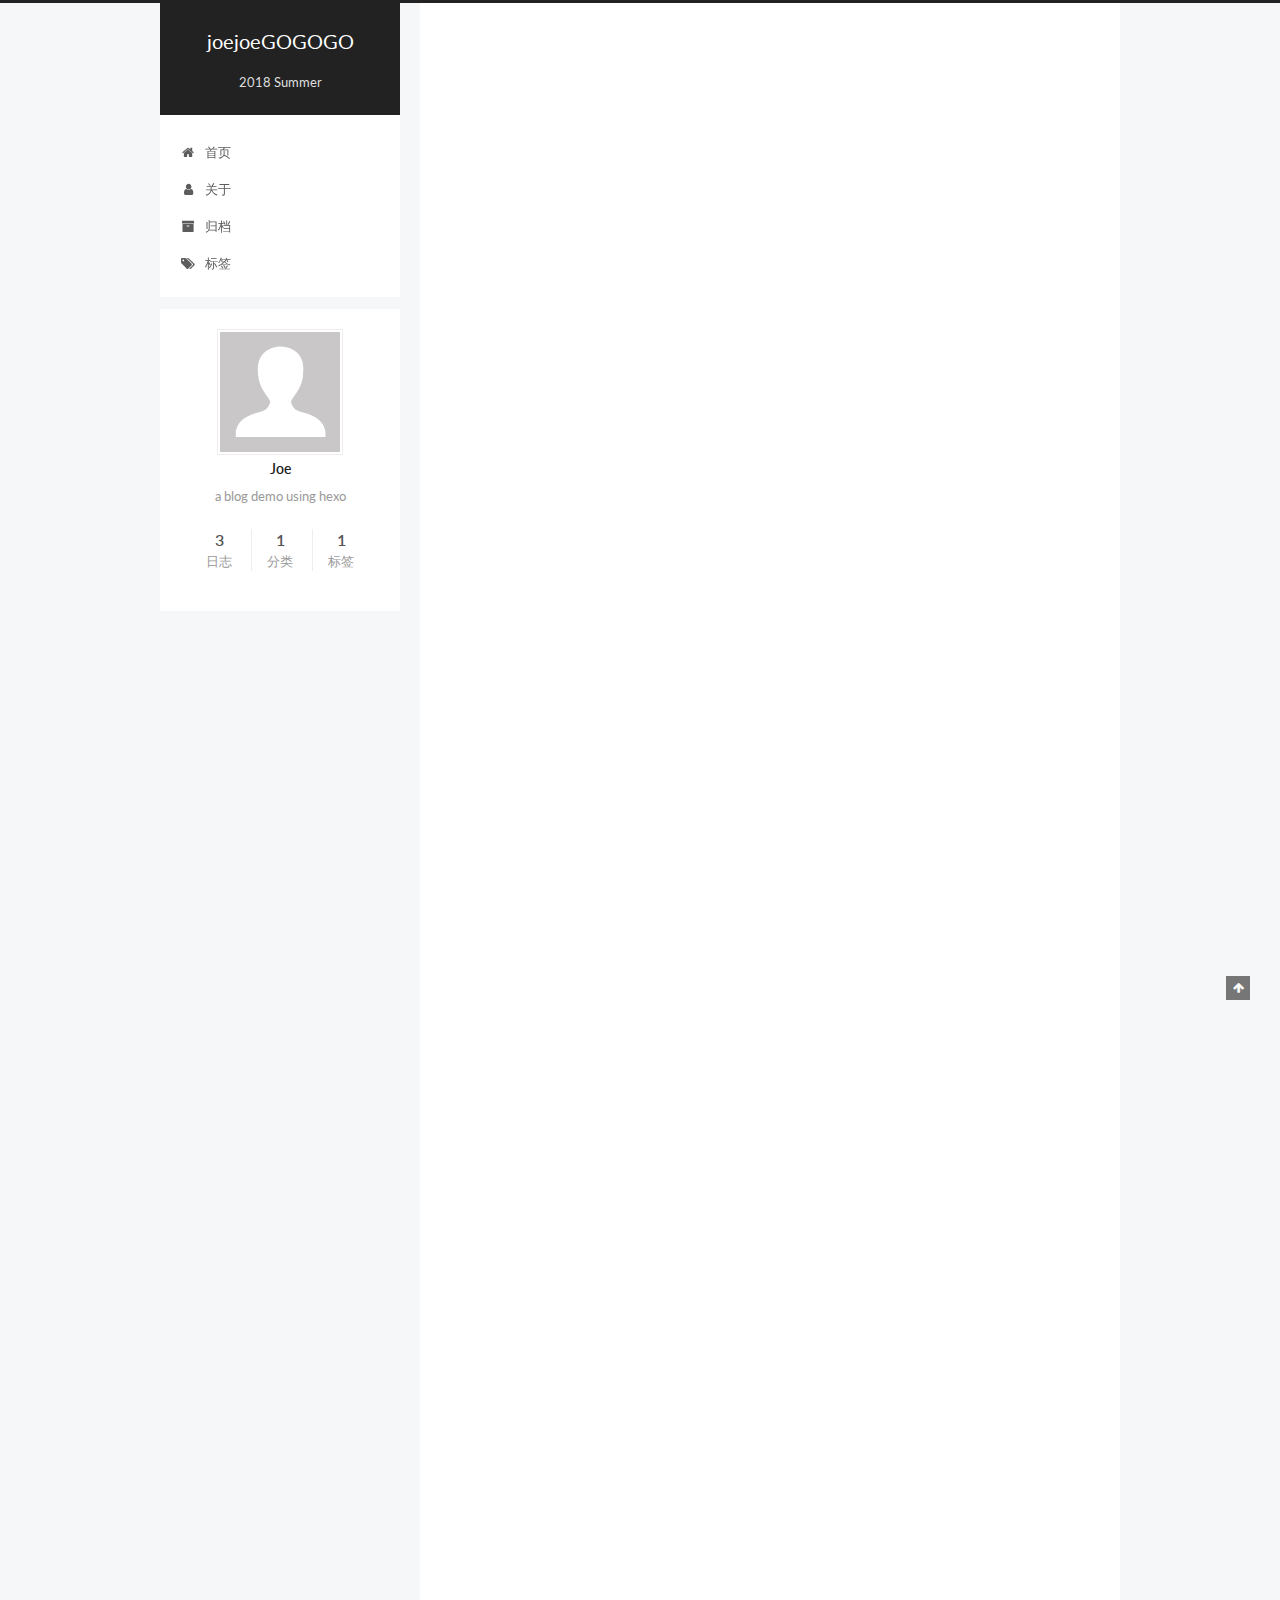
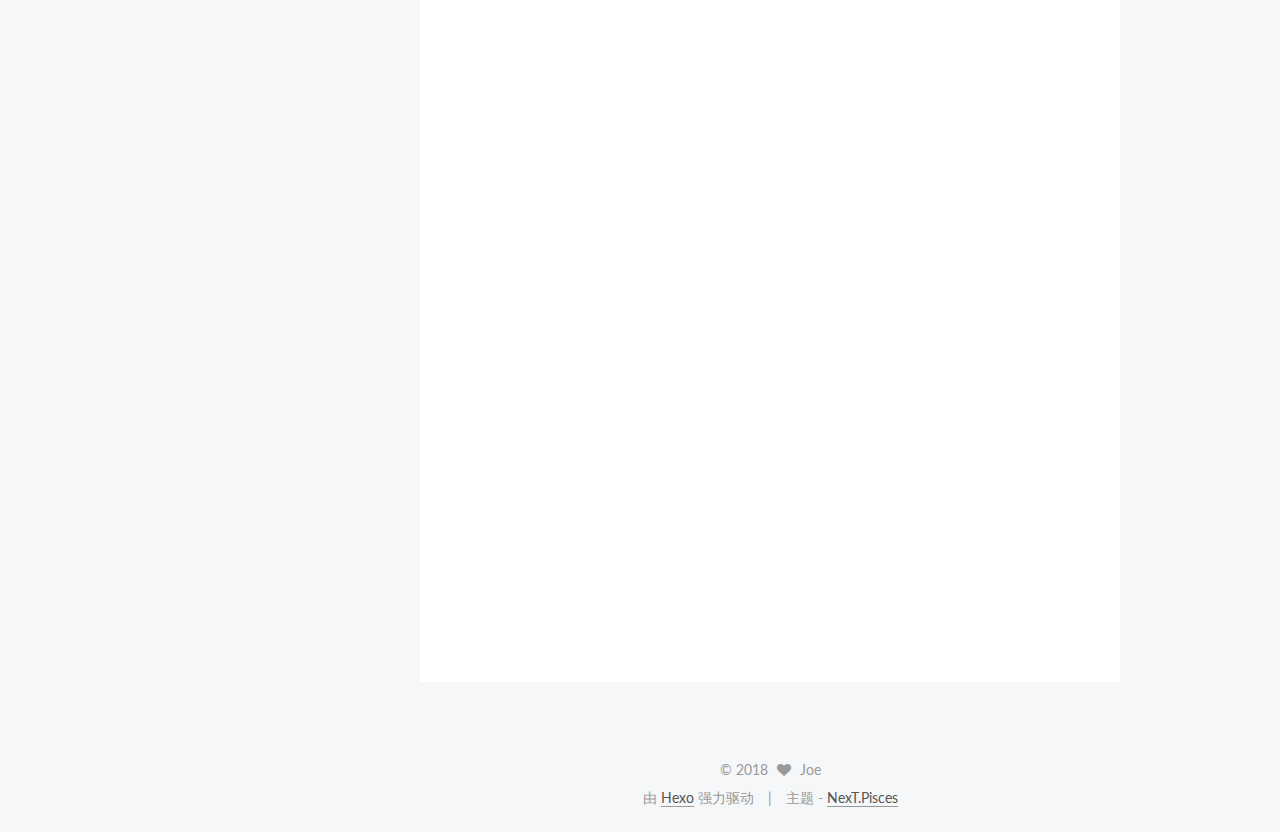
<file: index.html>
<!DOCTYPE html>



  


<html class="theme-next pisces use-motion" lang="zh-Hans">
<head>
  <meta charset="UTF-8"/>
<meta http-equiv="X-UA-Compatible" content="IE=edge" />
<meta name="viewport" content="width=device-width, initial-scale=1, maximum-scale=1"/>
<meta name="theme-color" content="#222">









<meta http-equiv="Cache-Control" content="no-transform" />
<meta http-equiv="Cache-Control" content="no-siteapp" />















  
  
  <link href="/lib/fancybox/source/jquery.fancybox.css?v=2.1.5" rel="stylesheet" type="text/css" />




  
  
  
  

  
    
    
  

  

  

  

  

  
    
    
    <link href="//fonts.googleapis.com/css?family=Lato:300,300italic,400,400italic,700,700italic&subset=latin,latin-ext" rel="stylesheet" type="text/css">
  






<link href="/lib/font-awesome/css/font-awesome.min.css?v=4.6.2" rel="stylesheet" type="text/css" />

<link href="/css/main.css?v=5.1.2" rel="stylesheet" type="text/css" />


  <meta name="keywords" content="Hexo, NexT" />








  <link rel="shortcut icon" type="image/x-icon" href="/favicon.ico?v=5.1.2" />






<meta name="description" content="a blog demo using hexo">
<meta name="keywords" content="summer2018">
<meta property="og:type" content="website">
<meta property="og:title" content="joejoeGOGOGO">
<meta property="og:url" content="joeaaa.github.io/index.html">
<meta property="og:site_name" content="joejoeGOGOGO">
<meta property="og:description" content="a blog demo using hexo">
<meta property="og:locale" content="zh-Hans">
<meta name="twitter:card" content="summary">
<meta name="twitter:title" content="joejoeGOGOGO">
<meta name="twitter:description" content="a blog demo using hexo">



<script type="text/javascript" id="hexo.configurations">
  var NexT = window.NexT || {};
  var CONFIG = {
    root: '/',
    scheme: 'Pisces',
    sidebar: {"position":"left","display":"post","offset":12,"offset_float":12,"b2t":false,"scrollpercent":false,"onmobile":false},
    fancybox: true,
    tabs: true,
    motion: true,
    duoshuo: {
      userId: '0',
      author: '博主'
    },
    algolia: {
      applicationID: '',
      apiKey: '',
      indexName: '',
      hits: {"per_page":10},
      labels: {"input_placeholder":"Search for Posts","hits_empty":"We didn't find any results for the search: ${query}","hits_stats":"${hits} results found in ${time} ms"}
    }
  };
</script>



  <link rel="canonical" href="joeaaa.github.io/"/>





  <title>joejoeGOGOGO</title>
  














</head>

<body itemscope itemtype="http://schema.org/WebPage" lang="zh-Hans">

  
  
    
  

  <div class="container sidebar-position-left 
   page-home 
 ">
    <div class="headband"></div>

    <header id="header" class="header" itemscope itemtype="http://schema.org/WPHeader">
      <div class="header-inner"><div class="site-brand-wrapper">
  <div class="site-meta ">
    

    <div class="custom-logo-site-title">
      <a href="/"  class="brand" rel="start">
        <span class="logo-line-before"><i></i></span>
        <span class="site-title">joejoeGOGOGO</span>
        <span class="logo-line-after"><i></i></span>
      </a>
    </div>
      
        <p class="site-subtitle">2018 Summer</p>
      
  </div>

  <div class="site-nav-toggle">
    <button>
      <span class="btn-bar"></span>
      <span class="btn-bar"></span>
      <span class="btn-bar"></span>
    </button>
  </div>
</div>

<nav class="site-nav">
  

  
    <ul id="menu" class="menu">
      
        
        <li class="menu-item menu-item-home">
          <a href="/" rel="section">
            
              <i class="menu-item-icon fa fa-fw fa-home"></i> <br />
            
            首页
          </a>
        </li>
      
        
        <li class="menu-item menu-item-about">
          <a href="/about/" rel="section">
            
              <i class="menu-item-icon fa fa-fw fa-user"></i> <br />
            
            关于
          </a>
        </li>
      
        
        <li class="menu-item menu-item-archives">
          <a href="/archives/" rel="section">
            
              <i class="menu-item-icon fa fa-fw fa-archive"></i> <br />
            
            归档
          </a>
        </li>
      
        
        <li class="menu-item menu-item-tags">
          <a href="/tags/" rel="section">
            
              <i class="menu-item-icon fa fa-fw fa-tags"></i> <br />
            
            标签
          </a>
        </li>
      

      
    </ul>
  

  
</nav>



 </div>
    </header>

    <main id="main" class="main">
      <div class="main-inner">
        <div class="content-wrap">
          <div id="content" class="content">
            
  <section id="posts" class="posts-expand">
    
      

  

  
  
  

  <article class="post post-type-normal" itemscope itemtype="http://schema.org/Article">
  
  
  
  <div class="post-block">
    <link itemprop="mainEntityOfPage" href="joeaaa.github.io/2018/08/16/markdown/">

    <span hidden itemprop="author" itemscope itemtype="http://schema.org/Person">
      <meta itemprop="name" content="Joe">
      <meta itemprop="description" content="">
      <meta itemprop="image" content="/images/avatar.gif">
    </span>

    <span hidden itemprop="publisher" itemscope itemtype="http://schema.org/Organization">
      <meta itemprop="name" content="joejoeGOGOGO">
    </span>

    
      <header class="post-header">

        
        
          <h1 class="post-title" itemprop="name headline">
                
                <a class="post-title-link" href="/2018/08/16/markdown/" itemprop="url">markdown</a></h1>
        

        <div class="post-meta">
          <span class="post-time">
            
              <span class="post-meta-item-icon">
                <i class="fa fa-calendar-o"></i>
              </span>
              
                <span class="post-meta-item-text">发表于</span>
              
              <time title="创建于" itemprop="dateCreated datePublished" datetime="2018-08-16T23:19:48+08:00">
                2018-08-16
              </time>
            

            

            
          </span>

          
            <span class="post-category" >
            
              <span class="post-meta-divider">|</span>
            
              <span class="post-meta-item-icon">
                <i class="fa fa-folder-o"></i>
              </span>
              
                <span class="post-meta-item-text">分类于</span>
              
              
                <span itemprop="about" itemscope itemtype="http://schema.org/Thing">
                  <a href="/categories/MacPosts/" itemprop="url" rel="index">
                    <span itemprop="name">MacPosts</span>
                  </a>
                </span>

                
                
              
            </span>
          

          
            
          

          
          

          

          

          

        </div>
      </header>
    

    
    
    
    <div class="post-body" itemprop="articleBody">

      
      

      
        
          
            <h1 id="head1"><a href="#head1" class="headerlink" title="head1"></a>head1</h1><h2 id="head2"><a href="#head2" class="headerlink" title="head2"></a>head2</h2><h3 id="head3"><a href="#head3" class="headerlink" title="head3"></a>head3</h3><p>…</p>
<h6 id="head6"><a href="#head6" class="headerlink" title="head6"></a>head6</h6><hr>
<p>Well, today is a <strong>wonderful</strong> day!</p>
<ol>
<li>order one</li>
<li>order two</li>
</ol>
<ul>
<li>unordered one</li>
<li>unordered two</li>
</ul>
<p>I can access <a href="https://www.google.com" target="_blank" rel="noopener">google</a> by using an <strong>unblocked</strong> net.</p>

          
        
      
    </div>
    
    
    

    

    

    

    <footer class="post-footer">
      

      

      

      
      
        <div class="post-eof"></div>
      
    </footer>
  </div>
  
  
  
  </article>


    
      

  

  
  
  

  <article class="post post-type-normal" itemscope itemtype="http://schema.org/Article">
  
  
  
  <div class="post-block">
    <link itemprop="mainEntityOfPage" href="joeaaa.github.io/2018/08/15/1/">

    <span hidden itemprop="author" itemscope itemtype="http://schema.org/Person">
      <meta itemprop="name" content="Joe">
      <meta itemprop="description" content="">
      <meta itemprop="image" content="/images/avatar.gif">
    </span>

    <span hidden itemprop="publisher" itemscope itemtype="http://schema.org/Organization">
      <meta itemprop="name" content="joejoeGOGOGO">
    </span>

    
      <header class="post-header">

        
        
          <h1 class="post-title" itemprop="name headline">
                
                <a class="post-title-link" href="/2018/08/15/1/" itemprop="url">1</a></h1>
        

        <div class="post-meta">
          <span class="post-time">
            
              <span class="post-meta-item-icon">
                <i class="fa fa-calendar-o"></i>
              </span>
              
                <span class="post-meta-item-text">发表于</span>
              
              <time title="创建于" itemprop="dateCreated datePublished" datetime="2018-08-15T10:23:25+08:00">
                2018-08-15
              </time>
            

            

            
          </span>

          

          
            
          

          
          

          

          

          

        </div>
      </header>
    

    
    
    
    <div class="post-body" itemprop="articleBody">

      
      

      
        
          
            <p>#hello, world!#</p>
<p>##head two##<br>another<br><em>pizza</em></p>

          
        
      
    </div>
    
    
    

    

    

    

    <footer class="post-footer">
      

      

      

      
      
        <div class="post-eof"></div>
      
    </footer>
  </div>
  
  
  
  </article>


    
      

  

  
  
  

  <article class="post post-type-normal" itemscope itemtype="http://schema.org/Article">
  
  
  
  <div class="post-block">
    <link itemprop="mainEntityOfPage" href="joeaaa.github.io/2018/08/12/hello-world/">

    <span hidden itemprop="author" itemscope itemtype="http://schema.org/Person">
      <meta itemprop="name" content="Joe">
      <meta itemprop="description" content="">
      <meta itemprop="image" content="/images/avatar.gif">
    </span>

    <span hidden itemprop="publisher" itemscope itemtype="http://schema.org/Organization">
      <meta itemprop="name" content="joejoeGOGOGO">
    </span>

    
      <header class="post-header">

        
        
          <h1 class="post-title" itemprop="name headline">
                
                <a class="post-title-link" href="/2018/08/12/hello-world/" itemprop="url">Hello World</a></h1>
        

        <div class="post-meta">
          <span class="post-time">
            
              <span class="post-meta-item-icon">
                <i class="fa fa-calendar-o"></i>
              </span>
              
                <span class="post-meta-item-text">发表于</span>
              
              <time title="创建于" itemprop="dateCreated datePublished" datetime="2018-08-12T10:10:09+08:00">
                2018-08-12
              </time>
            

            

            
          </span>

          

          
            
          

          
          

          

          

          

        </div>
      </header>
    

    
    
    
    <div class="post-body" itemprop="articleBody">

      
      

      
        
          
            <p>Welcome to <a href="https://hexo.io/" target="_blank" rel="noopener">Hexo</a>! This is your very first post. Check <a href="https://hexo.io/docs/" target="_blank" rel="noopener">documentation</a> for more info. If you get any problems when using Hexo, you can find the answer in <a href="https://hexo.io/docs/troubleshooting.html" target="_blank" rel="noopener">troubleshooting</a> or you can ask me on <a href="https://github.com/hexojs/hexo/issues" target="_blank" rel="noopener">GitHub</a>.</p>
<h2 id="Quick-Start"><a href="#Quick-Start" class="headerlink" title="Quick Start"></a>Quick Start</h2><h3 id="Create-a-new-post"><a href="#Create-a-new-post" class="headerlink" title="Create a new post"></a>Create a new post</h3><figure class="highlight bash"><table><tr><td class="gutter"><pre><span class="line">1</span><br></pre></td><td class="code"><pre><span class="line">$ hexo new <span class="string">"My New Post"</span></span><br></pre></td></tr></table></figure>
<p>More info: <a href="https://hexo.io/docs/writing.html" target="_blank" rel="noopener">Writing</a></p>
<h3 id="Run-server"><a href="#Run-server" class="headerlink" title="Run server"></a>Run server</h3><figure class="highlight bash"><table><tr><td class="gutter"><pre><span class="line">1</span><br></pre></td><td class="code"><pre><span class="line">$ hexo server</span><br></pre></td></tr></table></figure>
<p>More info: <a href="https://hexo.io/docs/server.html" target="_blank" rel="noopener">Server</a></p>
<h3 id="Generate-static-files"><a href="#Generate-static-files" class="headerlink" title="Generate static files"></a>Generate static files</h3><figure class="highlight bash"><table><tr><td class="gutter"><pre><span class="line">1</span><br></pre></td><td class="code"><pre><span class="line">$ hexo generate</span><br></pre></td></tr></table></figure>
<p>More info: <a href="https://hexo.io/docs/generating.html" target="_blank" rel="noopener">Generating</a></p>
<h3 id="Deploy-to-remote-sites"><a href="#Deploy-to-remote-sites" class="headerlink" title="Deploy to remote sites"></a>Deploy to remote sites</h3><figure class="highlight bash"><table><tr><td class="gutter"><pre><span class="line">1</span><br></pre></td><td class="code"><pre><span class="line">$ hexo deploy</span><br></pre></td></tr></table></figure>
<p>More info: <a href="https://hexo.io/docs/deployment.html" target="_blank" rel="noopener">Deployment</a></p>

          
        
      
    </div>
    
    
    

    

    

    

    <footer class="post-footer">
      

      

      

      
      
        <div class="post-eof"></div>
      
    </footer>
  </div>
  
  
  
  </article>


    
  </section>

  


          </div>
          


          

        </div>
        
          
  
  <div class="sidebar-toggle">
    <div class="sidebar-toggle-line-wrap">
      <span class="sidebar-toggle-line sidebar-toggle-line-first"></span>
      <span class="sidebar-toggle-line sidebar-toggle-line-middle"></span>
      <span class="sidebar-toggle-line sidebar-toggle-line-last"></span>
    </div>
  </div>

  <aside id="sidebar" class="sidebar">
    
    <div class="sidebar-inner">

      

      

      <section class="site-overview sidebar-panel sidebar-panel-active">
        <div class="site-author motion-element" itemprop="author" itemscope itemtype="http://schema.org/Person">
          <img class="site-author-image" itemprop="image"
               src="/images/avatar.gif"
               alt="Joe" />
          <p class="site-author-name" itemprop="name">Joe</p>
           
              <p class="site-description motion-element" itemprop="description">a blog demo using hexo</p>
          
        </div>
        <nav class="site-state motion-element">

          
            <div class="site-state-item site-state-posts">
              <a href="/archives/">
                <span class="site-state-item-count">3</span>
                <span class="site-state-item-name">日志</span>
              </a>
            </div>
          

          
            
            
            <div class="site-state-item site-state-categories">
              
                <span class="site-state-item-count">1</span>
                <span class="site-state-item-name">分类</span>
              
            </div>
          

          
            
            
            <div class="site-state-item site-state-tags">
              
                <span class="site-state-item-count">1</span>
                <span class="site-state-item-name">标签</span>
              
            </div>
          

        </nav>

        

        <div class="links-of-author motion-element">
          
        </div>

        
        

        
        

        


      </section>

      

      

    </div>
  </aside>


        
      </div>
    </main>

    <footer id="footer" class="footer">
      <div class="footer-inner">
        <div class="copyright" >
  
  &copy; 
  <span itemprop="copyrightYear">2018</span>
  <span class="with-love">
    <i class="fa fa-heart"></i>
  </span>
  <span class="author" itemprop="copyrightHolder">Joe</span>
</div>


<div class="powered-by">
  由 <a class="theme-link" href="https://hexo.io">Hexo</a> 强力驱动
</div>

<div class="theme-info">
  主题 -
  <a class="theme-link" href="https://github.com/iissnan/hexo-theme-next">
    NexT.Pisces
  </a>
</div>


        

        
      </div>
    </footer>

    
      <div class="back-to-top">
        <i class="fa fa-arrow-up"></i>
        
      </div>
    

  </div>

  

<script type="text/javascript">
  if (Object.prototype.toString.call(window.Promise) !== '[object Function]') {
    window.Promise = null;
  }
</script>









  












  
  <script type="text/javascript" src="/lib/jquery/index.js?v=2.1.3"></script>

  
  <script type="text/javascript" src="/lib/fastclick/lib/fastclick.min.js?v=1.0.6"></script>

  
  <script type="text/javascript" src="/lib/jquery_lazyload/jquery.lazyload.js?v=1.9.7"></script>

  
  <script type="text/javascript" src="/lib/velocity/velocity.min.js?v=1.2.1"></script>

  
  <script type="text/javascript" src="/lib/velocity/velocity.ui.min.js?v=1.2.1"></script>

  
  <script type="text/javascript" src="/lib/fancybox/source/jquery.fancybox.pack.js?v=2.1.5"></script>


  


  <script type="text/javascript" src="/js/src/utils.js?v=5.1.2"></script>

  <script type="text/javascript" src="/js/src/motion.js?v=5.1.2"></script>



  
  


  <script type="text/javascript" src="/js/src/affix.js?v=5.1.2"></script>

  <script type="text/javascript" src="/js/src/schemes/pisces.js?v=5.1.2"></script>



  
    <script type="text/javascript" src="/js/src/scrollspy.js?v=5.1.2"></script>
<script type="text/javascript" src="/js/src/post-details.js?v=5.1.2"></script>

  

  


  <script type="text/javascript" src="/js/src/bootstrap.js?v=5.1.2"></script>



  


  




	





  





  






  





  

  

  

  

  

  

</body>
</html>
</file>
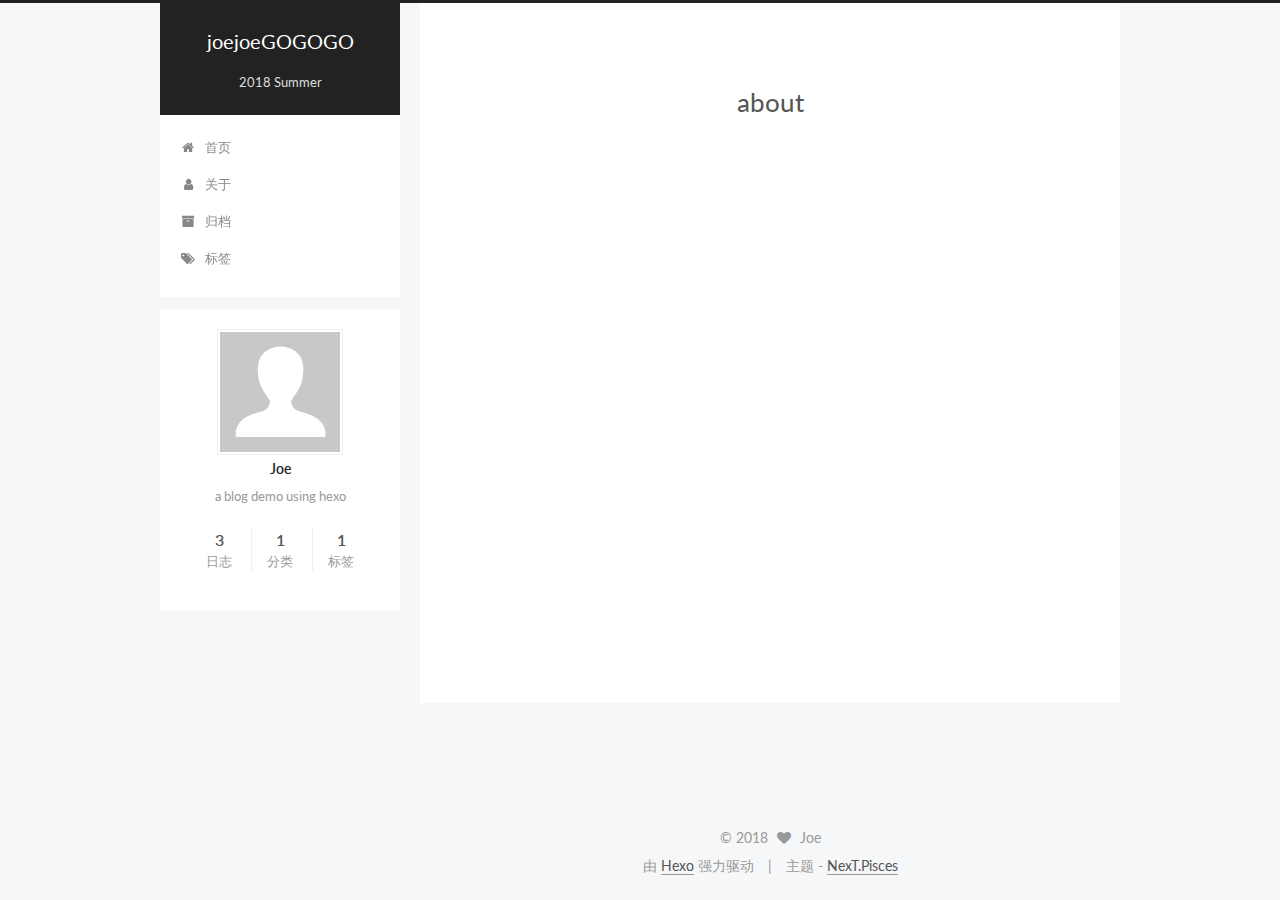
<file: about/index.html>
<!DOCTYPE html>



  


<html class="theme-next pisces use-motion" lang="zh-Hans">
<head>
  <meta charset="UTF-8"/>
<meta http-equiv="X-UA-Compatible" content="IE=edge" />
<meta name="viewport" content="width=device-width, initial-scale=1, maximum-scale=1"/>
<meta name="theme-color" content="#222">









<meta http-equiv="Cache-Control" content="no-transform" />
<meta http-equiv="Cache-Control" content="no-siteapp" />















  
  
  <link href="/lib/fancybox/source/jquery.fancybox.css?v=2.1.5" rel="stylesheet" type="text/css" />




  
  
  
  

  
    
    
  

  

  

  

  

  
    
    
    <link href="//fonts.googleapis.com/css?family=Lato:300,300italic,400,400italic,700,700italic&subset=latin,latin-ext" rel="stylesheet" type="text/css">
  






<link href="/lib/font-awesome/css/font-awesome.min.css?v=4.6.2" rel="stylesheet" type="text/css" />

<link href="/css/main.css?v=5.1.2" rel="stylesheet" type="text/css" />


  <meta name="keywords" content="Hexo, NexT" />








  <link rel="shortcut icon" type="image/x-icon" href="/favicon.ico?v=5.1.2" />






<meta name="description" content="a blog demo using hexo">
<meta name="keywords" content="summer2018">
<meta property="og:type" content="website">
<meta property="og:title" content="about">
<meta property="og:url" content="joeaaa.github.io/about/index.html">
<meta property="og:site_name" content="joejoeGOGOGO">
<meta property="og:description" content="a blog demo using hexo">
<meta property="og:locale" content="zh-Hans">
<meta property="og:updated_time" content="2018-08-12T11:12:54.297Z">
<meta name="twitter:card" content="summary">
<meta name="twitter:title" content="about">
<meta name="twitter:description" content="a blog demo using hexo">



<script type="text/javascript" id="hexo.configurations">
  var NexT = window.NexT || {};
  var CONFIG = {
    root: '/',
    scheme: 'Pisces',
    sidebar: {"position":"left","display":"post","offset":12,"offset_float":12,"b2t":false,"scrollpercent":false,"onmobile":false},
    fancybox: true,
    tabs: true,
    motion: true,
    duoshuo: {
      userId: '0',
      author: '博主'
    },
    algolia: {
      applicationID: '',
      apiKey: '',
      indexName: '',
      hits: {"per_page":10},
      labels: {"input_placeholder":"Search for Posts","hits_empty":"We didn't find any results for the search: ${query}","hits_stats":"${hits} results found in ${time} ms"}
    }
  };
</script>



  <link rel="canonical" href="joeaaa.github.io/about/"/>





  <title>about | joejoeGOGOGO</title>
  














</head>

<body itemscope itemtype="http://schema.org/WebPage" lang="zh-Hans">

  
  
    
  

  <div class="container sidebar-position-left page-post-detail ">
    <div class="headband"></div>

    <header id="header" class="header" itemscope itemtype="http://schema.org/WPHeader">
      <div class="header-inner"><div class="site-brand-wrapper">
  <div class="site-meta ">
    

    <div class="custom-logo-site-title">
      <a href="/"  class="brand" rel="start">
        <span class="logo-line-before"><i></i></span>
        <span class="site-title">joejoeGOGOGO</span>
        <span class="logo-line-after"><i></i></span>
      </a>
    </div>
      
        <p class="site-subtitle">2018 Summer</p>
      
  </div>

  <div class="site-nav-toggle">
    <button>
      <span class="btn-bar"></span>
      <span class="btn-bar"></span>
      <span class="btn-bar"></span>
    </button>
  </div>
</div>

<nav class="site-nav">
  

  
    <ul id="menu" class="menu">
      
        
        <li class="menu-item menu-item-home">
          <a href="/" rel="section">
            
              <i class="menu-item-icon fa fa-fw fa-home"></i> <br />
            
            首页
          </a>
        </li>
      
        
        <li class="menu-item menu-item-about">
          <a href="/about/" rel="section">
            
              <i class="menu-item-icon fa fa-fw fa-user"></i> <br />
            
            关于
          </a>
        </li>
      
        
        <li class="menu-item menu-item-archives">
          <a href="/archives/" rel="section">
            
              <i class="menu-item-icon fa fa-fw fa-archive"></i> <br />
            
            归档
          </a>
        </li>
      
        
        <li class="menu-item menu-item-tags">
          <a href="/tags/" rel="section">
            
              <i class="menu-item-icon fa fa-fw fa-tags"></i> <br />
            
            标签
          </a>
        </li>
      

      
    </ul>
  

  
</nav>



 </div>
    </header>

    <main id="main" class="main">
      <div class="main-inner">
        <div class="content-wrap">
          <div id="content" class="content">
            

  <div id="posts" class="posts-expand">
    
    
    
    <div class="post-block page">
      <header class="post-header">

	<h1 class="post-title" itemprop="name headline">about</h1>



</header>

      
      
      
      <div class="post-body">
        
        
          
        
      </div>
      
      
      
    </div>
    
    
    
  </div>


          </div>
          


          
  <div class="comments" id="comments">
    
  </div>


        </div>
        
          
  
  <div class="sidebar-toggle">
    <div class="sidebar-toggle-line-wrap">
      <span class="sidebar-toggle-line sidebar-toggle-line-first"></span>
      <span class="sidebar-toggle-line sidebar-toggle-line-middle"></span>
      <span class="sidebar-toggle-line sidebar-toggle-line-last"></span>
    </div>
  </div>

  <aside id="sidebar" class="sidebar">
    
    <div class="sidebar-inner">

      

      

      <section class="site-overview sidebar-panel sidebar-panel-active">
        <div class="site-author motion-element" itemprop="author" itemscope itemtype="http://schema.org/Person">
          <img class="site-author-image" itemprop="image"
               src="/images/avatar.gif"
               alt="Joe" />
          <p class="site-author-name" itemprop="name">Joe</p>
           
              <p class="site-description motion-element" itemprop="description">a blog demo using hexo</p>
          
        </div>
        <nav class="site-state motion-element">

          
            <div class="site-state-item site-state-posts">
              <a href="/archives/">
                <span class="site-state-item-count">3</span>
                <span class="site-state-item-name">日志</span>
              </a>
            </div>
          

          
            
            
            <div class="site-state-item site-state-categories">
              
                <span class="site-state-item-count">1</span>
                <span class="site-state-item-name">分类</span>
              
            </div>
          

          
            
            
            <div class="site-state-item site-state-tags">
              
                <span class="site-state-item-count">1</span>
                <span class="site-state-item-name">标签</span>
              
            </div>
          

        </nav>

        

        <div class="links-of-author motion-element">
          
        </div>

        
        

        
        

        


      </section>

      

      

    </div>
  </aside>


        
      </div>
    </main>

    <footer id="footer" class="footer">
      <div class="footer-inner">
        <div class="copyright" >
  
  &copy; 
  <span itemprop="copyrightYear">2018</span>
  <span class="with-love">
    <i class="fa fa-heart"></i>
  </span>
  <span class="author" itemprop="copyrightHolder">Joe</span>
</div>


<div class="powered-by">
  由 <a class="theme-link" href="https://hexo.io">Hexo</a> 强力驱动
</div>

<div class="theme-info">
  主题 -
  <a class="theme-link" href="https://github.com/iissnan/hexo-theme-next">
    NexT.Pisces
  </a>
</div>


        

        
      </div>
    </footer>

    
      <div class="back-to-top">
        <i class="fa fa-arrow-up"></i>
        
      </div>
    

  </div>

  

<script type="text/javascript">
  if (Object.prototype.toString.call(window.Promise) !== '[object Function]') {
    window.Promise = null;
  }
</script>









  












  
  <script type="text/javascript" src="/lib/jquery/index.js?v=2.1.3"></script>

  
  <script type="text/javascript" src="/lib/fastclick/lib/fastclick.min.js?v=1.0.6"></script>

  
  <script type="text/javascript" src="/lib/jquery_lazyload/jquery.lazyload.js?v=1.9.7"></script>

  
  <script type="text/javascript" src="/lib/velocity/velocity.min.js?v=1.2.1"></script>

  
  <script type="text/javascript" src="/lib/velocity/velocity.ui.min.js?v=1.2.1"></script>

  
  <script type="text/javascript" src="/lib/fancybox/source/jquery.fancybox.pack.js?v=2.1.5"></script>


  


  <script type="text/javascript" src="/js/src/utils.js?v=5.1.2"></script>

  <script type="text/javascript" src="/js/src/motion.js?v=5.1.2"></script>



  
  


  <script type="text/javascript" src="/js/src/affix.js?v=5.1.2"></script>

  <script type="text/javascript" src="/js/src/schemes/pisces.js?v=5.1.2"></script>



  
    <script type="text/javascript" src="/js/src/scrollspy.js?v=5.1.2"></script>
<script type="text/javascript" src="/js/src/post-details.js?v=5.1.2"></script>

  

  


  <script type="text/javascript" src="/js/src/bootstrap.js?v=5.1.2"></script>



  


  




	





  





  






  





  

  

  

  

  

  

</body>
</html>
</file>
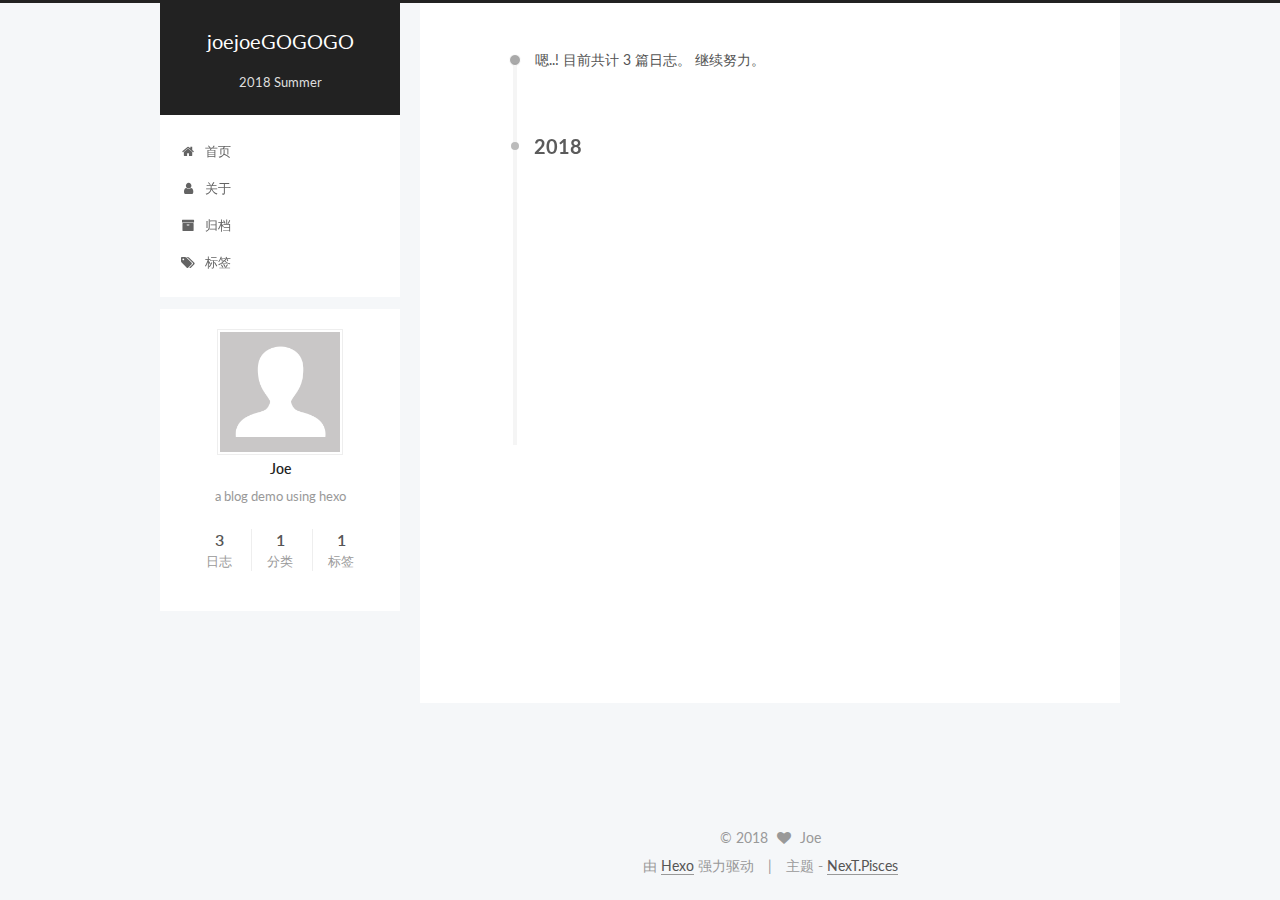
<file: archives/index.html>
<!DOCTYPE html>



  


<html class="theme-next pisces use-motion" lang="zh-Hans">
<head>
  <meta charset="UTF-8"/>
<meta http-equiv="X-UA-Compatible" content="IE=edge" />
<meta name="viewport" content="width=device-width, initial-scale=1, maximum-scale=1"/>
<meta name="theme-color" content="#222">









<meta http-equiv="Cache-Control" content="no-transform" />
<meta http-equiv="Cache-Control" content="no-siteapp" />















  
  
  <link href="/lib/fancybox/source/jquery.fancybox.css?v=2.1.5" rel="stylesheet" type="text/css" />




  
  
  
  

  
    
    
  

  

  

  

  

  
    
    
    <link href="//fonts.googleapis.com/css?family=Lato:300,300italic,400,400italic,700,700italic&subset=latin,latin-ext" rel="stylesheet" type="text/css">
  






<link href="/lib/font-awesome/css/font-awesome.min.css?v=4.6.2" rel="stylesheet" type="text/css" />

<link href="/css/main.css?v=5.1.2" rel="stylesheet" type="text/css" />


  <meta name="keywords" content="Hexo, NexT" />








  <link rel="shortcut icon" type="image/x-icon" href="/favicon.ico?v=5.1.2" />






<meta name="description" content="a blog demo using hexo">
<meta name="keywords" content="summer2018">
<meta property="og:type" content="website">
<meta property="og:title" content="joejoeGOGOGO">
<meta property="og:url" content="joeaaa.github.io/archives/index.html">
<meta property="og:site_name" content="joejoeGOGOGO">
<meta property="og:description" content="a blog demo using hexo">
<meta property="og:locale" content="zh-Hans">
<meta name="twitter:card" content="summary">
<meta name="twitter:title" content="joejoeGOGOGO">
<meta name="twitter:description" content="a blog demo using hexo">



<script type="text/javascript" id="hexo.configurations">
  var NexT = window.NexT || {};
  var CONFIG = {
    root: '/',
    scheme: 'Pisces',
    sidebar: {"position":"left","display":"post","offset":12,"offset_float":12,"b2t":false,"scrollpercent":false,"onmobile":false},
    fancybox: true,
    tabs: true,
    motion: true,
    duoshuo: {
      userId: '0',
      author: '博主'
    },
    algolia: {
      applicationID: '',
      apiKey: '',
      indexName: '',
      hits: {"per_page":10},
      labels: {"input_placeholder":"Search for Posts","hits_empty":"We didn't find any results for the search: ${query}","hits_stats":"${hits} results found in ${time} ms"}
    }
  };
</script>



  <link rel="canonical" href="joeaaa.github.io/archives/"/>





  <title>归档 | joejoeGOGOGO</title>
  














</head>

<body itemscope itemtype="http://schema.org/WebPage" lang="zh-Hans">

  
  
    
  

  <div class="container sidebar-position-left  page-archive  ">
    <div class="headband"></div>

    <header id="header" class="header" itemscope itemtype="http://schema.org/WPHeader">
      <div class="header-inner"><div class="site-brand-wrapper">
  <div class="site-meta ">
    

    <div class="custom-logo-site-title">
      <a href="/"  class="brand" rel="start">
        <span class="logo-line-before"><i></i></span>
        <span class="site-title">joejoeGOGOGO</span>
        <span class="logo-line-after"><i></i></span>
      </a>
    </div>
      
        <p class="site-subtitle">2018 Summer</p>
      
  </div>

  <div class="site-nav-toggle">
    <button>
      <span class="btn-bar"></span>
      <span class="btn-bar"></span>
      <span class="btn-bar"></span>
    </button>
  </div>
</div>

<nav class="site-nav">
  

  
    <ul id="menu" class="menu">
      
        
        <li class="menu-item menu-item-home">
          <a href="/" rel="section">
            
              <i class="menu-item-icon fa fa-fw fa-home"></i> <br />
            
            首页
          </a>
        </li>
      
        
        <li class="menu-item menu-item-about">
          <a href="/about/" rel="section">
            
              <i class="menu-item-icon fa fa-fw fa-user"></i> <br />
            
            关于
          </a>
        </li>
      
        
        <li class="menu-item menu-item-archives">
          <a href="/archives/" rel="section">
            
              <i class="menu-item-icon fa fa-fw fa-archive"></i> <br />
            
            归档
          </a>
        </li>
      
        
        <li class="menu-item menu-item-tags">
          <a href="/tags/" rel="section">
            
              <i class="menu-item-icon fa fa-fw fa-tags"></i> <br />
            
            标签
          </a>
        </li>
      

      
    </ul>
  

  
</nav>



 </div>
    </header>

    <main id="main" class="main">
      <div class="main-inner">
        <div class="content-wrap">
          <div id="content" class="content">
            

  
  
  
  <div class="post-block archive">
    <div id="posts" class="posts-collapse">
      <span class="archive-move-on"></span>

      <span class="archive-page-counter">
        
        
        
          
        
        嗯..! 目前共计 3 篇日志。 继续努力。
      </span>

      

        
        
        

        
          
          <div class="collection-title">
            <h2 class="archive-year motion-element" id="archive-year-2018">2018</h2>
          </div>
        
        

        

  <article class="post post-type-normal" itemscope itemtype="http://schema.org/Article">
    <header class="post-header">

      <h2 class="post-title">
        
            <a class="post-title-link" href="/2018/08/16/markdown/" itemprop="url">
              
                <span itemprop="name">markdown</span>
              
            </a>
        
      </h2>

      <div class="post-meta">
        <time class="post-time" itemprop="dateCreated"
              datetime="2018-08-16T23:19:48+08:00"
              content="2018-08-16" >
          08-16
        </time>
      </div>

    </header>
  </article>



      

        
        
        

        
        

        

  <article class="post post-type-normal" itemscope itemtype="http://schema.org/Article">
    <header class="post-header">

      <h2 class="post-title">
        
            <a class="post-title-link" href="/2018/08/15/1/" itemprop="url">
              
                <span itemprop="name">1</span>
              
            </a>
        
      </h2>

      <div class="post-meta">
        <time class="post-time" itemprop="dateCreated"
              datetime="2018-08-15T10:23:25+08:00"
              content="2018-08-15" >
          08-15
        </time>
      </div>

    </header>
  </article>



      

        
        
        

        
        

        

  <article class="post post-type-normal" itemscope itemtype="http://schema.org/Article">
    <header class="post-header">

      <h2 class="post-title">
        
            <a class="post-title-link" href="/2018/08/12/hello-world/" itemprop="url">
              
                <span itemprop="name">Hello World</span>
              
            </a>
        
      </h2>

      <div class="post-meta">
        <time class="post-time" itemprop="dateCreated"
              datetime="2018-08-12T10:10:09+08:00"
              content="2018-08-12" >
          08-12
        </time>
      </div>

    </header>
  </article>



      

    </div>
  </div>
  
  
  

  



          </div>
          


          

        </div>
        
          
  
  <div class="sidebar-toggle">
    <div class="sidebar-toggle-line-wrap">
      <span class="sidebar-toggle-line sidebar-toggle-line-first"></span>
      <span class="sidebar-toggle-line sidebar-toggle-line-middle"></span>
      <span class="sidebar-toggle-line sidebar-toggle-line-last"></span>
    </div>
  </div>

  <aside id="sidebar" class="sidebar">
    
    <div class="sidebar-inner">

      

      

      <section class="site-overview sidebar-panel sidebar-panel-active">
        <div class="site-author motion-element" itemprop="author" itemscope itemtype="http://schema.org/Person">
          <img class="site-author-image" itemprop="image"
               src="/images/avatar.gif"
               alt="Joe" />
          <p class="site-author-name" itemprop="name">Joe</p>
           
              <p class="site-description motion-element" itemprop="description">a blog demo using hexo</p>
          
        </div>
        <nav class="site-state motion-element">

          
            <div class="site-state-item site-state-posts">
              <a href="/archives/">
                <span class="site-state-item-count">3</span>
                <span class="site-state-item-name">日志</span>
              </a>
            </div>
          

          
            
            
            <div class="site-state-item site-state-categories">
              
                <span class="site-state-item-count">1</span>
                <span class="site-state-item-name">分类</span>
              
            </div>
          

          
            
            
            <div class="site-state-item site-state-tags">
              
                <span class="site-state-item-count">1</span>
                <span class="site-state-item-name">标签</span>
              
            </div>
          

        </nav>

        

        <div class="links-of-author motion-element">
          
        </div>

        
        

        
        

        


      </section>

      

      

    </div>
  </aside>


        
      </div>
    </main>

    <footer id="footer" class="footer">
      <div class="footer-inner">
        <div class="copyright" >
  
  &copy; 
  <span itemprop="copyrightYear">2018</span>
  <span class="with-love">
    <i class="fa fa-heart"></i>
  </span>
  <span class="author" itemprop="copyrightHolder">Joe</span>
</div>


<div class="powered-by">
  由 <a class="theme-link" href="https://hexo.io">Hexo</a> 强力驱动
</div>

<div class="theme-info">
  主题 -
  <a class="theme-link" href="https://github.com/iissnan/hexo-theme-next">
    NexT.Pisces
  </a>
</div>


        

        
      </div>
    </footer>

    
      <div class="back-to-top">
        <i class="fa fa-arrow-up"></i>
        
      </div>
    

  </div>

  

<script type="text/javascript">
  if (Object.prototype.toString.call(window.Promise) !== '[object Function]') {
    window.Promise = null;
  }
</script>









  












  
  <script type="text/javascript" src="/lib/jquery/index.js?v=2.1.3"></script>

  
  <script type="text/javascript" src="/lib/fastclick/lib/fastclick.min.js?v=1.0.6"></script>

  
  <script type="text/javascript" src="/lib/jquery_lazyload/jquery.lazyload.js?v=1.9.7"></script>

  
  <script type="text/javascript" src="/lib/velocity/velocity.min.js?v=1.2.1"></script>

  
  <script type="text/javascript" src="/lib/velocity/velocity.ui.min.js?v=1.2.1"></script>

  
  <script type="text/javascript" src="/lib/fancybox/source/jquery.fancybox.pack.js?v=2.1.5"></script>


  


  <script type="text/javascript" src="/js/src/utils.js?v=5.1.2"></script>

  <script type="text/javascript" src="/js/src/motion.js?v=5.1.2"></script>



  
  


  <script type="text/javascript" src="/js/src/affix.js?v=5.1.2"></script>

  <script type="text/javascript" src="/js/src/schemes/pisces.js?v=5.1.2"></script>



  
  
    <script type="text/javascript" id="motion.page.archive">
      $('.archive-year').velocity('transition.slideLeftIn');
    </script>
  


  


  <script type="text/javascript" src="/js/src/bootstrap.js?v=5.1.2"></script>



  


  




	





  





  






  





  

  

  

  

  

  

</body>
</html>
</file>
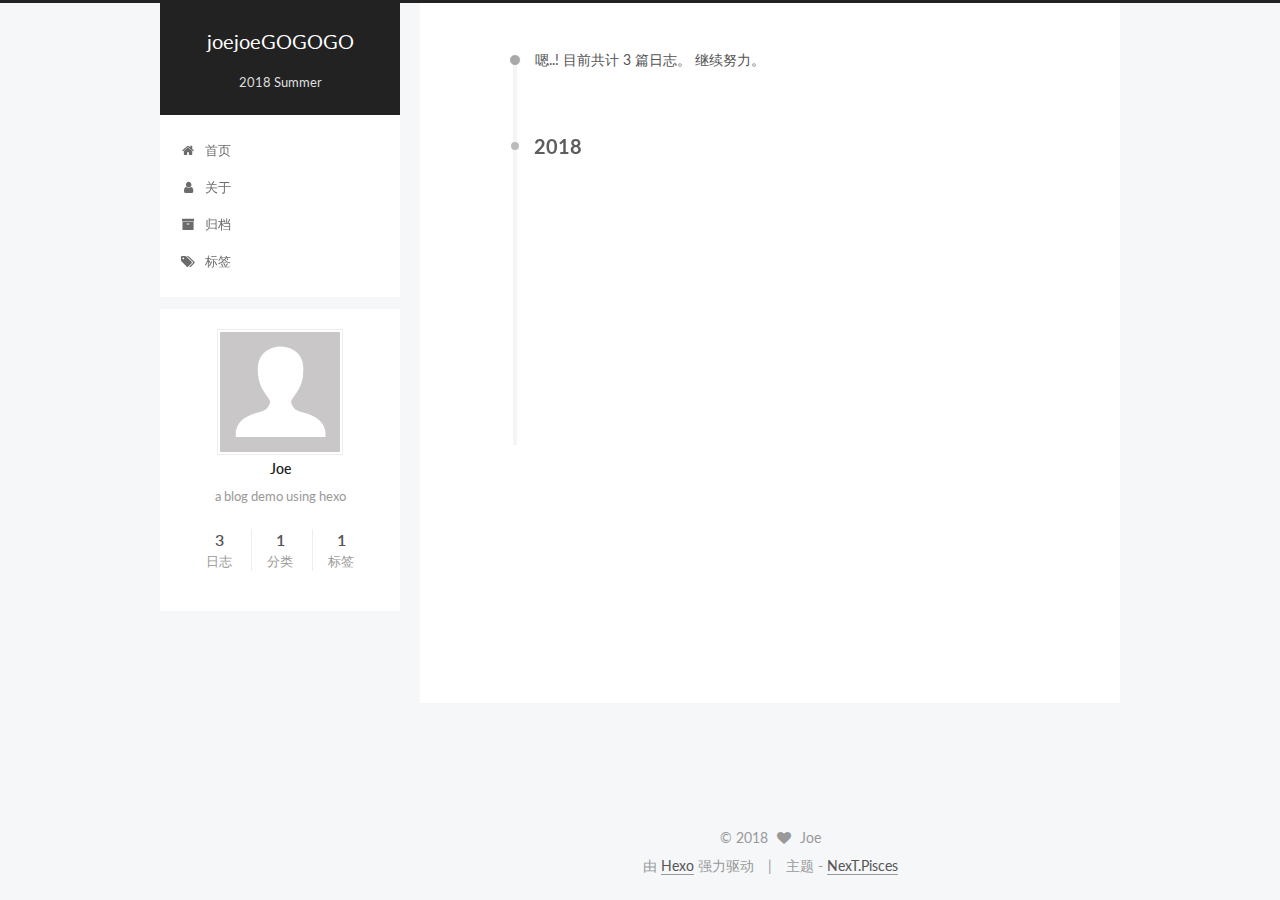
<file: archives/2018/index.html>
<!DOCTYPE html>



  


<html class="theme-next pisces use-motion" lang="zh-Hans">
<head>
  <meta charset="UTF-8"/>
<meta http-equiv="X-UA-Compatible" content="IE=edge" />
<meta name="viewport" content="width=device-width, initial-scale=1, maximum-scale=1"/>
<meta name="theme-color" content="#222">









<meta http-equiv="Cache-Control" content="no-transform" />
<meta http-equiv="Cache-Control" content="no-siteapp" />















  
  
  <link href="/lib/fancybox/source/jquery.fancybox.css?v=2.1.5" rel="stylesheet" type="text/css" />




  
  
  
  

  
    
    
  

  

  

  

  

  
    
    
    <link href="//fonts.googleapis.com/css?family=Lato:300,300italic,400,400italic,700,700italic&subset=latin,latin-ext" rel="stylesheet" type="text/css">
  






<link href="/lib/font-awesome/css/font-awesome.min.css?v=4.6.2" rel="stylesheet" type="text/css" />

<link href="/css/main.css?v=5.1.2" rel="stylesheet" type="text/css" />


  <meta name="keywords" content="Hexo, NexT" />








  <link rel="shortcut icon" type="image/x-icon" href="/favicon.ico?v=5.1.2" />






<meta name="description" content="a blog demo using hexo">
<meta name="keywords" content="summer2018">
<meta property="og:type" content="website">
<meta property="og:title" content="joejoeGOGOGO">
<meta property="og:url" content="joeaaa.github.io/archives/2018/index.html">
<meta property="og:site_name" content="joejoeGOGOGO">
<meta property="og:description" content="a blog demo using hexo">
<meta property="og:locale" content="zh-Hans">
<meta name="twitter:card" content="summary">
<meta name="twitter:title" content="joejoeGOGOGO">
<meta name="twitter:description" content="a blog demo using hexo">



<script type="text/javascript" id="hexo.configurations">
  var NexT = window.NexT || {};
  var CONFIG = {
    root: '/',
    scheme: 'Pisces',
    sidebar: {"position":"left","display":"post","offset":12,"offset_float":12,"b2t":false,"scrollpercent":false,"onmobile":false},
    fancybox: true,
    tabs: true,
    motion: true,
    duoshuo: {
      userId: '0',
      author: '博主'
    },
    algolia: {
      applicationID: '',
      apiKey: '',
      indexName: '',
      hits: {"per_page":10},
      labels: {"input_placeholder":"Search for Posts","hits_empty":"We didn't find any results for the search: ${query}","hits_stats":"${hits} results found in ${time} ms"}
    }
  };
</script>



  <link rel="canonical" href="joeaaa.github.io/archives/2018/"/>





  <title>归档 | joejoeGOGOGO</title>
  














</head>

<body itemscope itemtype="http://schema.org/WebPage" lang="zh-Hans">

  
  
    
  

  <div class="container sidebar-position-left  page-archive  ">
    <div class="headband"></div>

    <header id="header" class="header" itemscope itemtype="http://schema.org/WPHeader">
      <div class="header-inner"><div class="site-brand-wrapper">
  <div class="site-meta ">
    

    <div class="custom-logo-site-title">
      <a href="/"  class="brand" rel="start">
        <span class="logo-line-before"><i></i></span>
        <span class="site-title">joejoeGOGOGO</span>
        <span class="logo-line-after"><i></i></span>
      </a>
    </div>
      
        <p class="site-subtitle">2018 Summer</p>
      
  </div>

  <div class="site-nav-toggle">
    <button>
      <span class="btn-bar"></span>
      <span class="btn-bar"></span>
      <span class="btn-bar"></span>
    </button>
  </div>
</div>

<nav class="site-nav">
  

  
    <ul id="menu" class="menu">
      
        
        <li class="menu-item menu-item-home">
          <a href="/" rel="section">
            
              <i class="menu-item-icon fa fa-fw fa-home"></i> <br />
            
            首页
          </a>
        </li>
      
        
        <li class="menu-item menu-item-about">
          <a href="/about/" rel="section">
            
              <i class="menu-item-icon fa fa-fw fa-user"></i> <br />
            
            关于
          </a>
        </li>
      
        
        <li class="menu-item menu-item-archives">
          <a href="/archives/" rel="section">
            
              <i class="menu-item-icon fa fa-fw fa-archive"></i> <br />
            
            归档
          </a>
        </li>
      
        
        <li class="menu-item menu-item-tags">
          <a href="/tags/" rel="section">
            
              <i class="menu-item-icon fa fa-fw fa-tags"></i> <br />
            
            标签
          </a>
        </li>
      

      
    </ul>
  

  
</nav>



 </div>
    </header>

    <main id="main" class="main">
      <div class="main-inner">
        <div class="content-wrap">
          <div id="content" class="content">
            

  
  
  
  <div class="post-block archive">
    <div id="posts" class="posts-collapse">
      <span class="archive-move-on"></span>

      <span class="archive-page-counter">
        
        
        
          
        
        嗯..! 目前共计 3 篇日志。 继续努力。
      </span>

      

        
        
        

        
          
          <div class="collection-title">
            <h2 class="archive-year motion-element" id="archive-year-2018">2018</h2>
          </div>
        
        

        

  <article class="post post-type-normal" itemscope itemtype="http://schema.org/Article">
    <header class="post-header">

      <h2 class="post-title">
        
            <a class="post-title-link" href="/2018/08/16/markdown/" itemprop="url">
              
                <span itemprop="name">markdown</span>
              
            </a>
        
      </h2>

      <div class="post-meta">
        <time class="post-time" itemprop="dateCreated"
              datetime="2018-08-16T23:19:48+08:00"
              content="2018-08-16" >
          08-16
        </time>
      </div>

    </header>
  </article>



      

        
        
        

        
        

        

  <article class="post post-type-normal" itemscope itemtype="http://schema.org/Article">
    <header class="post-header">

      <h2 class="post-title">
        
            <a class="post-title-link" href="/2018/08/15/1/" itemprop="url">
              
                <span itemprop="name">1</span>
              
            </a>
        
      </h2>

      <div class="post-meta">
        <time class="post-time" itemprop="dateCreated"
              datetime="2018-08-15T10:23:25+08:00"
              content="2018-08-15" >
          08-15
        </time>
      </div>

    </header>
  </article>



      

        
        
        

        
        

        

  <article class="post post-type-normal" itemscope itemtype="http://schema.org/Article">
    <header class="post-header">

      <h2 class="post-title">
        
            <a class="post-title-link" href="/2018/08/12/hello-world/" itemprop="url">
              
                <span itemprop="name">Hello World</span>
              
            </a>
        
      </h2>

      <div class="post-meta">
        <time class="post-time" itemprop="dateCreated"
              datetime="2018-08-12T10:10:09+08:00"
              content="2018-08-12" >
          08-12
        </time>
      </div>

    </header>
  </article>



      

    </div>
  </div>
  
  
  

  



          </div>
          


          

        </div>
        
          
  
  <div class="sidebar-toggle">
    <div class="sidebar-toggle-line-wrap">
      <span class="sidebar-toggle-line sidebar-toggle-line-first"></span>
      <span class="sidebar-toggle-line sidebar-toggle-line-middle"></span>
      <span class="sidebar-toggle-line sidebar-toggle-line-last"></span>
    </div>
  </div>

  <aside id="sidebar" class="sidebar">
    
    <div class="sidebar-inner">

      

      

      <section class="site-overview sidebar-panel sidebar-panel-active">
        <div class="site-author motion-element" itemprop="author" itemscope itemtype="http://schema.org/Person">
          <img class="site-author-image" itemprop="image"
               src="/images/avatar.gif"
               alt="Joe" />
          <p class="site-author-name" itemprop="name">Joe</p>
           
              <p class="site-description motion-element" itemprop="description">a blog demo using hexo</p>
          
        </div>
        <nav class="site-state motion-element">

          
            <div class="site-state-item site-state-posts">
              <a href="/archives/">
                <span class="site-state-item-count">3</span>
                <span class="site-state-item-name">日志</span>
              </a>
            </div>
          

          
            
            
            <div class="site-state-item site-state-categories">
              
                <span class="site-state-item-count">1</span>
                <span class="site-state-item-name">分类</span>
              
            </div>
          

          
            
            
            <div class="site-state-item site-state-tags">
              
                <span class="site-state-item-count">1</span>
                <span class="site-state-item-name">标签</span>
              
            </div>
          

        </nav>

        

        <div class="links-of-author motion-element">
          
        </div>

        
        

        
        

        


      </section>

      

      

    </div>
  </aside>


        
      </div>
    </main>

    <footer id="footer" class="footer">
      <div class="footer-inner">
        <div class="copyright" >
  
  &copy; 
  <span itemprop="copyrightYear">2018</span>
  <span class="with-love">
    <i class="fa fa-heart"></i>
  </span>
  <span class="author" itemprop="copyrightHolder">Joe</span>
</div>


<div class="powered-by">
  由 <a class="theme-link" href="https://hexo.io">Hexo</a> 强力驱动
</div>

<div class="theme-info">
  主题 -
  <a class="theme-link" href="https://github.com/iissnan/hexo-theme-next">
    NexT.Pisces
  </a>
</div>


        

        
      </div>
    </footer>

    
      <div class="back-to-top">
        <i class="fa fa-arrow-up"></i>
        
      </div>
    

  </div>

  

<script type="text/javascript">
  if (Object.prototype.toString.call(window.Promise) !== '[object Function]') {
    window.Promise = null;
  }
</script>









  












  
  <script type="text/javascript" src="/lib/jquery/index.js?v=2.1.3"></script>

  
  <script type="text/javascript" src="/lib/fastclick/lib/fastclick.min.js?v=1.0.6"></script>

  
  <script type="text/javascript" src="/lib/jquery_lazyload/jquery.lazyload.js?v=1.9.7"></script>

  
  <script type="text/javascript" src="/lib/velocity/velocity.min.js?v=1.2.1"></script>

  
  <script type="text/javascript" src="/lib/velocity/velocity.ui.min.js?v=1.2.1"></script>

  
  <script type="text/javascript" src="/lib/fancybox/source/jquery.fancybox.pack.js?v=2.1.5"></script>


  


  <script type="text/javascript" src="/js/src/utils.js?v=5.1.2"></script>

  <script type="text/javascript" src="/js/src/motion.js?v=5.1.2"></script>



  
  


  <script type="text/javascript" src="/js/src/affix.js?v=5.1.2"></script>

  <script type="text/javascript" src="/js/src/schemes/pisces.js?v=5.1.2"></script>



  
  
    <script type="text/javascript" id="motion.page.archive">
      $('.archive-year').velocity('transition.slideLeftIn');
    </script>
  


  


  <script type="text/javascript" src="/js/src/bootstrap.js?v=5.1.2"></script>



  


  




	





  





  






  





  

  

  

  

  

  

</body>
</html>
</file>
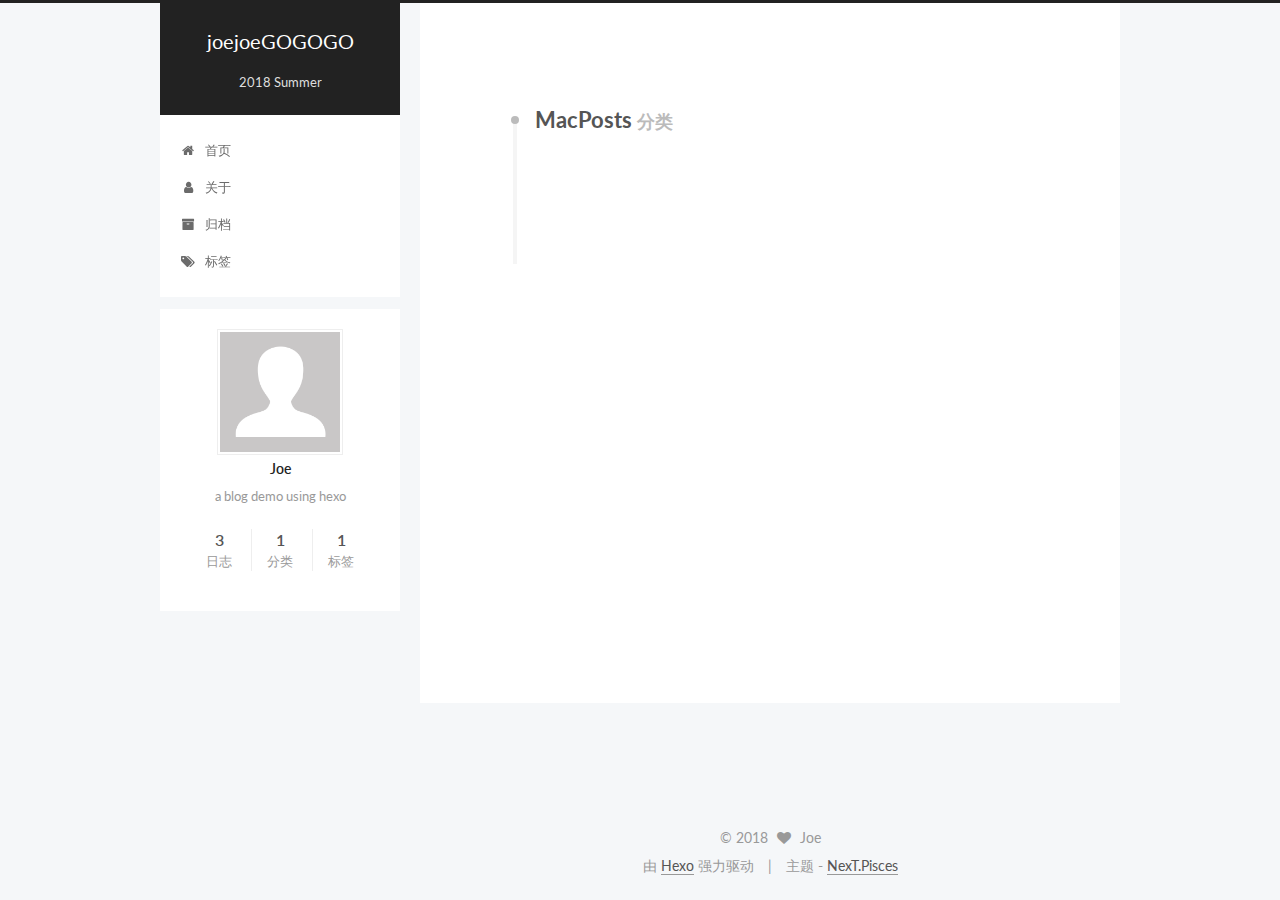
<file: categories/MacPosts/index.html>
<!DOCTYPE html>



  


<html class="theme-next pisces use-motion" lang="zh-Hans">
<head>
  <meta charset="UTF-8"/>
<meta http-equiv="X-UA-Compatible" content="IE=edge" />
<meta name="viewport" content="width=device-width, initial-scale=1, maximum-scale=1"/>
<meta name="theme-color" content="#222">









<meta http-equiv="Cache-Control" content="no-transform" />
<meta http-equiv="Cache-Control" content="no-siteapp" />















  
  
  <link href="/lib/fancybox/source/jquery.fancybox.css?v=2.1.5" rel="stylesheet" type="text/css" />




  
  
  
  

  
    
    
  

  

  

  

  

  
    
    
    <link href="//fonts.googleapis.com/css?family=Lato:300,300italic,400,400italic,700,700italic&subset=latin,latin-ext" rel="stylesheet" type="text/css">
  






<link href="/lib/font-awesome/css/font-awesome.min.css?v=4.6.2" rel="stylesheet" type="text/css" />

<link href="/css/main.css?v=5.1.2" rel="stylesheet" type="text/css" />


  <meta name="keywords" content="Hexo, NexT" />








  <link rel="shortcut icon" type="image/x-icon" href="/favicon.ico?v=5.1.2" />






<meta name="description" content="a blog demo using hexo">
<meta name="keywords" content="summer2018">
<meta property="og:type" content="website">
<meta property="og:title" content="joejoeGOGOGO">
<meta property="og:url" content="joeaaa.github.io/categories/MacPosts/index.html">
<meta property="og:site_name" content="joejoeGOGOGO">
<meta property="og:description" content="a blog demo using hexo">
<meta property="og:locale" content="zh-Hans">
<meta name="twitter:card" content="summary">
<meta name="twitter:title" content="joejoeGOGOGO">
<meta name="twitter:description" content="a blog demo using hexo">



<script type="text/javascript" id="hexo.configurations">
  var NexT = window.NexT || {};
  var CONFIG = {
    root: '/',
    scheme: 'Pisces',
    sidebar: {"position":"left","display":"post","offset":12,"offset_float":12,"b2t":false,"scrollpercent":false,"onmobile":false},
    fancybox: true,
    tabs: true,
    motion: true,
    duoshuo: {
      userId: '0',
      author: '博主'
    },
    algolia: {
      applicationID: '',
      apiKey: '',
      indexName: '',
      hits: {"per_page":10},
      labels: {"input_placeholder":"Search for Posts","hits_empty":"We didn't find any results for the search: ${query}","hits_stats":"${hits} results found in ${time} ms"}
    }
  };
</script>



  <link rel="canonical" href="joeaaa.github.io/categories/MacPosts/"/>





  <title>分类: MacPosts | joejoeGOGOGO</title>
  














</head>

<body itemscope itemtype="http://schema.org/WebPage" lang="zh-Hans">

  
  
    
  

  <div class="container sidebar-position-left  ">
    <div class="headband"></div>

    <header id="header" class="header" itemscope itemtype="http://schema.org/WPHeader">
      <div class="header-inner"><div class="site-brand-wrapper">
  <div class="site-meta ">
    

    <div class="custom-logo-site-title">
      <a href="/"  class="brand" rel="start">
        <span class="logo-line-before"><i></i></span>
        <span class="site-title">joejoeGOGOGO</span>
        <span class="logo-line-after"><i></i></span>
      </a>
    </div>
      
        <p class="site-subtitle">2018 Summer</p>
      
  </div>

  <div class="site-nav-toggle">
    <button>
      <span class="btn-bar"></span>
      <span class="btn-bar"></span>
      <span class="btn-bar"></span>
    </button>
  </div>
</div>

<nav class="site-nav">
  

  
    <ul id="menu" class="menu">
      
        
        <li class="menu-item menu-item-home">
          <a href="/" rel="section">
            
              <i class="menu-item-icon fa fa-fw fa-home"></i> <br />
            
            首页
          </a>
        </li>
      
        
        <li class="menu-item menu-item-about">
          <a href="/about/" rel="section">
            
              <i class="menu-item-icon fa fa-fw fa-user"></i> <br />
            
            关于
          </a>
        </li>
      
        
        <li class="menu-item menu-item-archives">
          <a href="/archives/" rel="section">
            
              <i class="menu-item-icon fa fa-fw fa-archive"></i> <br />
            
            归档
          </a>
        </li>
      
        
        <li class="menu-item menu-item-tags">
          <a href="/tags/" rel="section">
            
              <i class="menu-item-icon fa fa-fw fa-tags"></i> <br />
            
            标签
          </a>
        </li>
      

      
    </ul>
  

  
</nav>



 </div>
    </header>

    <main id="main" class="main">
      <div class="main-inner">
        <div class="content-wrap">
          <div id="content" class="content">
            

  
  
  
  <div class="post-block category">

    <div id="posts" class="posts-collapse">
      <div class="collection-title">
        <h1>MacPosts<small>分类</small>
        </h1>
      </div>

      
        

  <article class="post post-type-normal" itemscope itemtype="http://schema.org/Article">
    <header class="post-header">

      <h2 class="post-title">
        
            <a class="post-title-link" href="/2018/08/16/markdown/" itemprop="url">
              
                <span itemprop="name">markdown</span>
              
            </a>
        
      </h2>

      <div class="post-meta">
        <time class="post-time" itemprop="dateCreated"
              datetime="2018-08-16T23:19:48+08:00"
              content="2018-08-16" >
          08-16
        </time>
      </div>

    </header>
  </article>


      
    </div>

  </div>
  
  
  

  



          </div>
          


          

        </div>
        
          
  
  <div class="sidebar-toggle">
    <div class="sidebar-toggle-line-wrap">
      <span class="sidebar-toggle-line sidebar-toggle-line-first"></span>
      <span class="sidebar-toggle-line sidebar-toggle-line-middle"></span>
      <span class="sidebar-toggle-line sidebar-toggle-line-last"></span>
    </div>
  </div>

  <aside id="sidebar" class="sidebar">
    
    <div class="sidebar-inner">

      

      

      <section class="site-overview sidebar-panel sidebar-panel-active">
        <div class="site-author motion-element" itemprop="author" itemscope itemtype="http://schema.org/Person">
          <img class="site-author-image" itemprop="image"
               src="/images/avatar.gif"
               alt="Joe" />
          <p class="site-author-name" itemprop="name">Joe</p>
           
              <p class="site-description motion-element" itemprop="description">a blog demo using hexo</p>
          
        </div>
        <nav class="site-state motion-element">

          
            <div class="site-state-item site-state-posts">
              <a href="/archives/">
                <span class="site-state-item-count">3</span>
                <span class="site-state-item-name">日志</span>
              </a>
            </div>
          

          
            
            
            <div class="site-state-item site-state-categories">
              
                <span class="site-state-item-count">1</span>
                <span class="site-state-item-name">分类</span>
              
            </div>
          

          
            
            
            <div class="site-state-item site-state-tags">
              
                <span class="site-state-item-count">1</span>
                <span class="site-state-item-name">标签</span>
              
            </div>
          

        </nav>

        

        <div class="links-of-author motion-element">
          
        </div>

        
        

        
        

        


      </section>

      

      

    </div>
  </aside>


        
      </div>
    </main>

    <footer id="footer" class="footer">
      <div class="footer-inner">
        <div class="copyright" >
  
  &copy; 
  <span itemprop="copyrightYear">2018</span>
  <span class="with-love">
    <i class="fa fa-heart"></i>
  </span>
  <span class="author" itemprop="copyrightHolder">Joe</span>
</div>


<div class="powered-by">
  由 <a class="theme-link" href="https://hexo.io">Hexo</a> 强力驱动
</div>

<div class="theme-info">
  主题 -
  <a class="theme-link" href="https://github.com/iissnan/hexo-theme-next">
    NexT.Pisces
  </a>
</div>


        

        
      </div>
    </footer>

    
      <div class="back-to-top">
        <i class="fa fa-arrow-up"></i>
        
      </div>
    

  </div>

  

<script type="text/javascript">
  if (Object.prototype.toString.call(window.Promise) !== '[object Function]') {
    window.Promise = null;
  }
</script>









  












  
  <script type="text/javascript" src="/lib/jquery/index.js?v=2.1.3"></script>

  
  <script type="text/javascript" src="/lib/fastclick/lib/fastclick.min.js?v=1.0.6"></script>

  
  <script type="text/javascript" src="/lib/jquery_lazyload/jquery.lazyload.js?v=1.9.7"></script>

  
  <script type="text/javascript" src="/lib/velocity/velocity.min.js?v=1.2.1"></script>

  
  <script type="text/javascript" src="/lib/velocity/velocity.ui.min.js?v=1.2.1"></script>

  
  <script type="text/javascript" src="/lib/fancybox/source/jquery.fancybox.pack.js?v=2.1.5"></script>


  


  <script type="text/javascript" src="/js/src/utils.js?v=5.1.2"></script>

  <script type="text/javascript" src="/js/src/motion.js?v=5.1.2"></script>



  
  


  <script type="text/javascript" src="/js/src/affix.js?v=5.1.2"></script>

  <script type="text/javascript" src="/js/src/schemes/pisces.js?v=5.1.2"></script>



  
    <script type="text/javascript" src="/js/src/scrollspy.js?v=5.1.2"></script>
<script type="text/javascript" src="/js/src/post-details.js?v=5.1.2"></script>

  

  


  <script type="text/javascript" src="/js/src/bootstrap.js?v=5.1.2"></script>



  


  




	





  





  






  





  

  

  

  

  

  

</body>
</html>
</file>
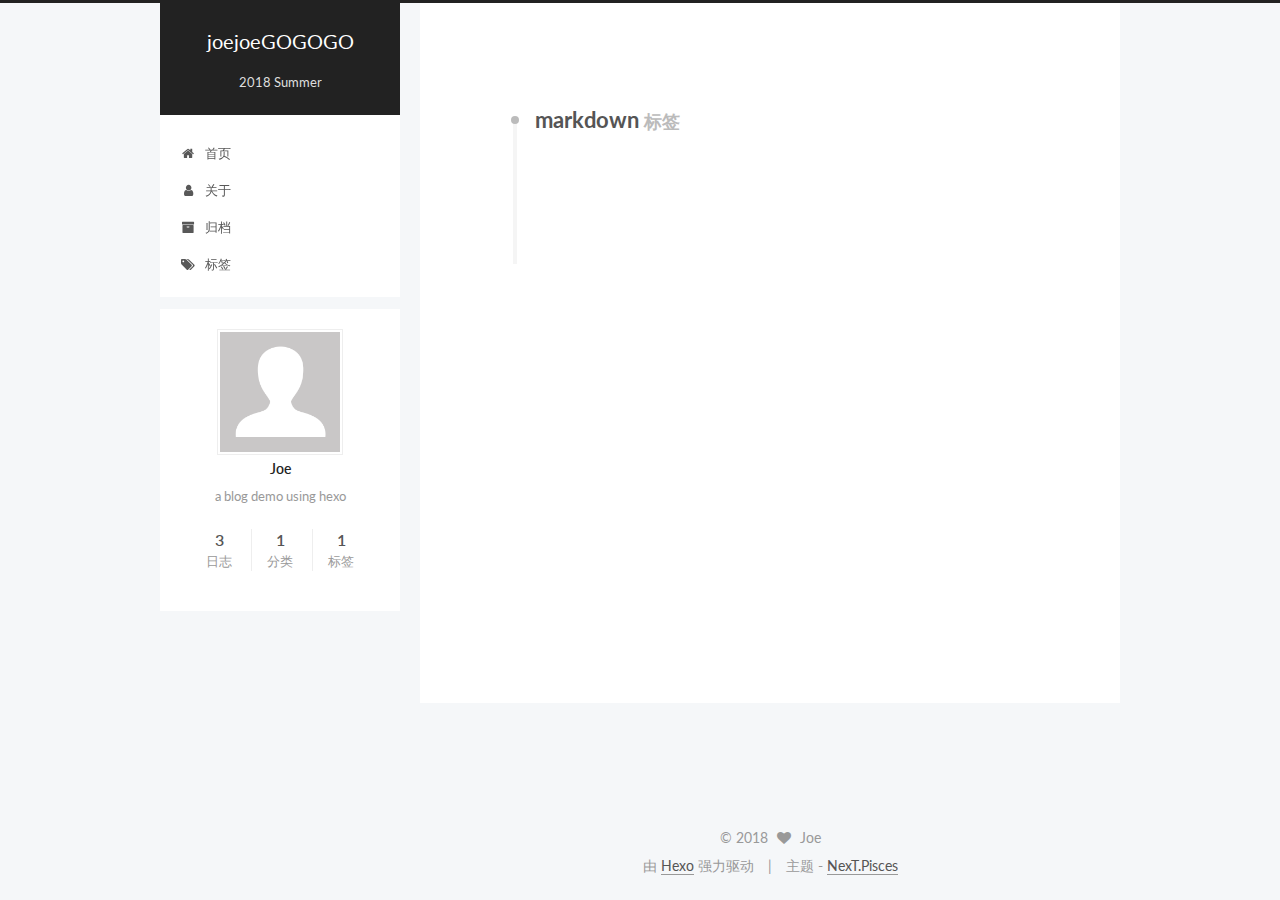
<file: tags/markdown/index.html>
<!DOCTYPE html>



  


<html class="theme-next pisces use-motion" lang="zh-Hans">
<head>
  <meta charset="UTF-8"/>
<meta http-equiv="X-UA-Compatible" content="IE=edge" />
<meta name="viewport" content="width=device-width, initial-scale=1, maximum-scale=1"/>
<meta name="theme-color" content="#222">









<meta http-equiv="Cache-Control" content="no-transform" />
<meta http-equiv="Cache-Control" content="no-siteapp" />















  
  
  <link href="/lib/fancybox/source/jquery.fancybox.css?v=2.1.5" rel="stylesheet" type="text/css" />




  
  
  
  

  
    
    
  

  

  

  

  

  
    
    
    <link href="//fonts.googleapis.com/css?family=Lato:300,300italic,400,400italic,700,700italic&subset=latin,latin-ext" rel="stylesheet" type="text/css">
  






<link href="/lib/font-awesome/css/font-awesome.min.css?v=4.6.2" rel="stylesheet" type="text/css" />

<link href="/css/main.css?v=5.1.2" rel="stylesheet" type="text/css" />


  <meta name="keywords" content="Hexo, NexT" />








  <link rel="shortcut icon" type="image/x-icon" href="/favicon.ico?v=5.1.2" />






<meta name="description" content="a blog demo using hexo">
<meta name="keywords" content="summer2018">
<meta property="og:type" content="website">
<meta property="og:title" content="joejoeGOGOGO">
<meta property="og:url" content="joeaaa.github.io/tags/markdown/index.html">
<meta property="og:site_name" content="joejoeGOGOGO">
<meta property="og:description" content="a blog demo using hexo">
<meta property="og:locale" content="zh-Hans">
<meta name="twitter:card" content="summary">
<meta name="twitter:title" content="joejoeGOGOGO">
<meta name="twitter:description" content="a blog demo using hexo">



<script type="text/javascript" id="hexo.configurations">
  var NexT = window.NexT || {};
  var CONFIG = {
    root: '/',
    scheme: 'Pisces',
    sidebar: {"position":"left","display":"post","offset":12,"offset_float":12,"b2t":false,"scrollpercent":false,"onmobile":false},
    fancybox: true,
    tabs: true,
    motion: true,
    duoshuo: {
      userId: '0',
      author: '博主'
    },
    algolia: {
      applicationID: '',
      apiKey: '',
      indexName: '',
      hits: {"per_page":10},
      labels: {"input_placeholder":"Search for Posts","hits_empty":"We didn't find any results for the search: ${query}","hits_stats":"${hits} results found in ${time} ms"}
    }
  };
</script>



  <link rel="canonical" href="joeaaa.github.io/tags/markdown/"/>





  <title>标签: markdown | joejoeGOGOGO</title>
  














</head>

<body itemscope itemtype="http://schema.org/WebPage" lang="zh-Hans">

  
  
    
  

  <div class="container sidebar-position-left  ">
    <div class="headband"></div>

    <header id="header" class="header" itemscope itemtype="http://schema.org/WPHeader">
      <div class="header-inner"><div class="site-brand-wrapper">
  <div class="site-meta ">
    

    <div class="custom-logo-site-title">
      <a href="/"  class="brand" rel="start">
        <span class="logo-line-before"><i></i></span>
        <span class="site-title">joejoeGOGOGO</span>
        <span class="logo-line-after"><i></i></span>
      </a>
    </div>
      
        <p class="site-subtitle">2018 Summer</p>
      
  </div>

  <div class="site-nav-toggle">
    <button>
      <span class="btn-bar"></span>
      <span class="btn-bar"></span>
      <span class="btn-bar"></span>
    </button>
  </div>
</div>

<nav class="site-nav">
  

  
    <ul id="menu" class="menu">
      
        
        <li class="menu-item menu-item-home">
          <a href="/" rel="section">
            
              <i class="menu-item-icon fa fa-fw fa-home"></i> <br />
            
            首页
          </a>
        </li>
      
        
        <li class="menu-item menu-item-about">
          <a href="/about/" rel="section">
            
              <i class="menu-item-icon fa fa-fw fa-user"></i> <br />
            
            关于
          </a>
        </li>
      
        
        <li class="menu-item menu-item-archives">
          <a href="/archives/" rel="section">
            
              <i class="menu-item-icon fa fa-fw fa-archive"></i> <br />
            
            归档
          </a>
        </li>
      
        
        <li class="menu-item menu-item-tags">
          <a href="/tags/" rel="section">
            
              <i class="menu-item-icon fa fa-fw fa-tags"></i> <br />
            
            标签
          </a>
        </li>
      

      
    </ul>
  

  
</nav>



 </div>
    </header>

    <main id="main" class="main">
      <div class="main-inner">
        <div class="content-wrap">
          <div id="content" class="content">
            

  
  
  
  <div class="post-block tag">

    <div id="posts" class="posts-collapse">
      <div class="collection-title">
        <h1>markdown<small>标签</small>
        </h1>
      </div>

      
        

  <article class="post post-type-normal" itemscope itemtype="http://schema.org/Article">
    <header class="post-header">

      <h2 class="post-title">
        
            <a class="post-title-link" href="/2018/08/16/markdown/" itemprop="url">
              
                <span itemprop="name">markdown</span>
              
            </a>
        
      </h2>

      <div class="post-meta">
        <time class="post-time" itemprop="dateCreated"
              datetime="2018-08-16T23:19:48+08:00"
              content="2018-08-16" >
          08-16
        </time>
      </div>

    </header>
  </article>


      
    </div>

  </div>
  
  
  

  


          </div>
          


          

        </div>
        
          
  
  <div class="sidebar-toggle">
    <div class="sidebar-toggle-line-wrap">
      <span class="sidebar-toggle-line sidebar-toggle-line-first"></span>
      <span class="sidebar-toggle-line sidebar-toggle-line-middle"></span>
      <span class="sidebar-toggle-line sidebar-toggle-line-last"></span>
    </div>
  </div>

  <aside id="sidebar" class="sidebar">
    
    <div class="sidebar-inner">

      

      

      <section class="site-overview sidebar-panel sidebar-panel-active">
        <div class="site-author motion-element" itemprop="author" itemscope itemtype="http://schema.org/Person">
          <img class="site-author-image" itemprop="image"
               src="/images/avatar.gif"
               alt="Joe" />
          <p class="site-author-name" itemprop="name">Joe</p>
           
              <p class="site-description motion-element" itemprop="description">a blog demo using hexo</p>
          
        </div>
        <nav class="site-state motion-element">

          
            <div class="site-state-item site-state-posts">
              <a href="/archives/">
                <span class="site-state-item-count">3</span>
                <span class="site-state-item-name">日志</span>
              </a>
            </div>
          

          
            
            
            <div class="site-state-item site-state-categories">
              
                <span class="site-state-item-count">1</span>
                <span class="site-state-item-name">分类</span>
              
            </div>
          

          
            
            
            <div class="site-state-item site-state-tags">
              
                <span class="site-state-item-count">1</span>
                <span class="site-state-item-name">标签</span>
              
            </div>
          

        </nav>

        

        <div class="links-of-author motion-element">
          
        </div>

        
        

        
        

        


      </section>

      

      

    </div>
  </aside>


        
      </div>
    </main>

    <footer id="footer" class="footer">
      <div class="footer-inner">
        <div class="copyright" >
  
  &copy; 
  <span itemprop="copyrightYear">2018</span>
  <span class="with-love">
    <i class="fa fa-heart"></i>
  </span>
  <span class="author" itemprop="copyrightHolder">Joe</span>
</div>


<div class="powered-by">
  由 <a class="theme-link" href="https://hexo.io">Hexo</a> 强力驱动
</div>

<div class="theme-info">
  主题 -
  <a class="theme-link" href="https://github.com/iissnan/hexo-theme-next">
    NexT.Pisces
  </a>
</div>


        

        
      </div>
    </footer>

    
      <div class="back-to-top">
        <i class="fa fa-arrow-up"></i>
        
      </div>
    

  </div>

  

<script type="text/javascript">
  if (Object.prototype.toString.call(window.Promise) !== '[object Function]') {
    window.Promise = null;
  }
</script>









  












  
  <script type="text/javascript" src="/lib/jquery/index.js?v=2.1.3"></script>

  
  <script type="text/javascript" src="/lib/fastclick/lib/fastclick.min.js?v=1.0.6"></script>

  
  <script type="text/javascript" src="/lib/jquery_lazyload/jquery.lazyload.js?v=1.9.7"></script>

  
  <script type="text/javascript" src="/lib/velocity/velocity.min.js?v=1.2.1"></script>

  
  <script type="text/javascript" src="/lib/velocity/velocity.ui.min.js?v=1.2.1"></script>

  
  <script type="text/javascript" src="/lib/fancybox/source/jquery.fancybox.pack.js?v=2.1.5"></script>


  


  <script type="text/javascript" src="/js/src/utils.js?v=5.1.2"></script>

  <script type="text/javascript" src="/js/src/motion.js?v=5.1.2"></script>



  
  


  <script type="text/javascript" src="/js/src/affix.js?v=5.1.2"></script>

  <script type="text/javascript" src="/js/src/schemes/pisces.js?v=5.1.2"></script>



  
    <script type="text/javascript" src="/js/src/scrollspy.js?v=5.1.2"></script>
<script type="text/javascript" src="/js/src/post-details.js?v=5.1.2"></script>

  

  


  <script type="text/javascript" src="/js/src/bootstrap.js?v=5.1.2"></script>



  


  




	





  





  






  





  

  

  

  

  

  

</body>
</html>
</file>
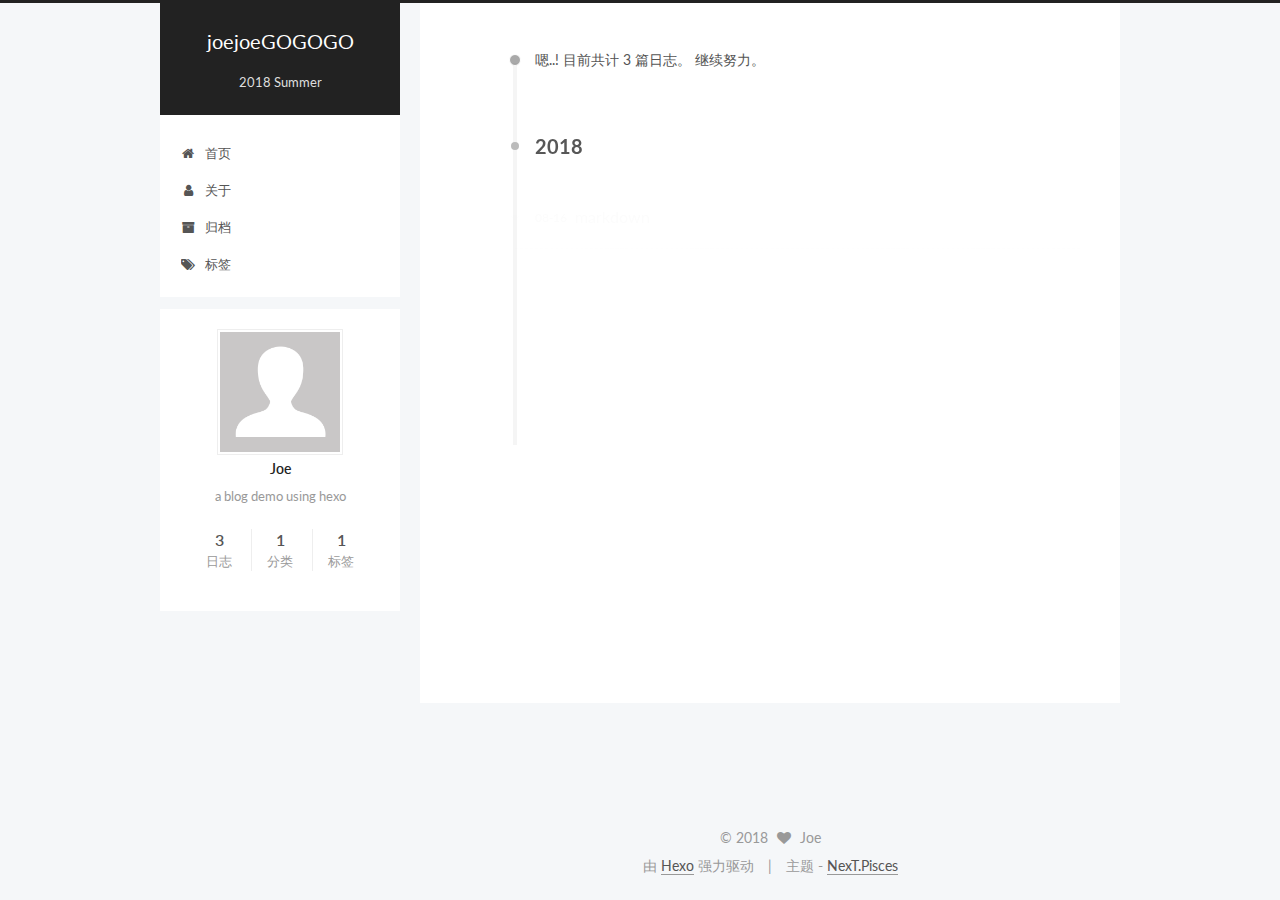
<file: archives/2018/08/index.html>
<!DOCTYPE html>



  


<html class="theme-next pisces use-motion" lang="zh-Hans">
<head>
  <meta charset="UTF-8"/>
<meta http-equiv="X-UA-Compatible" content="IE=edge" />
<meta name="viewport" content="width=device-width, initial-scale=1, maximum-scale=1"/>
<meta name="theme-color" content="#222">









<meta http-equiv="Cache-Control" content="no-transform" />
<meta http-equiv="Cache-Control" content="no-siteapp" />















  
  
  <link href="/lib/fancybox/source/jquery.fancybox.css?v=2.1.5" rel="stylesheet" type="text/css" />




  
  
  
  

  
    
    
  

  

  

  

  

  
    
    
    <link href="//fonts.googleapis.com/css?family=Lato:300,300italic,400,400italic,700,700italic&subset=latin,latin-ext" rel="stylesheet" type="text/css">
  






<link href="/lib/font-awesome/css/font-awesome.min.css?v=4.6.2" rel="stylesheet" type="text/css" />

<link href="/css/main.css?v=5.1.2" rel="stylesheet" type="text/css" />


  <meta name="keywords" content="Hexo, NexT" />








  <link rel="shortcut icon" type="image/x-icon" href="/favicon.ico?v=5.1.2" />






<meta name="description" content="a blog demo using hexo">
<meta name="keywords" content="summer2018">
<meta property="og:type" content="website">
<meta property="og:title" content="joejoeGOGOGO">
<meta property="og:url" content="joeaaa.github.io/archives/2018/08/index.html">
<meta property="og:site_name" content="joejoeGOGOGO">
<meta property="og:description" content="a blog demo using hexo">
<meta property="og:locale" content="zh-Hans">
<meta name="twitter:card" content="summary">
<meta name="twitter:title" content="joejoeGOGOGO">
<meta name="twitter:description" content="a blog demo using hexo">



<script type="text/javascript" id="hexo.configurations">
  var NexT = window.NexT || {};
  var CONFIG = {
    root: '/',
    scheme: 'Pisces',
    sidebar: {"position":"left","display":"post","offset":12,"offset_float":12,"b2t":false,"scrollpercent":false,"onmobile":false},
    fancybox: true,
    tabs: true,
    motion: true,
    duoshuo: {
      userId: '0',
      author: '博主'
    },
    algolia: {
      applicationID: '',
      apiKey: '',
      indexName: '',
      hits: {"per_page":10},
      labels: {"input_placeholder":"Search for Posts","hits_empty":"We didn't find any results for the search: ${query}","hits_stats":"${hits} results found in ${time} ms"}
    }
  };
</script>



  <link rel="canonical" href="joeaaa.github.io/archives/2018/08/"/>





  <title>归档 | joejoeGOGOGO</title>
  














</head>

<body itemscope itemtype="http://schema.org/WebPage" lang="zh-Hans">

  
  
    
  

  <div class="container sidebar-position-left  page-archive  ">
    <div class="headband"></div>

    <header id="header" class="header" itemscope itemtype="http://schema.org/WPHeader">
      <div class="header-inner"><div class="site-brand-wrapper">
  <div class="site-meta ">
    

    <div class="custom-logo-site-title">
      <a href="/"  class="brand" rel="start">
        <span class="logo-line-before"><i></i></span>
        <span class="site-title">joejoeGOGOGO</span>
        <span class="logo-line-after"><i></i></span>
      </a>
    </div>
      
        <p class="site-subtitle">2018 Summer</p>
      
  </div>

  <div class="site-nav-toggle">
    <button>
      <span class="btn-bar"></span>
      <span class="btn-bar"></span>
      <span class="btn-bar"></span>
    </button>
  </div>
</div>

<nav class="site-nav">
  

  
    <ul id="menu" class="menu">
      
        
        <li class="menu-item menu-item-home">
          <a href="/" rel="section">
            
              <i class="menu-item-icon fa fa-fw fa-home"></i> <br />
            
            首页
          </a>
        </li>
      
        
        <li class="menu-item menu-item-about">
          <a href="/about/" rel="section">
            
              <i class="menu-item-icon fa fa-fw fa-user"></i> <br />
            
            关于
          </a>
        </li>
      
        
        <li class="menu-item menu-item-archives">
          <a href="/archives/" rel="section">
            
              <i class="menu-item-icon fa fa-fw fa-archive"></i> <br />
            
            归档
          </a>
        </li>
      
        
        <li class="menu-item menu-item-tags">
          <a href="/tags/" rel="section">
            
              <i class="menu-item-icon fa fa-fw fa-tags"></i> <br />
            
            标签
          </a>
        </li>
      

      
    </ul>
  

  
</nav>



 </div>
    </header>

    <main id="main" class="main">
      <div class="main-inner">
        <div class="content-wrap">
          <div id="content" class="content">
            

  
  
  
  <div class="post-block archive">
    <div id="posts" class="posts-collapse">
      <span class="archive-move-on"></span>

      <span class="archive-page-counter">
        
        
        
          
        
        嗯..! 目前共计 3 篇日志。 继续努力。
      </span>

      

        
        
        

        
          
          <div class="collection-title">
            <h2 class="archive-year motion-element" id="archive-year-2018">2018</h2>
          </div>
        
        

        

  <article class="post post-type-normal" itemscope itemtype="http://schema.org/Article">
    <header class="post-header">

      <h2 class="post-title">
        
            <a class="post-title-link" href="/2018/08/16/markdown/" itemprop="url">
              
                <span itemprop="name">markdown</span>
              
            </a>
        
      </h2>

      <div class="post-meta">
        <time class="post-time" itemprop="dateCreated"
              datetime="2018-08-16T23:19:48+08:00"
              content="2018-08-16" >
          08-16
        </time>
      </div>

    </header>
  </article>



      

        
        
        

        
        

        

  <article class="post post-type-normal" itemscope itemtype="http://schema.org/Article">
    <header class="post-header">

      <h2 class="post-title">
        
            <a class="post-title-link" href="/2018/08/15/1/" itemprop="url">
              
                <span itemprop="name">1</span>
              
            </a>
        
      </h2>

      <div class="post-meta">
        <time class="post-time" itemprop="dateCreated"
              datetime="2018-08-15T10:23:25+08:00"
              content="2018-08-15" >
          08-15
        </time>
      </div>

    </header>
  </article>



      

        
        
        

        
        

        

  <article class="post post-type-normal" itemscope itemtype="http://schema.org/Article">
    <header class="post-header">

      <h2 class="post-title">
        
            <a class="post-title-link" href="/2018/08/12/hello-world/" itemprop="url">
              
                <span itemprop="name">Hello World</span>
              
            </a>
        
      </h2>

      <div class="post-meta">
        <time class="post-time" itemprop="dateCreated"
              datetime="2018-08-12T10:10:09+08:00"
              content="2018-08-12" >
          08-12
        </time>
      </div>

    </header>
  </article>



      

    </div>
  </div>
  
  
  

  



          </div>
          


          

        </div>
        
          
  
  <div class="sidebar-toggle">
    <div class="sidebar-toggle-line-wrap">
      <span class="sidebar-toggle-line sidebar-toggle-line-first"></span>
      <span class="sidebar-toggle-line sidebar-toggle-line-middle"></span>
      <span class="sidebar-toggle-line sidebar-toggle-line-last"></span>
    </div>
  </div>

  <aside id="sidebar" class="sidebar">
    
    <div class="sidebar-inner">

      

      

      <section class="site-overview sidebar-panel sidebar-panel-active">
        <div class="site-author motion-element" itemprop="author" itemscope itemtype="http://schema.org/Person">
          <img class="site-author-image" itemprop="image"
               src="/images/avatar.gif"
               alt="Joe" />
          <p class="site-author-name" itemprop="name">Joe</p>
           
              <p class="site-description motion-element" itemprop="description">a blog demo using hexo</p>
          
        </div>
        <nav class="site-state motion-element">

          
            <div class="site-state-item site-state-posts">
              <a href="/archives/">
                <span class="site-state-item-count">3</span>
                <span class="site-state-item-name">日志</span>
              </a>
            </div>
          

          
            
            
            <div class="site-state-item site-state-categories">
              
                <span class="site-state-item-count">1</span>
                <span class="site-state-item-name">分类</span>
              
            </div>
          

          
            
            
            <div class="site-state-item site-state-tags">
              
                <span class="site-state-item-count">1</span>
                <span class="site-state-item-name">标签</span>
              
            </div>
          

        </nav>

        

        <div class="links-of-author motion-element">
          
        </div>

        
        

        
        

        


      </section>

      

      

    </div>
  </aside>


        
      </div>
    </main>

    <footer id="footer" class="footer">
      <div class="footer-inner">
        <div class="copyright" >
  
  &copy; 
  <span itemprop="copyrightYear">2018</span>
  <span class="with-love">
    <i class="fa fa-heart"></i>
  </span>
  <span class="author" itemprop="copyrightHolder">Joe</span>
</div>


<div class="powered-by">
  由 <a class="theme-link" href="https://hexo.io">Hexo</a> 强力驱动
</div>

<div class="theme-info">
  主题 -
  <a class="theme-link" href="https://github.com/iissnan/hexo-theme-next">
    NexT.Pisces
  </a>
</div>


        

        
      </div>
    </footer>

    
      <div class="back-to-top">
        <i class="fa fa-arrow-up"></i>
        
      </div>
    

  </div>

  

<script type="text/javascript">
  if (Object.prototype.toString.call(window.Promise) !== '[object Function]') {
    window.Promise = null;
  }
</script>









  












  
  <script type="text/javascript" src="/lib/jquery/index.js?v=2.1.3"></script>

  
  <script type="text/javascript" src="/lib/fastclick/lib/fastclick.min.js?v=1.0.6"></script>

  
  <script type="text/javascript" src="/lib/jquery_lazyload/jquery.lazyload.js?v=1.9.7"></script>

  
  <script type="text/javascript" src="/lib/velocity/velocity.min.js?v=1.2.1"></script>

  
  <script type="text/javascript" src="/lib/velocity/velocity.ui.min.js?v=1.2.1"></script>

  
  <script type="text/javascript" src="/lib/fancybox/source/jquery.fancybox.pack.js?v=2.1.5"></script>


  


  <script type="text/javascript" src="/js/src/utils.js?v=5.1.2"></script>

  <script type="text/javascript" src="/js/src/motion.js?v=5.1.2"></script>



  
  


  <script type="text/javascript" src="/js/src/affix.js?v=5.1.2"></script>

  <script type="text/javascript" src="/js/src/schemes/pisces.js?v=5.1.2"></script>



  
  
    <script type="text/javascript" id="motion.page.archive">
      $('.archive-year').velocity('transition.slideLeftIn');
    </script>
  


  


  <script type="text/javascript" src="/js/src/bootstrap.js?v=5.1.2"></script>



  


  




	





  





  






  





  

  

  

  

  

  

</body>
</html>
</file>
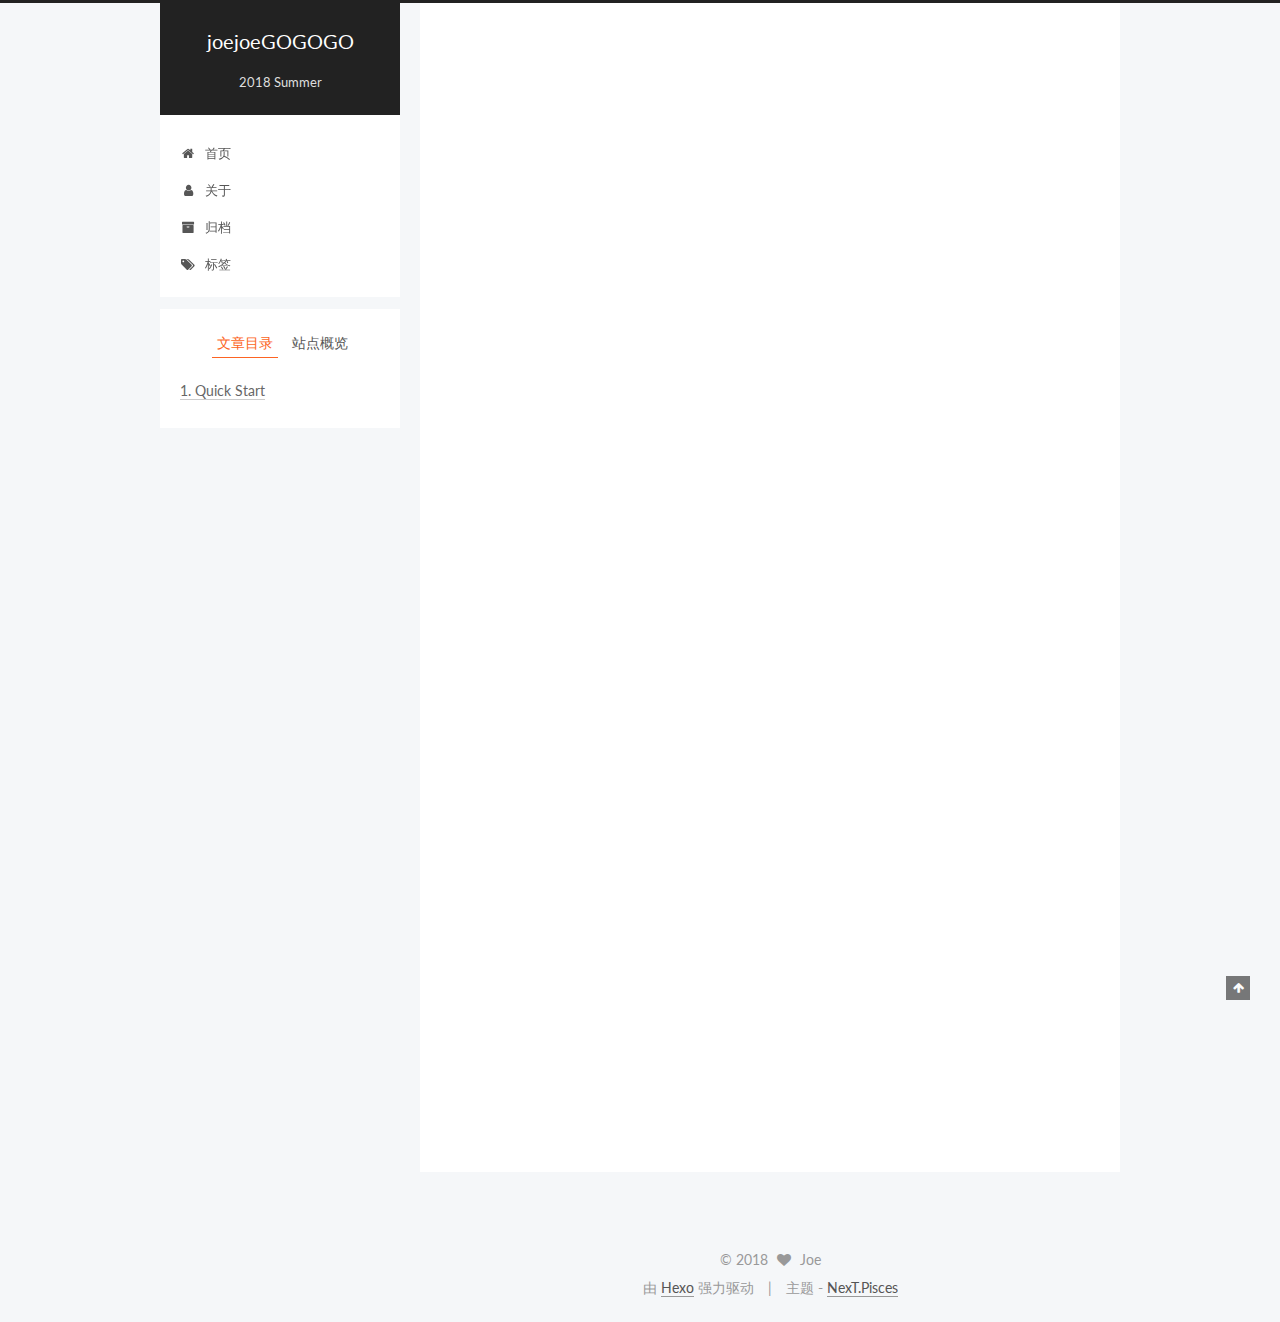
<file: 2018/08/12/hello-world/index.html>
<!DOCTYPE html>



  


<html class="theme-next pisces use-motion" lang="zh-Hans">
<head>
  <meta charset="UTF-8"/>
<meta http-equiv="X-UA-Compatible" content="IE=edge" />
<meta name="viewport" content="width=device-width, initial-scale=1, maximum-scale=1"/>
<meta name="theme-color" content="#222">









<meta http-equiv="Cache-Control" content="no-transform" />
<meta http-equiv="Cache-Control" content="no-siteapp" />















  
  
  <link href="/lib/fancybox/source/jquery.fancybox.css?v=2.1.5" rel="stylesheet" type="text/css" />




  
  
  
  

  
    
    
  

  

  

  

  

  
    
    
    <link href="//fonts.googleapis.com/css?family=Lato:300,300italic,400,400italic,700,700italic&subset=latin,latin-ext" rel="stylesheet" type="text/css">
  






<link href="/lib/font-awesome/css/font-awesome.min.css?v=4.6.2" rel="stylesheet" type="text/css" />

<link href="/css/main.css?v=5.1.2" rel="stylesheet" type="text/css" />


  <meta name="keywords" content="Hexo, NexT" />








  <link rel="shortcut icon" type="image/x-icon" href="/favicon.ico?v=5.1.2" />






<meta name="description" content="Welcome to Hexo! This is your very first post. Check documentation for more info. If you get any problems when using Hexo, you can find the answer in troubleshooting or you can ask me on GitHub. Quick">
<meta name="keywords" content="summer2018">
<meta property="og:type" content="article">
<meta property="og:title" content="Hello World">
<meta property="og:url" content="joeaaa.github.io/2018/08/12/hello-world/index.html">
<meta property="og:site_name" content="joejoeGOGOGO">
<meta property="og:description" content="Welcome to Hexo! This is your very first post. Check documentation for more info. If you get any problems when using Hexo, you can find the answer in troubleshooting or you can ask me on GitHub. Quick">
<meta property="og:locale" content="zh-Hans">
<meta property="og:updated_time" content="2018-08-12T02:10:09.093Z">
<meta name="twitter:card" content="summary">
<meta name="twitter:title" content="Hello World">
<meta name="twitter:description" content="Welcome to Hexo! This is your very first post. Check documentation for more info. If you get any problems when using Hexo, you can find the answer in troubleshooting or you can ask me on GitHub. Quick">



<script type="text/javascript" id="hexo.configurations">
  var NexT = window.NexT || {};
  var CONFIG = {
    root: '/',
    scheme: 'Pisces',
    sidebar: {"position":"left","display":"post","offset":12,"offset_float":12,"b2t":false,"scrollpercent":false,"onmobile":false},
    fancybox: true,
    tabs: true,
    motion: true,
    duoshuo: {
      userId: '0',
      author: '博主'
    },
    algolia: {
      applicationID: '',
      apiKey: '',
      indexName: '',
      hits: {"per_page":10},
      labels: {"input_placeholder":"Search for Posts","hits_empty":"We didn't find any results for the search: ${query}","hits_stats":"${hits} results found in ${time} ms"}
    }
  };
</script>



  <link rel="canonical" href="joeaaa.github.io/2018/08/12/hello-world/"/>





  <title>Hello World | joejoeGOGOGO</title>
  














</head>

<body itemscope itemtype="http://schema.org/WebPage" lang="zh-Hans">

  
  
    
  

  <div class="container sidebar-position-left page-post-detail ">
    <div class="headband"></div>

    <header id="header" class="header" itemscope itemtype="http://schema.org/WPHeader">
      <div class="header-inner"><div class="site-brand-wrapper">
  <div class="site-meta ">
    

    <div class="custom-logo-site-title">
      <a href="/"  class="brand" rel="start">
        <span class="logo-line-before"><i></i></span>
        <span class="site-title">joejoeGOGOGO</span>
        <span class="logo-line-after"><i></i></span>
      </a>
    </div>
      
        <p class="site-subtitle">2018 Summer</p>
      
  </div>

  <div class="site-nav-toggle">
    <button>
      <span class="btn-bar"></span>
      <span class="btn-bar"></span>
      <span class="btn-bar"></span>
    </button>
  </div>
</div>

<nav class="site-nav">
  

  
    <ul id="menu" class="menu">
      
        
        <li class="menu-item menu-item-home">
          <a href="/" rel="section">
            
              <i class="menu-item-icon fa fa-fw fa-home"></i> <br />
            
            首页
          </a>
        </li>
      
        
        <li class="menu-item menu-item-about">
          <a href="/about/" rel="section">
            
              <i class="menu-item-icon fa fa-fw fa-user"></i> <br />
            
            关于
          </a>
        </li>
      
        
        <li class="menu-item menu-item-archives">
          <a href="/archives/" rel="section">
            
              <i class="menu-item-icon fa fa-fw fa-archive"></i> <br />
            
            归档
          </a>
        </li>
      
        
        <li class="menu-item menu-item-tags">
          <a href="/tags/" rel="section">
            
              <i class="menu-item-icon fa fa-fw fa-tags"></i> <br />
            
            标签
          </a>
        </li>
      

      
    </ul>
  

  
</nav>



 </div>
    </header>

    <main id="main" class="main">
      <div class="main-inner">
        <div class="content-wrap">
          <div id="content" class="content">
            

  <div id="posts" class="posts-expand">
    

  

  
  
  

  <article class="post post-type-normal" itemscope itemtype="http://schema.org/Article">
  
  
  
  <div class="post-block">
    <link itemprop="mainEntityOfPage" href="joeaaa.github.io/2018/08/12/hello-world/">

    <span hidden itemprop="author" itemscope itemtype="http://schema.org/Person">
      <meta itemprop="name" content="Joe">
      <meta itemprop="description" content="">
      <meta itemprop="image" content="/images/avatar.gif">
    </span>

    <span hidden itemprop="publisher" itemscope itemtype="http://schema.org/Organization">
      <meta itemprop="name" content="joejoeGOGOGO">
    </span>

    
      <header class="post-header">

        
        
          <h1 class="post-title" itemprop="name headline">Hello World</h1>
        

        <div class="post-meta">
          <span class="post-time">
            
              <span class="post-meta-item-icon">
                <i class="fa fa-calendar-o"></i>
              </span>
              
                <span class="post-meta-item-text">发表于</span>
              
              <time title="创建于" itemprop="dateCreated datePublished" datetime="2018-08-12T10:10:09+08:00">
                2018-08-12
              </time>
            

            

            
          </span>

          

          
            
          

          
          

          

          

          

        </div>
      </header>
    

    
    
    
    <div class="post-body" itemprop="articleBody">

      
      

      
        <p>Welcome to <a href="https://hexo.io/" target="_blank" rel="noopener">Hexo</a>! This is your very first post. Check <a href="https://hexo.io/docs/" target="_blank" rel="noopener">documentation</a> for more info. If you get any problems when using Hexo, you can find the answer in <a href="https://hexo.io/docs/troubleshooting.html" target="_blank" rel="noopener">troubleshooting</a> or you can ask me on <a href="https://github.com/hexojs/hexo/issues" target="_blank" rel="noopener">GitHub</a>.</p>
<h2 id="Quick-Start"><a href="#Quick-Start" class="headerlink" title="Quick Start"></a>Quick Start</h2><h3 id="Create-a-new-post"><a href="#Create-a-new-post" class="headerlink" title="Create a new post"></a>Create a new post</h3><figure class="highlight bash"><table><tr><td class="gutter"><pre><span class="line">1</span><br></pre></td><td class="code"><pre><span class="line">$ hexo new <span class="string">"My New Post"</span></span><br></pre></td></tr></table></figure>
<p>More info: <a href="https://hexo.io/docs/writing.html" target="_blank" rel="noopener">Writing</a></p>
<h3 id="Run-server"><a href="#Run-server" class="headerlink" title="Run server"></a>Run server</h3><figure class="highlight bash"><table><tr><td class="gutter"><pre><span class="line">1</span><br></pre></td><td class="code"><pre><span class="line">$ hexo server</span><br></pre></td></tr></table></figure>
<p>More info: <a href="https://hexo.io/docs/server.html" target="_blank" rel="noopener">Server</a></p>
<h3 id="Generate-static-files"><a href="#Generate-static-files" class="headerlink" title="Generate static files"></a>Generate static files</h3><figure class="highlight bash"><table><tr><td class="gutter"><pre><span class="line">1</span><br></pre></td><td class="code"><pre><span class="line">$ hexo generate</span><br></pre></td></tr></table></figure>
<p>More info: <a href="https://hexo.io/docs/generating.html" target="_blank" rel="noopener">Generating</a></p>
<h3 id="Deploy-to-remote-sites"><a href="#Deploy-to-remote-sites" class="headerlink" title="Deploy to remote sites"></a>Deploy to remote sites</h3><figure class="highlight bash"><table><tr><td class="gutter"><pre><span class="line">1</span><br></pre></td><td class="code"><pre><span class="line">$ hexo deploy</span><br></pre></td></tr></table></figure>
<p>More info: <a href="https://hexo.io/docs/deployment.html" target="_blank" rel="noopener">Deployment</a></p>

      
    </div>
    
    
    

    

    

    

    <footer class="post-footer">
      

      
      
      

      
        <div class="post-nav">
          <div class="post-nav-next post-nav-item">
            
          </div>

          <span class="post-nav-divider"></span>

          <div class="post-nav-prev post-nav-item">
            
              <a href="/2018/08/15/1/" rel="prev" title="1">
                1 <i class="fa fa-chevron-right"></i>
              </a>
            
          </div>
        </div>
      

      
      
    </footer>
  </div>
  
  
  
  </article>



    <div class="post-spread">
      
    </div>
  </div>


          </div>
          


          
  <div class="comments" id="comments">
    
  </div>


        </div>
        
          
  
  <div class="sidebar-toggle">
    <div class="sidebar-toggle-line-wrap">
      <span class="sidebar-toggle-line sidebar-toggle-line-first"></span>
      <span class="sidebar-toggle-line sidebar-toggle-line-middle"></span>
      <span class="sidebar-toggle-line sidebar-toggle-line-last"></span>
    </div>
  </div>

  <aside id="sidebar" class="sidebar">
    
    <div class="sidebar-inner">

      

      
        <ul class="sidebar-nav motion-element">
          <li class="sidebar-nav-toc sidebar-nav-active" data-target="post-toc-wrap" >
            文章目录
          </li>
          <li class="sidebar-nav-overview" data-target="site-overview">
            站点概览
          </li>
        </ul>
      

      <section class="site-overview sidebar-panel">
        <div class="site-author motion-element" itemprop="author" itemscope itemtype="http://schema.org/Person">
          <img class="site-author-image" itemprop="image"
               src="/images/avatar.gif"
               alt="Joe" />
          <p class="site-author-name" itemprop="name">Joe</p>
           
              <p class="site-description motion-element" itemprop="description">a blog demo using hexo</p>
          
        </div>
        <nav class="site-state motion-element">

          
            <div class="site-state-item site-state-posts">
              <a href="/archives/">
                <span class="site-state-item-count">3</span>
                <span class="site-state-item-name">日志</span>
              </a>
            </div>
          

          
            
            
            <div class="site-state-item site-state-categories">
              
                <span class="site-state-item-count">1</span>
                <span class="site-state-item-name">分类</span>
              
            </div>
          

          
            
            
            <div class="site-state-item site-state-tags">
              
                <span class="site-state-item-count">1</span>
                <span class="site-state-item-name">标签</span>
              
            </div>
          

        </nav>

        

        <div class="links-of-author motion-element">
          
        </div>

        
        

        
        

        


      </section>

      
      <!--noindex-->
        <section class="post-toc-wrap motion-element sidebar-panel sidebar-panel-active">
          <div class="post-toc">

            
              
            

            
              <div class="post-toc-content"><ol class="nav"><li class="nav-item nav-level-2"><a class="nav-link" href="#Quick-Start"><span class="nav-number">1.</span> <span class="nav-text">Quick Start</span></a><ol class="nav-child"><li class="nav-item nav-level-3"><a class="nav-link" href="#Create-a-new-post"><span class="nav-number">1.1.</span> <span class="nav-text">Create a new post</span></a></li><li class="nav-item nav-level-3"><a class="nav-link" href="#Run-server"><span class="nav-number">1.2.</span> <span class="nav-text">Run server</span></a></li><li class="nav-item nav-level-3"><a class="nav-link" href="#Generate-static-files"><span class="nav-number">1.3.</span> <span class="nav-text">Generate static files</span></a></li><li class="nav-item nav-level-3"><a class="nav-link" href="#Deploy-to-remote-sites"><span class="nav-number">1.4.</span> <span class="nav-text">Deploy to remote sites</span></a></li></ol></li></ol></div>
            

          </div>
        </section>
      <!--/noindex-->
      

      

    </div>
  </aside>


        
      </div>
    </main>

    <footer id="footer" class="footer">
      <div class="footer-inner">
        <div class="copyright" >
  
  &copy; 
  <span itemprop="copyrightYear">2018</span>
  <span class="with-love">
    <i class="fa fa-heart"></i>
  </span>
  <span class="author" itemprop="copyrightHolder">Joe</span>
</div>


<div class="powered-by">
  由 <a class="theme-link" href="https://hexo.io">Hexo</a> 强力驱动
</div>

<div class="theme-info">
  主题 -
  <a class="theme-link" href="https://github.com/iissnan/hexo-theme-next">
    NexT.Pisces
  </a>
</div>


        

        
      </div>
    </footer>

    
      <div class="back-to-top">
        <i class="fa fa-arrow-up"></i>
        
      </div>
    

  </div>

  

<script type="text/javascript">
  if (Object.prototype.toString.call(window.Promise) !== '[object Function]') {
    window.Promise = null;
  }
</script>









  












  
  <script type="text/javascript" src="/lib/jquery/index.js?v=2.1.3"></script>

  
  <script type="text/javascript" src="/lib/fastclick/lib/fastclick.min.js?v=1.0.6"></script>

  
  <script type="text/javascript" src="/lib/jquery_lazyload/jquery.lazyload.js?v=1.9.7"></script>

  
  <script type="text/javascript" src="/lib/velocity/velocity.min.js?v=1.2.1"></script>

  
  <script type="text/javascript" src="/lib/velocity/velocity.ui.min.js?v=1.2.1"></script>

  
  <script type="text/javascript" src="/lib/fancybox/source/jquery.fancybox.pack.js?v=2.1.5"></script>


  


  <script type="text/javascript" src="/js/src/utils.js?v=5.1.2"></script>

  <script type="text/javascript" src="/js/src/motion.js?v=5.1.2"></script>



  
  


  <script type="text/javascript" src="/js/src/affix.js?v=5.1.2"></script>

  <script type="text/javascript" src="/js/src/schemes/pisces.js?v=5.1.2"></script>



  
  <script type="text/javascript" src="/js/src/scrollspy.js?v=5.1.2"></script>
<script type="text/javascript" src="/js/src/post-details.js?v=5.1.2"></script>



  


  <script type="text/javascript" src="/js/src/bootstrap.js?v=5.1.2"></script>



  


  




	





  





  






  





  

  

  

  

  

  

</body>
</html>
</file>
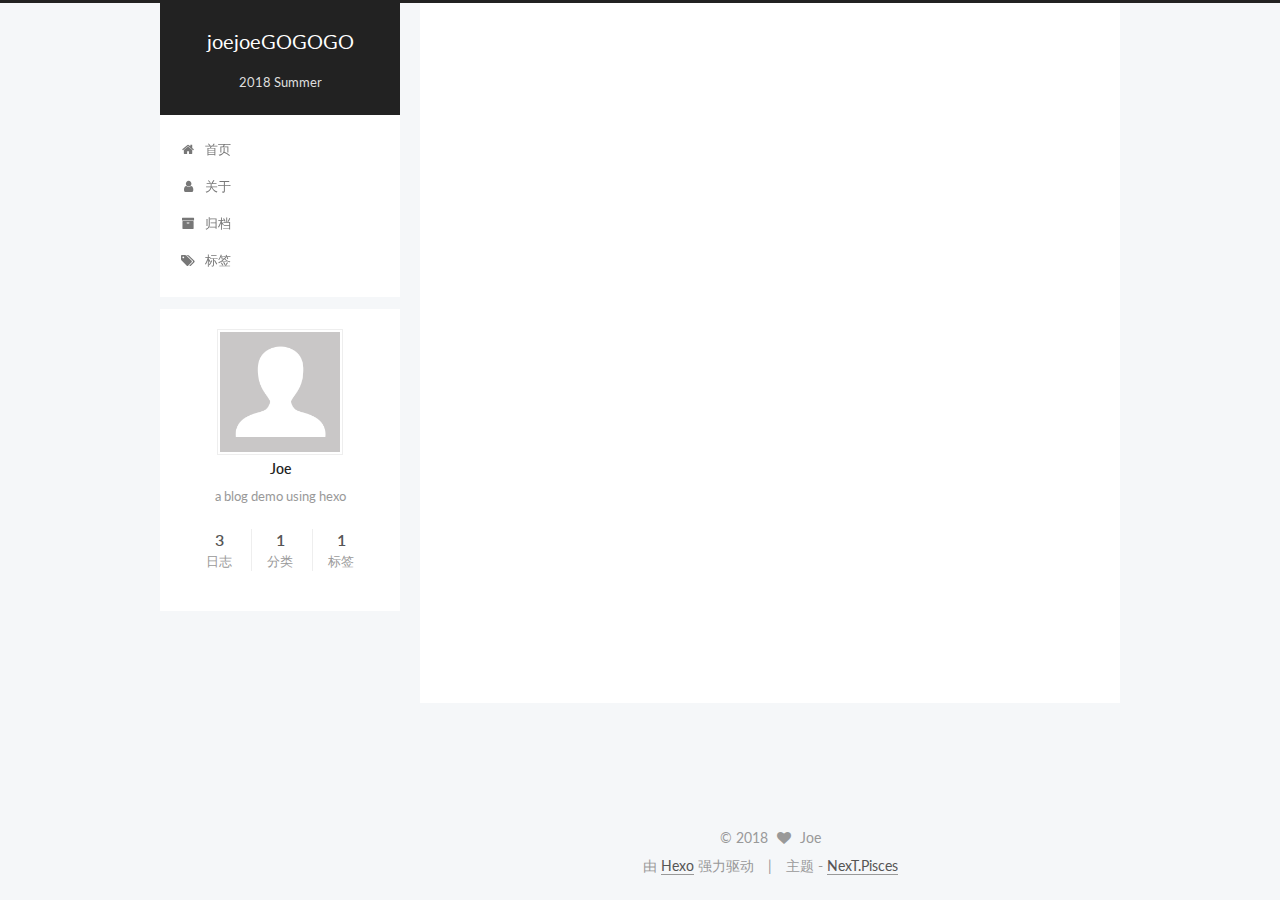
<file: 2018/08/15/1/index.html>
<!DOCTYPE html>



  


<html class="theme-next pisces use-motion" lang="zh-Hans">
<head>
  <meta charset="UTF-8"/>
<meta http-equiv="X-UA-Compatible" content="IE=edge" />
<meta name="viewport" content="width=device-width, initial-scale=1, maximum-scale=1"/>
<meta name="theme-color" content="#222">









<meta http-equiv="Cache-Control" content="no-transform" />
<meta http-equiv="Cache-Control" content="no-siteapp" />















  
  
  <link href="/lib/fancybox/source/jquery.fancybox.css?v=2.1.5" rel="stylesheet" type="text/css" />




  
  
  
  

  
    
    
  

  

  

  

  

  
    
    
    <link href="//fonts.googleapis.com/css?family=Lato:300,300italic,400,400italic,700,700italic&subset=latin,latin-ext" rel="stylesheet" type="text/css">
  






<link href="/lib/font-awesome/css/font-awesome.min.css?v=4.6.2" rel="stylesheet" type="text/css" />

<link href="/css/main.css?v=5.1.2" rel="stylesheet" type="text/css" />


  <meta name="keywords" content="Hexo, NexT" />








  <link rel="shortcut icon" type="image/x-icon" href="/favicon.ico?v=5.1.2" />






<meta name="description" content="#hello, world!# ##head two##anotherpizza">
<meta name="keywords" content="summer2018">
<meta property="og:type" content="article">
<meta property="og:title" content="1">
<meta property="og:url" content="joeaaa.github.io/2018/08/15/1/index.html">
<meta property="og:site_name" content="joejoeGOGOGO">
<meta property="og:description" content="#hello, world!# ##head two##anotherpizza">
<meta property="og:locale" content="zh-Hans">
<meta property="og:updated_time" content="2018-08-15T02:24:50.688Z">
<meta name="twitter:card" content="summary">
<meta name="twitter:title" content="1">
<meta name="twitter:description" content="#hello, world!# ##head two##anotherpizza">



<script type="text/javascript" id="hexo.configurations">
  var NexT = window.NexT || {};
  var CONFIG = {
    root: '/',
    scheme: 'Pisces',
    sidebar: {"position":"left","display":"post","offset":12,"offset_float":12,"b2t":false,"scrollpercent":false,"onmobile":false},
    fancybox: true,
    tabs: true,
    motion: true,
    duoshuo: {
      userId: '0',
      author: '博主'
    },
    algolia: {
      applicationID: '',
      apiKey: '',
      indexName: '',
      hits: {"per_page":10},
      labels: {"input_placeholder":"Search for Posts","hits_empty":"We didn't find any results for the search: ${query}","hits_stats":"${hits} results found in ${time} ms"}
    }
  };
</script>



  <link rel="canonical" href="joeaaa.github.io/2018/08/15/1/"/>





  <title>1 | joejoeGOGOGO</title>
  














</head>

<body itemscope itemtype="http://schema.org/WebPage" lang="zh-Hans">

  
  
    
  

  <div class="container sidebar-position-left page-post-detail ">
    <div class="headband"></div>

    <header id="header" class="header" itemscope itemtype="http://schema.org/WPHeader">
      <div class="header-inner"><div class="site-brand-wrapper">
  <div class="site-meta ">
    

    <div class="custom-logo-site-title">
      <a href="/"  class="brand" rel="start">
        <span class="logo-line-before"><i></i></span>
        <span class="site-title">joejoeGOGOGO</span>
        <span class="logo-line-after"><i></i></span>
      </a>
    </div>
      
        <p class="site-subtitle">2018 Summer</p>
      
  </div>

  <div class="site-nav-toggle">
    <button>
      <span class="btn-bar"></span>
      <span class="btn-bar"></span>
      <span class="btn-bar"></span>
    </button>
  </div>
</div>

<nav class="site-nav">
  

  
    <ul id="menu" class="menu">
      
        
        <li class="menu-item menu-item-home">
          <a href="/" rel="section">
            
              <i class="menu-item-icon fa fa-fw fa-home"></i> <br />
            
            首页
          </a>
        </li>
      
        
        <li class="menu-item menu-item-about">
          <a href="/about/" rel="section">
            
              <i class="menu-item-icon fa fa-fw fa-user"></i> <br />
            
            关于
          </a>
        </li>
      
        
        <li class="menu-item menu-item-archives">
          <a href="/archives/" rel="section">
            
              <i class="menu-item-icon fa fa-fw fa-archive"></i> <br />
            
            归档
          </a>
        </li>
      
        
        <li class="menu-item menu-item-tags">
          <a href="/tags/" rel="section">
            
              <i class="menu-item-icon fa fa-fw fa-tags"></i> <br />
            
            标签
          </a>
        </li>
      

      
    </ul>
  

  
</nav>



 </div>
    </header>

    <main id="main" class="main">
      <div class="main-inner">
        <div class="content-wrap">
          <div id="content" class="content">
            

  <div id="posts" class="posts-expand">
    

  

  
  
  

  <article class="post post-type-normal" itemscope itemtype="http://schema.org/Article">
  
  
  
  <div class="post-block">
    <link itemprop="mainEntityOfPage" href="joeaaa.github.io/2018/08/15/1/">

    <span hidden itemprop="author" itemscope itemtype="http://schema.org/Person">
      <meta itemprop="name" content="Joe">
      <meta itemprop="description" content="">
      <meta itemprop="image" content="/images/avatar.gif">
    </span>

    <span hidden itemprop="publisher" itemscope itemtype="http://schema.org/Organization">
      <meta itemprop="name" content="joejoeGOGOGO">
    </span>

    
      <header class="post-header">

        
        
          <h1 class="post-title" itemprop="name headline">1</h1>
        

        <div class="post-meta">
          <span class="post-time">
            
              <span class="post-meta-item-icon">
                <i class="fa fa-calendar-o"></i>
              </span>
              
                <span class="post-meta-item-text">发表于</span>
              
              <time title="创建于" itemprop="dateCreated datePublished" datetime="2018-08-15T10:23:25+08:00">
                2018-08-15
              </time>
            

            

            
          </span>

          

          
            
          

          
          

          

          

          

        </div>
      </header>
    

    
    
    
    <div class="post-body" itemprop="articleBody">

      
      

      
        <p>#hello, world!#</p>
<p>##head two##<br>another<br><em>pizza</em></p>

      
    </div>
    
    
    

    

    

    

    <footer class="post-footer">
      

      
      
      

      
        <div class="post-nav">
          <div class="post-nav-next post-nav-item">
            
              <a href="/2018/08/12/hello-world/" rel="next" title="Hello World">
                <i class="fa fa-chevron-left"></i> Hello World
              </a>
            
          </div>

          <span class="post-nav-divider"></span>

          <div class="post-nav-prev post-nav-item">
            
              <a href="/2018/08/16/markdown/" rel="prev" title="markdown">
                markdown <i class="fa fa-chevron-right"></i>
              </a>
            
          </div>
        </div>
      

      
      
    </footer>
  </div>
  
  
  
  </article>



    <div class="post-spread">
      
    </div>
  </div>


          </div>
          


          
  <div class="comments" id="comments">
    
  </div>


        </div>
        
          
  
  <div class="sidebar-toggle">
    <div class="sidebar-toggle-line-wrap">
      <span class="sidebar-toggle-line sidebar-toggle-line-first"></span>
      <span class="sidebar-toggle-line sidebar-toggle-line-middle"></span>
      <span class="sidebar-toggle-line sidebar-toggle-line-last"></span>
    </div>
  </div>

  <aside id="sidebar" class="sidebar">
    
    <div class="sidebar-inner">

      

      

      <section class="site-overview sidebar-panel sidebar-panel-active">
        <div class="site-author motion-element" itemprop="author" itemscope itemtype="http://schema.org/Person">
          <img class="site-author-image" itemprop="image"
               src="/images/avatar.gif"
               alt="Joe" />
          <p class="site-author-name" itemprop="name">Joe</p>
           
              <p class="site-description motion-element" itemprop="description">a blog demo using hexo</p>
          
        </div>
        <nav class="site-state motion-element">

          
            <div class="site-state-item site-state-posts">
              <a href="/archives/">
                <span class="site-state-item-count">3</span>
                <span class="site-state-item-name">日志</span>
              </a>
            </div>
          

          
            
            
            <div class="site-state-item site-state-categories">
              
                <span class="site-state-item-count">1</span>
                <span class="site-state-item-name">分类</span>
              
            </div>
          

          
            
            
            <div class="site-state-item site-state-tags">
              
                <span class="site-state-item-count">1</span>
                <span class="site-state-item-name">标签</span>
              
            </div>
          

        </nav>

        

        <div class="links-of-author motion-element">
          
        </div>

        
        

        
        

        


      </section>

      

      

    </div>
  </aside>


        
      </div>
    </main>

    <footer id="footer" class="footer">
      <div class="footer-inner">
        <div class="copyright" >
  
  &copy; 
  <span itemprop="copyrightYear">2018</span>
  <span class="with-love">
    <i class="fa fa-heart"></i>
  </span>
  <span class="author" itemprop="copyrightHolder">Joe</span>
</div>


<div class="powered-by">
  由 <a class="theme-link" href="https://hexo.io">Hexo</a> 强力驱动
</div>

<div class="theme-info">
  主题 -
  <a class="theme-link" href="https://github.com/iissnan/hexo-theme-next">
    NexT.Pisces
  </a>
</div>


        

        
      </div>
    </footer>

    
      <div class="back-to-top">
        <i class="fa fa-arrow-up"></i>
        
      </div>
    

  </div>

  

<script type="text/javascript">
  if (Object.prototype.toString.call(window.Promise) !== '[object Function]') {
    window.Promise = null;
  }
</script>









  












  
  <script type="text/javascript" src="/lib/jquery/index.js?v=2.1.3"></script>

  
  <script type="text/javascript" src="/lib/fastclick/lib/fastclick.min.js?v=1.0.6"></script>

  
  <script type="text/javascript" src="/lib/jquery_lazyload/jquery.lazyload.js?v=1.9.7"></script>

  
  <script type="text/javascript" src="/lib/velocity/velocity.min.js?v=1.2.1"></script>

  
  <script type="text/javascript" src="/lib/velocity/velocity.ui.min.js?v=1.2.1"></script>

  
  <script type="text/javascript" src="/lib/fancybox/source/jquery.fancybox.pack.js?v=2.1.5"></script>


  


  <script type="text/javascript" src="/js/src/utils.js?v=5.1.2"></script>

  <script type="text/javascript" src="/js/src/motion.js?v=5.1.2"></script>



  
  


  <script type="text/javascript" src="/js/src/affix.js?v=5.1.2"></script>

  <script type="text/javascript" src="/js/src/schemes/pisces.js?v=5.1.2"></script>



  
  <script type="text/javascript" src="/js/src/scrollspy.js?v=5.1.2"></script>
<script type="text/javascript" src="/js/src/post-details.js?v=5.1.2"></script>



  


  <script type="text/javascript" src="/js/src/bootstrap.js?v=5.1.2"></script>



  


  




	





  





  






  





  

  

  

  

  

  

</body>
</html>
</file>
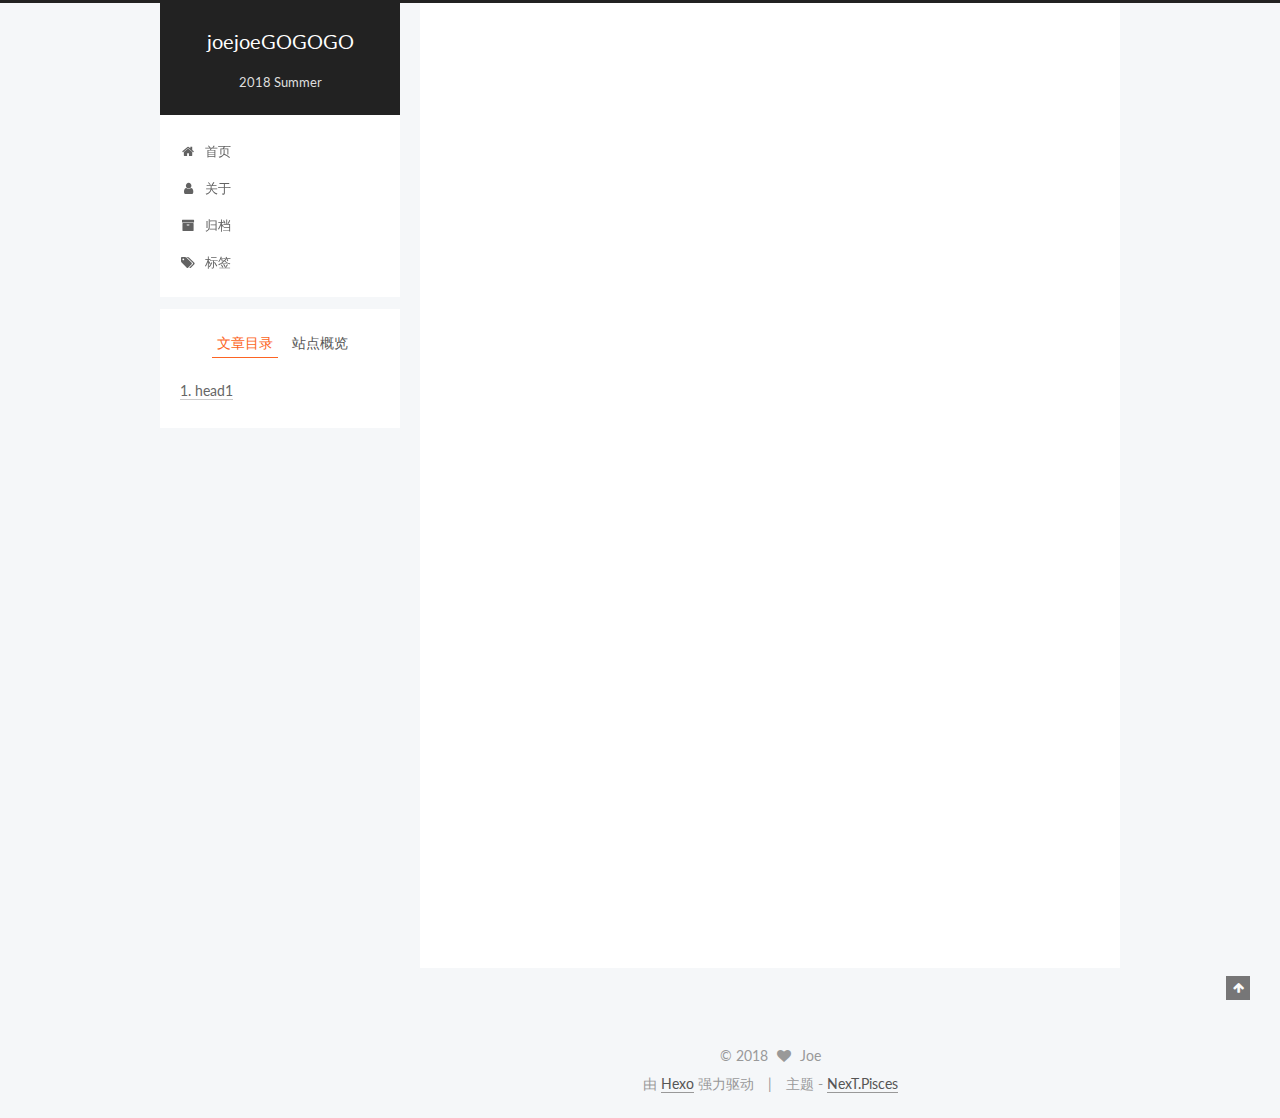
<file: 2018/08/16/markdown/index.html>
<!DOCTYPE html>



  


<html class="theme-next pisces use-motion" lang="zh-Hans">
<head>
  <meta charset="UTF-8"/>
<meta http-equiv="X-UA-Compatible" content="IE=edge" />
<meta name="viewport" content="width=device-width, initial-scale=1, maximum-scale=1"/>
<meta name="theme-color" content="#222">









<meta http-equiv="Cache-Control" content="no-transform" />
<meta http-equiv="Cache-Control" content="no-siteapp" />















  
  
  <link href="/lib/fancybox/source/jquery.fancybox.css?v=2.1.5" rel="stylesheet" type="text/css" />




  
  
  
  

  
    
    
  

  

  

  

  

  
    
    
    <link href="//fonts.googleapis.com/css?family=Lato:300,300italic,400,400italic,700,700italic&subset=latin,latin-ext" rel="stylesheet" type="text/css">
  






<link href="/lib/font-awesome/css/font-awesome.min.css?v=4.6.2" rel="stylesheet" type="text/css" />

<link href="/css/main.css?v=5.1.2" rel="stylesheet" type="text/css" />


  <meta name="keywords" content="markdown," />








  <link rel="shortcut icon" type="image/x-icon" href="/favicon.ico?v=5.1.2" />






<meta name="description" content="head1head2head3… head6 Well, today is a wonderful day!  order one order two   unordered one unordered two  I can access google by using an unblocked net.">
<meta name="keywords" content="markdown">
<meta property="og:type" content="article">
<meta property="og:title" content="markdown">
<meta property="og:url" content="joeaaa.github.io/2018/08/16/markdown/index.html">
<meta property="og:site_name" content="joejoeGOGOGO">
<meta property="og:description" content="head1head2head3… head6 Well, today is a wonderful day!  order one order two   unordered one unordered two  I can access google by using an unblocked net.">
<meta property="og:locale" content="zh-Hans">
<meta property="og:updated_time" content="2018-08-16T15:24:29.169Z">
<meta name="twitter:card" content="summary">
<meta name="twitter:title" content="markdown">
<meta name="twitter:description" content="head1head2head3… head6 Well, today is a wonderful day!  order one order two   unordered one unordered two  I can access google by using an unblocked net.">



<script type="text/javascript" id="hexo.configurations">
  var NexT = window.NexT || {};
  var CONFIG = {
    root: '/',
    scheme: 'Pisces',
    sidebar: {"position":"left","display":"post","offset":12,"offset_float":12,"b2t":false,"scrollpercent":false,"onmobile":false},
    fancybox: true,
    tabs: true,
    motion: true,
    duoshuo: {
      userId: '0',
      author: '博主'
    },
    algolia: {
      applicationID: '',
      apiKey: '',
      indexName: '',
      hits: {"per_page":10},
      labels: {"input_placeholder":"Search for Posts","hits_empty":"We didn't find any results for the search: ${query}","hits_stats":"${hits} results found in ${time} ms"}
    }
  };
</script>



  <link rel="canonical" href="joeaaa.github.io/2018/08/16/markdown/"/>





  <title>markdown | joejoeGOGOGO</title>
  














</head>

<body itemscope itemtype="http://schema.org/WebPage" lang="zh-Hans">

  
  
    
  

  <div class="container sidebar-position-left page-post-detail ">
    <div class="headband"></div>

    <header id="header" class="header" itemscope itemtype="http://schema.org/WPHeader">
      <div class="header-inner"><div class="site-brand-wrapper">
  <div class="site-meta ">
    

    <div class="custom-logo-site-title">
      <a href="/"  class="brand" rel="start">
        <span class="logo-line-before"><i></i></span>
        <span class="site-title">joejoeGOGOGO</span>
        <span class="logo-line-after"><i></i></span>
      </a>
    </div>
      
        <p class="site-subtitle">2018 Summer</p>
      
  </div>

  <div class="site-nav-toggle">
    <button>
      <span class="btn-bar"></span>
      <span class="btn-bar"></span>
      <span class="btn-bar"></span>
    </button>
  </div>
</div>

<nav class="site-nav">
  

  
    <ul id="menu" class="menu">
      
        
        <li class="menu-item menu-item-home">
          <a href="/" rel="section">
            
              <i class="menu-item-icon fa fa-fw fa-home"></i> <br />
            
            首页
          </a>
        </li>
      
        
        <li class="menu-item menu-item-about">
          <a href="/about/" rel="section">
            
              <i class="menu-item-icon fa fa-fw fa-user"></i> <br />
            
            关于
          </a>
        </li>
      
        
        <li class="menu-item menu-item-archives">
          <a href="/archives/" rel="section">
            
              <i class="menu-item-icon fa fa-fw fa-archive"></i> <br />
            
            归档
          </a>
        </li>
      
        
        <li class="menu-item menu-item-tags">
          <a href="/tags/" rel="section">
            
              <i class="menu-item-icon fa fa-fw fa-tags"></i> <br />
            
            标签
          </a>
        </li>
      

      
    </ul>
  

  
</nav>



 </div>
    </header>

    <main id="main" class="main">
      <div class="main-inner">
        <div class="content-wrap">
          <div id="content" class="content">
            

  <div id="posts" class="posts-expand">
    

  

  
  
  

  <article class="post post-type-normal" itemscope itemtype="http://schema.org/Article">
  
  
  
  <div class="post-block">
    <link itemprop="mainEntityOfPage" href="joeaaa.github.io/2018/08/16/markdown/">

    <span hidden itemprop="author" itemscope itemtype="http://schema.org/Person">
      <meta itemprop="name" content="Joe">
      <meta itemprop="description" content="">
      <meta itemprop="image" content="/images/avatar.gif">
    </span>

    <span hidden itemprop="publisher" itemscope itemtype="http://schema.org/Organization">
      <meta itemprop="name" content="joejoeGOGOGO">
    </span>

    
      <header class="post-header">

        
        
          <h1 class="post-title" itemprop="name headline">markdown</h1>
        

        <div class="post-meta">
          <span class="post-time">
            
              <span class="post-meta-item-icon">
                <i class="fa fa-calendar-o"></i>
              </span>
              
                <span class="post-meta-item-text">发表于</span>
              
              <time title="创建于" itemprop="dateCreated datePublished" datetime="2018-08-16T23:19:48+08:00">
                2018-08-16
              </time>
            

            

            
          </span>

          
            <span class="post-category" >
            
              <span class="post-meta-divider">|</span>
            
              <span class="post-meta-item-icon">
                <i class="fa fa-folder-o"></i>
              </span>
              
                <span class="post-meta-item-text">分类于</span>
              
              
                <span itemprop="about" itemscope itemtype="http://schema.org/Thing">
                  <a href="/categories/MacPosts/" itemprop="url" rel="index">
                    <span itemprop="name">MacPosts</span>
                  </a>
                </span>

                
                
              
            </span>
          

          
            
          

          
          

          

          

          

        </div>
      </header>
    

    
    
    
    <div class="post-body" itemprop="articleBody">

      
      

      
        <h1 id="head1"><a href="#head1" class="headerlink" title="head1"></a>head1</h1><h2 id="head2"><a href="#head2" class="headerlink" title="head2"></a>head2</h2><h3 id="head3"><a href="#head3" class="headerlink" title="head3"></a>head3</h3><p>…</p>
<h6 id="head6"><a href="#head6" class="headerlink" title="head6"></a>head6</h6><hr>
<p>Well, today is a <strong>wonderful</strong> day!</p>
<ol>
<li>order one</li>
<li>order two</li>
</ol>
<ul>
<li>unordered one</li>
<li>unordered two</li>
</ul>
<p>I can access <a href="https://www.google.com" target="_blank" rel="noopener">google</a> by using an <strong>unblocked</strong> net.</p>

      
    </div>
    
    
    

    

    

    

    <footer class="post-footer">
      
        <div class="post-tags">
          
            <a href="/tags/markdown/" rel="tag"># markdown</a>
          
        </div>
      

      
      
      

      
        <div class="post-nav">
          <div class="post-nav-next post-nav-item">
            
              <a href="/2018/08/15/1/" rel="next" title="1">
                <i class="fa fa-chevron-left"></i> 1
              </a>
            
          </div>

          <span class="post-nav-divider"></span>

          <div class="post-nav-prev post-nav-item">
            
          </div>
        </div>
      

      
      
    </footer>
  </div>
  
  
  
  </article>



    <div class="post-spread">
      
    </div>
  </div>


          </div>
          


          
  <div class="comments" id="comments">
    
  </div>


        </div>
        
          
  
  <div class="sidebar-toggle">
    <div class="sidebar-toggle-line-wrap">
      <span class="sidebar-toggle-line sidebar-toggle-line-first"></span>
      <span class="sidebar-toggle-line sidebar-toggle-line-middle"></span>
      <span class="sidebar-toggle-line sidebar-toggle-line-last"></span>
    </div>
  </div>

  <aside id="sidebar" class="sidebar">
    
    <div class="sidebar-inner">

      

      
        <ul class="sidebar-nav motion-element">
          <li class="sidebar-nav-toc sidebar-nav-active" data-target="post-toc-wrap" >
            文章目录
          </li>
          <li class="sidebar-nav-overview" data-target="site-overview">
            站点概览
          </li>
        </ul>
      

      <section class="site-overview sidebar-panel">
        <div class="site-author motion-element" itemprop="author" itemscope itemtype="http://schema.org/Person">
          <img class="site-author-image" itemprop="image"
               src="/images/avatar.gif"
               alt="Joe" />
          <p class="site-author-name" itemprop="name">Joe</p>
           
              <p class="site-description motion-element" itemprop="description">a blog demo using hexo</p>
          
        </div>
        <nav class="site-state motion-element">

          
            <div class="site-state-item site-state-posts">
              <a href="/archives/">
                <span class="site-state-item-count">3</span>
                <span class="site-state-item-name">日志</span>
              </a>
            </div>
          

          
            
            
            <div class="site-state-item site-state-categories">
              
                <span class="site-state-item-count">1</span>
                <span class="site-state-item-name">分类</span>
              
            </div>
          

          
            
            
            <div class="site-state-item site-state-tags">
              
                <span class="site-state-item-count">1</span>
                <span class="site-state-item-name">标签</span>
              
            </div>
          

        </nav>

        

        <div class="links-of-author motion-element">
          
        </div>

        
        

        
        

        


      </section>

      
      <!--noindex-->
        <section class="post-toc-wrap motion-element sidebar-panel sidebar-panel-active">
          <div class="post-toc">

            
              
            

            
              <div class="post-toc-content"><ol class="nav"><li class="nav-item nav-level-1"><a class="nav-link" href="#head1"><span class="nav-number">1.</span> <span class="nav-text">head1</span></a><ol class="nav-child"><li class="nav-item nav-level-2"><a class="nav-link" href="#head2"><span class="nav-number">1.1.</span> <span class="nav-text">head2</span></a><ol class="nav-child"><li class="nav-item nav-level-3"><a class="nav-link" href="#head3"><span class="nav-number">1.1.1.</span> <span class="nav-text">head3</span></a><ol class="nav-child"><li class="nav-item nav-level-6"><a class="nav-link" href="#head6"><span class="nav-number">1.1.1.0.0.1.</span> <span class="nav-text">head6</span></a></li></ol></li></ol></li></ol></li></ol></li></ol></li></ol></div>
            

          </div>
        </section>
      <!--/noindex-->
      

      

    </div>
  </aside>


        
      </div>
    </main>

    <footer id="footer" class="footer">
      <div class="footer-inner">
        <div class="copyright" >
  
  &copy; 
  <span itemprop="copyrightYear">2018</span>
  <span class="with-love">
    <i class="fa fa-heart"></i>
  </span>
  <span class="author" itemprop="copyrightHolder">Joe</span>
</div>


<div class="powered-by">
  由 <a class="theme-link" href="https://hexo.io">Hexo</a> 强力驱动
</div>

<div class="theme-info">
  主题 -
  <a class="theme-link" href="https://github.com/iissnan/hexo-theme-next">
    NexT.Pisces
  </a>
</div>


        

        
      </div>
    </footer>

    
      <div class="back-to-top">
        <i class="fa fa-arrow-up"></i>
        
      </div>
    

  </div>

  

<script type="text/javascript">
  if (Object.prototype.toString.call(window.Promise) !== '[object Function]') {
    window.Promise = null;
  }
</script>









  












  
  <script type="text/javascript" src="/lib/jquery/index.js?v=2.1.3"></script>

  
  <script type="text/javascript" src="/lib/fastclick/lib/fastclick.min.js?v=1.0.6"></script>

  
  <script type="text/javascript" src="/lib/jquery_lazyload/jquery.lazyload.js?v=1.9.7"></script>

  
  <script type="text/javascript" src="/lib/velocity/velocity.min.js?v=1.2.1"></script>

  
  <script type="text/javascript" src="/lib/velocity/velocity.ui.min.js?v=1.2.1"></script>

  
  <script type="text/javascript" src="/lib/fancybox/source/jquery.fancybox.pack.js?v=2.1.5"></script>


  


  <script type="text/javascript" src="/js/src/utils.js?v=5.1.2"></script>

  <script type="text/javascript" src="/js/src/motion.js?v=5.1.2"></script>



  
  


  <script type="text/javascript" src="/js/src/affix.js?v=5.1.2"></script>

  <script type="text/javascript" src="/js/src/schemes/pisces.js?v=5.1.2"></script>



  
  <script type="text/javascript" src="/js/src/scrollspy.js?v=5.1.2"></script>
<script type="text/javascript" src="/js/src/post-details.js?v=5.1.2"></script>



  


  <script type="text/javascript" src="/js/src/bootstrap.js?v=5.1.2"></script>



  


  




	





  





  






  





  

  

  

  

  

  

</body>
</html>
</file>
<file: css/main.css>
/* normalize.css v3.0.2 | MIT License | git.io/normalize */
html {
  font-family: sans-serif; /* 1 */
  -ms-text-size-adjust: 100%; /* 2 */
  -webkit-text-size-adjust: 100%; /* 2 */
}
body {
  margin: 0;
}
article,
aside,
details,
figcaption,
figure,
footer,
header,
hgroup,
main,
menu,
nav,
section,
summary {
  display: block;
}
audio,
canvas,
progress,
video {
  display: inline-block; /* 1 */
  vertical-align: baseline; /* 2 */
}
audio:not([controls]) {
  display: none;
  height: 0;
}
[hidden],
template {
  display: none;
}
a {
  background-color: transparent;
}
a:active,
a:hover {
  outline: 0;
}
abbr[title] {
  border-bottom: 1px dotted;
}
b,
strong {
  font-weight: bold;
}
dfn {
  font-style: italic;
}
h1 {
  font-size: 2em;
  margin: 0.67em 0;
}
mark {
  background: #ff0;
  color: #000;
}
small {
  font-size: 80%;
}
sub,
sup {
  font-size: 75%;
  line-height: 0;
  position: relative;
  vertical-align: baseline;
}
sup {
  top: -0.5em;
}
sub {
  bottom: -0.25em;
}
img {
  border: 0;
}
svg:not(:root) {
  overflow: hidden;
}
figure {
  margin: 1em 40px;
}
hr {
  -moz-box-sizing: content-box;
  box-sizing: content-box;
  height: 0;
}
pre {
  overflow: auto;
}
code,
kbd,
pre,
samp {
  font-family: monospace, monospace;
  font-size: 1em;
}
button,
input,
optgroup,
select,
textarea {
  color: inherit; /* 1 */
  font: inherit; /* 2 */
  margin: 0; /* 3 */
}
button {
  overflow: visible;
}
button,
select {
  text-transform: none;
}
button,
html input[type="button"],
input[type="reset"],
input[type="submit"] {
  -webkit-appearance: button; /* 2 */
  cursor: pointer; /* 3 */
}
button[disabled],
html input[disabled] {
  cursor: default;
}
button::-moz-focus-inner,
input::-moz-focus-inner {
  border: 0;
  padding: 0;
}
input {
  line-height: normal;
}
input[type="checkbox"],
input[type="radio"] {
  box-sizing: border-box; /* 1 */
  padding: 0; /* 2 */
}
input[type="number"]::-webkit-inner-spin-button,
input[type="number"]::-webkit-outer-spin-button {
  height: auto;
}
input[type="search"] {
  -webkit-appearance: textfield; /* 1 */
  -moz-box-sizing: content-box;
  -webkit-box-sizing: content-box; /* 2 */
  box-sizing: content-box;
}
input[type="search"]::-webkit-search-cancel-button,
input[type="search"]::-webkit-search-decoration {
  -webkit-appearance: none;
}
fieldset {
  border: 1px solid #c0c0c0;
  margin: 0 2px;
  padding: 0.35em 0.625em 0.75em;
}
legend {
  border: 0; /* 1 */
  padding: 0; /* 2 */
}
textarea {
  overflow: auto;
}
optgroup {
  font-weight: bold;
}
table {
  border-collapse: collapse;
  border-spacing: 0;
}
td,
th {
  padding: 0;
}
::selection {
  background: #262a30;
  color: #fff;
}
body {
  position: relative;
  font-family: 'Lato', "PingFang SC", "Microsoft YaHei", sans-serif;
  font-size: 14px;
  line-height: 2;
  color: #555;
  background: #f5f7f9;
}
@media (max-width: 767px) {
  body {
    padding-right: 0 !important;
  }
}
@media (min-width: 768px) and (max-width: 991px) {
  body {
    padding-right: 0 !important;
  }
}
@media (min-width: 1600px) {
  body {
    font-size: 16px;
  }
}
h1,
h2,
h3,
h4,
h5,
h6 {
  margin: 0;
  padding: 0;
  font-weight: bold;
  line-height: 1.5;
  font-family: 'Lato', "PingFang SC", "Microsoft YaHei", sans-serif;
}
h2,
h3,
h4,
h5,
h6 {
  margin: 20px 0 15px;
}
h1 {
  font-size: 22px;
}
@media (max-width: 767px) {
  h1 {
    font-size: 18px;
  }
}
h2 {
  font-size: 20px;
}
@media (max-width: 767px) {
  h2 {
    font-size: 16px;
  }
}
h3 {
  font-size: 18px;
}
@media (max-width: 767px) {
  h3 {
    font-size: 14px;
  }
}
h4 {
  font-size: 16px;
}
@media (max-width: 767px) {
  h4 {
    font-size: 12px;
  }
}
h5 {
  font-size: 14px;
}
@media (max-width: 767px) {
  h5 {
    font-size: 10px;
  }
}
h6 {
  font-size: 12px;
}
@media (max-width: 767px) {
  h6 {
    font-size: 8px;
  }
}
p {
  margin: 0 0 20px 0;
}
a {
  color: #555;
  text-decoration: none;
  border-bottom: 1px solid #999;
  word-wrap: break-word;
}
a:hover {
  color: #222;
  border-bottom-color: #222;
}
blockquote {
  margin: 0;
  padding: 0;
}
img {
  display: block;
  margin: auto;
  max-width: 100%;
  height: auto;
}
hr {
  margin: 40px 0;
  height: 3px;
  border: none;
  background-color: #ddd;
  background-image: repeating-linear-gradient(-45deg, #fff, #fff 4px, transparent 4px, transparent 8px);
}
blockquote {
  padding: 0 15px;
  color: #666;
  border-left: 4px solid #ddd;
}
blockquote cite::before {
  content: "-";
  padding: 0 5px;
}
dt {
  font-weight: 700;
}
dd {
  margin: 0;
  padding: 0;
}
.text-left {
  text-align: left;
}
.text-center {
  text-align: center;
}
.text-right {
  text-align: right;
}
.text-justify {
  text-align: justify;
}
.text-nowrap {
  white-space: nowrap;
}
.text-lowercase {
  text-transform: lowercase;
}
.text-uppercase {
  text-transform: uppercase;
}
.text-capitalize {
  text-transform: capitalize;
}
.center-block {
  display: block;
  margin-left: auto;
  margin-right: auto;
}
.clearfix:before,
.clearfix:after {
  content: " ";
  display: table;
}
.clearfix:after {
  clear: both;
}
.pullquote {
  width: 45%;
}
.pullquote.left {
  float: left;
  margin-left: 5px;
  margin-right: 10px;
}
.pullquote.right {
  float: right;
  margin-left: 10px;
  margin-right: 5px;
}
.affix.affix.affix {
  position: fixed;
}
.translation {
  margin-top: -20px;
  font-size: 14px;
  color: #999;
}
.scrollbar-measure {
  width: 100px;
  height: 100px;
  overflow: scroll;
  position: absolute;
  top: -9999px;
}
.use-motion .motion-element {
  opacity: 0;
}
table {
  margin: 20px 0;
  width: 100%;
  border-collapse: collapse;
  border-spacing: 0;
  border: 1px solid #ddd;
  font-size: 14px;
  table-layout: fixed;
  word-wrap: break-all;
}
table>tbody>tr:nth-of-type(odd) {
  background-color: #f9f9f9;
}
table>tbody>tr:hover {
  background-color: #f5f5f5;
}
caption,
th,
td {
  padding: 8px;
  text-align: left;
  vertical-align: middle;
  font-weight: normal;
}
th,
td {
  border-bottom: 3px solid #ddd;
  border-right: 1px solid #eee;
}
th {
  padding-bottom: 10px;
  font-weight: 700;
}
td {
  border-bottom-width: 1px;
}
html,
body {
  height: 100%;
}
.container {
  position: relative;
  min-height: 100%;
}
.header-inner {
  margin: 0 auto;
  padding: 100px 0 70px;
  width: 700px;
}
@media (min-width: 1600px) {
  .container .header-inner {
    width: 900px;
  }
}
.main {
  padding-bottom: 150px;
}
.main-inner {
  margin: 0 auto;
  width: 700px;
}
@media (min-width: 1600px) {
  .container .main-inner {
    width: 900px;
  }
}
.footer {
  position: absolute;
  left: 0;
  bottom: 0;
  width: 100%;
  min-height: 50px;
}
.footer-inner {
  box-sizing: border-box;
  margin: 20px auto;
  width: 700px;
}
@media (min-width: 1600px) {
  .container .footer-inner {
    width: 900px;
  }
}
pre,
.highlight {
  overflow: auto;
  margin: 20px 0;
  padding: 0;
  font-size: 13px;
  color: #4d4d4c;
  background: #f7f7f7;
  line-height: 1.6;
}
pre,
code {
  font-family: consolas, Menlo, "PingFang SC", "Microsoft YaHei", monospace;
}
code {
  padding: 2px 4px;
  word-wrap: break-word;
  color: #555;
  background: #eee;
  border-radius: 3px;
  font-size: 13px;
}
pre code {
  padding: 0;
  color: #4d4d4c;
  background: none;
  text-shadow: none;
}
.highlight {
  border-radius: 1px;
}
.highlight pre {
  border: none;
  margin: 0;
  padding: 10px 0;
}
.highlight table {
  margin: 0;
  width: auto;
  border: none;
}
.highlight td {
  border: none;
  padding: 0;
}
.highlight figcaption {
  font-size: 1em;
  color: #4d4d4c;
  line-height: 1em;
  margin-bottom: 1em;
}
.highlight figcaption:before,
.highlight figcaption:after {
  content: " ";
  display: table;
}
.highlight figcaption:after {
  clear: both;
}
.highlight figcaption a {
  float: right;
  color: #4d4d4c;
}
.highlight figcaption a:hover {
  border-bottom-color: #4d4d4c;
}
.highlight .gutter pre {
  padding-left: 10px;
  padding-right: 10px;
  color: #869194;
  text-align: right;
  background-color: #eff2f3;
}
.highlight .code pre {
  width: 100%;
  padding-left: 10px;
  padding-right: 10px;
  background-color: #f7f7f7;
}
.highlight .line {
  height: 20px;
}
.gutter {
  -webkit-user-select: none;
  -moz-user-select: none;
  -ms-user-select: none;
  user-select: none;
}
.gist table {
  width: auto;
}
.gist table td {
  border: none;
}
pre .deletion {
  background: #fdd;
}
pre .addition {
  background: #dfd;
}
pre .meta {
  color: #8959a8;
}
pre .comment {
  color: #8e908c;
}
pre .variable,
pre .attribute,
pre .tag,
pre .regexp,
pre .ruby .constant,
pre .xml .tag .title,
pre .xml .pi,
pre .xml .doctype,
pre .html .doctype,
pre .css .id,
pre .css .class,
pre .css .pseudo {
  color: #c82829;
}
pre .number,
pre .preprocessor,
pre .built_in,
pre .literal,
pre .params,
pre .constant,
pre .command {
  color: #f5871f;
}
pre .ruby .class .title,
pre .css .rules .attribute,
pre .string,
pre .value,
pre .inheritance,
pre .header,
pre .ruby .symbol,
pre .xml .cdata,
pre .special,
pre .number,
pre .formula {
  color: #718c00;
}
pre .title,
pre .css .hexcolor {
  color: #3e999f;
}
pre .function,
pre .python .decorator,
pre .python .title,
pre .ruby .function .title,
pre .ruby .title .keyword,
pre .perl .sub,
pre .javascript .title,
pre .coffeescript .title {
  color: #4271ae;
}
pre .keyword,
pre .javascript .function {
  color: #8959a8;
}
.full-image.full-image.full-image {
  border: none;
  max-width: 100%;
  width: auto;
  margin: 20px auto;
}
@media (min-width: 992px) {
  .full-image.full-image.full-image {
    max-width: none;
    width: 118%;
    margin: 0 -9%;
  }
}
.blockquote-center,
.page-home .post-type-quote blockquote,
.page-post-detail .post-type-quote blockquote {
  position: relative;
  margin: 40px 0;
  padding: 0;
  border-left: none;
  text-align: center;
}
.blockquote-center::before,
.page-home .post-type-quote blockquote::before,
.page-post-detail .post-type-quote blockquote::before,
.blockquote-center::after,
.page-home .post-type-quote blockquote::after,
.page-post-detail .post-type-quote blockquote::after {
  position: absolute;
  content: ' ';
  display: block;
  width: 100%;
  height: 24px;
  opacity: 0.2;
  background-repeat: no-repeat;
  background-position: 0 -6px;
  background-size: 22px 22px;
}
.blockquote-center::before,
.page-home .post-type-quote blockquote::before,
.page-post-detail .post-type-quote blockquote::before {
  top: -20px;
  background-image: url("../images/quote-l.svg");
  border-top: 1px solid #ccc;
}
.blockquote-center::after,
.page-home .post-type-quote blockquote::after,
.page-post-detail .post-type-quote blockquote::after {
  bottom: -20px;
  background-image: url("../images/quote-r.svg");
  border-bottom: 1px solid #ccc;
  background-position: 100% 8px;
}
.blockquote-center p,
.page-home .post-type-quote blockquote p,
.page-post-detail .post-type-quote blockquote p,
.blockquote-center div,
.page-home .post-type-quote blockquote div,
.page-post-detail .post-type-quote blockquote div {
  text-align: center;
}
.post .post-body .group-picture img {
  box-sizing: border-box;
  padding: 0 3px;
  border: none;
}
.post .group-picture-row {
  overflow: hidden;
  margin-top: 6px;
}
.post .group-picture-row:first-child {
  margin-top: 0;
}
.post .group-picture-column {
  float: left;
}
.page-post-detail .post-body .group-picture-column {
  float: none;
  margin-top: 10px;
  width: auto !important;
}
.page-post-detail .post-body .group-picture-column img {
  margin: 0 auto;
}
.page-archive .group-picture-container {
  overflow: hidden;
}
.page-archive .group-picture-row {
  float: left;
}
.page-archive .group-picture-row:first-child {
  margin-top: 6px;
}
.page-archive .group-picture-column {
  max-width: 150px;
  max-height: 150px;
}
.post-body .note {
  position: relative;
  padding: 15px;
  margin-bottom: 20px;
  border: 1px solid #eee;
  border-left-width: 5px;
  border-radius: 3px;
}
.post-body .note h2,
.post-body .note h3,
.post-body .note h4,
.post-body .note h5,
.post-body .note h6 {
  margin-top: 0;
  margin-bottom: 0;
  border-bottom: initial;
  padding-top: 0 !important;
}
.post-body .note p:first-child,
.post-body .note ul:first-child,
.post-body .note ol:first-child,
.post-body .note table:first-child,
.post-body .note pre:first-child,
.post-body .note blockquote:first-child {
  margin-top: 0;
}
.post-body .note p:last-child,
.post-body .note ul:last-child,
.post-body .note ol:last-child,
.post-body .note table:last-child,
.post-body .note pre:last-child,
.post-body .note blockquote:last-child {
  margin-bottom: 0;
}
.post-body .note.default {
  border-left-color: #777;
}
.post-body .note.default h2,
.post-body .note.default h3,
.post-body .note.default h4,
.post-body .note.default h5,
.post-body .note.default h6 {
  color: #777;
}
.post-body .note.primary {
  border-left-color: #6f42c1;
}
.post-body .note.primary h2,
.post-body .note.primary h3,
.post-body .note.primary h4,
.post-body .note.primary h5,
.post-body .note.primary h6 {
  color: #6f42c1;
}
.post-body .note.info {
  border-left-color: #428bca;
}
.post-body .note.info h2,
.post-body .note.info h3,
.post-body .note.info h4,
.post-body .note.info h5,
.post-body .note.info h6 {
  color: #428bca;
}
.post-body .note.success {
  border-left-color: #5cb85c;
}
.post-body .note.success h2,
.post-body .note.success h3,
.post-body .note.success h4,
.post-body .note.success h5,
.post-body .note.success h6 {
  color: #5cb85c;
}
.post-body .note.warning {
  border-left-color: #f0ad4e;
}
.post-body .note.warning h2,
.post-body .note.warning h3,
.post-body .note.warning h4,
.post-body .note.warning h5,
.post-body .note.warning h6 {
  color: #f0ad4e;
}
.post-body .note.danger {
  border-left-color: #d9534f;
}
.post-body .note.danger h2,
.post-body .note.danger h3,
.post-body .note.danger h4,
.post-body .note.danger h5,
.post-body .note.danger h6 {
  color: #d9534f;
}
.post-body .label {
  display: inline;
  padding: 0 2px;
  white-space: nowrap;
}
.post-body .label.default {
  background-color: #f0f0f0;
}
.post-body .label.primary {
  background-color: #efe6f7;
}
.post-body .label.info {
  background-color: #e5f2f8;
}
.post-body .label.success {
  background-color: #e7f4e9;
}
.post-body .label.warning {
  background-color: #fcf6e1;
}
.post-body .label.danger {
  background-color: #fae8eb;
}
.post-body .tabs {
  position: relative;
  display: block;
  margin-bottom: 20px;
  padding-top: 10px;
}
.post-body .tabs ul.nav-tabs {
  margin: 0;
  padding: 0;
  display: flex;
  margin-bottom: -1px;
}
@media (max-width: 413px) {
  .post-body .tabs ul.nav-tabs {
    display: block;
    margin-bottom: 5px;
  }
}
.post-body .tabs ul.nav-tabs li.tab {
  list-style-type: none !important;
  margin: 0 0.25em 0 0;
  border-top: 3px solid transparent;
  border-left: 1px solid transparent;
  border-right: 1px solid transparent;
}
@media (max-width: 413px) {
  .post-body .tabs ul.nav-tabs li.tab {
    margin: initial;
    border-top: 1px solid transparent;
    border-left: 3px solid transparent;
    border-right: 1px solid transparent;
    border-bottom: 1px solid transparent;
  }
}
.post-body .tabs ul.nav-tabs li.tab a {
  outline: 0;
  border-bottom: initial;
  display: block;
  line-height: 1.8em;
  padding: 0.25em 0.75em;
  transition-duration: 0.2s;
  transition-timing-function: ease-out;
  transition-delay: 0s;
}
.post-body .tabs ul.nav-tabs li.tab a i {
  width: 1.285714285714286em;
}
.post-body .tabs ul.nav-tabs li.tab.active {
  border-top: 3px solid #fc6423;
  border-left: 1px solid #ddd;
  border-right: 1px solid #ddd;
  background-color: #fff;
}
@media (max-width: 413px) {
  .post-body .tabs ul.nav-tabs li.tab.active {
    border-top: 1px solid #ddd;
    border-left: 3px solid #fc6423;
    border-right: 1px solid #ddd;
    border-bottom: 1px solid #ddd;
  }
}
.post-body .tabs ul.nav-tabs li.tab.active a {
  cursor: default;
  color: #555;
}
.post-body .tabs .tab-content {
  background-color: #fff;
}
.post-body .tabs .tab-content .tab-pane {
  border: 1px solid #ddd;
  padding: 20px 20px 0 20px;
}
.post-body .tabs .tab-content .tab-pane:not(.active) {
  display: none !important;
}
.post-body .tabs .tab-content .tab-pane.active {
  display: block !important;
}
.btn {
  display: inline-block;
  padding: 0 20px;
  font-size: 14px;
  color: #fff;
  background: #222;
  border: 2px solid #555;
  text-decoration: none;
  border-radius: 0;
  transition-property: background-color;
  transition-duration: 0.2s;
  transition-timing-function: ease-in-out;
  transition-delay: 0s;
}
.btn:hover,
.post-button .btn:hover {
  border-color: #222;
  color: #fff;
  background: #222;
}
.btn-bar {
  display: block;
  width: 22px;
  height: 2px;
  background: #555;
  border-radius: 1px;
}
.btn-bar+.btn-bar {
  margin-top: 4px;
}
.pagination {
  margin: 120px 0 40px;
  text-align: center;
  border-top: 1px solid #eee;
}
.page-number-basic,
.pagination .prev,
.pagination .next,
.pagination .page-number,
.pagination .space {
  display: inline-block;
  position: relative;
  top: -1px;
  margin: 0 10px;
  padding: 0 10px;
  line-height: 30px;
}
@media (max-width: 767px) {
  .page-number-basic,
  .pagination .prev,
  .pagination .next,
  .pagination .page-number,
  .pagination .space {
    margin: 0 5px;
  }
}
.pagination .prev,
.pagination .next,
.pagination .page-number {
  border-bottom: 0;
  border-top: 1px solid #eee;
  transition-property: border-color;
  transition-duration: 0.2s;
  transition-timing-function: ease-in-out;
  transition-delay: 0s;
}
.pagination .prev:hover,
.pagination .next:hover,
.pagination .page-number:hover {
  border-top-color: #222;
}
.pagination .space {
  padding: 0;
  margin: 0;
}
.pagination .prev {
  margin-left: 0;
}
.pagination .next {
  margin-right: 0;
}
.pagination .page-number.current {
  color: #fff;
  background: #ccc;
  border-top-color: #ccc;
}
@media (max-width: 767px) {
  .pagination {
    border-top: none;
  }
  .pagination .prev,
  .pagination .next,
  .pagination .page-number {
    margin-bottom: 10px;
    border-top: 0;
    border-bottom: 1px solid #eee;
  }
  .pagination .prev:hover,
  .pagination .next:hover,
  .pagination .page-number:hover {
    border-bottom-color: #222;
  }
}
.comments {
  margin: 60px 20px 0;
}
.tag-cloud {
  text-align: center;
}
.tag-cloud a {
  display: inline-block;
  margin: 10px;
}
.back-to-top {
  box-sizing: border-box;
  position: fixed;
  bottom: -100px;
  right: 30px;
  z-index: 1050;
  padding: 0 6px;
  width: 24px;
  background: #222;
  font-size: 12px;
  opacity: 0.6;
  color: #fff;
  cursor: pointer;
  text-align: center;
  -webkit-transform: translateZ(0);
  transition-property: bottom;
  transition-duration: 0.2s;
  transition-timing-function: ease-in-out;
  transition-delay: 0s;
}
@media (min-width: 768px) and (max-width: 991px) {
  .back-to-top {
    display: none !important;
  }
}
@media (max-width: 767px) {
  .back-to-top {
    display: none !important;
  }
}
.back-to-top.back-to-top-on {
  bottom: 30px;
}
.header {
  background: transparent;
}
.header-inner {
  position: relative;
}
.headband {
  height: 3px;
  background: #222;
}
.site-meta {
  margin: 0;
  text-align: center;
}
@media (max-width: 767px) {
  .site-meta {
    text-align: center;
  }
}
.brand {
  position: relative;
  display: inline-block;
  padding: 0 40px;
  color: #fff;
  background: #222;
  border-bottom: none;
}
.brand:hover {
  color: #fff;
}
.logo {
  display: inline-block;
  margin-right: 5px;
  line-height: 36px;
  vertical-align: top;
}
.site-title {
  display: inline-block;
  vertical-align: top;
  line-height: 36px;
  font-size: 20px;
  font-weight: normal;
  font-family: 'Lato', "PingFang SC", "Microsoft YaHei", sans-serif;
}
.site-subtitle {
  margin-top: 10px;
  font-size: 13px;
  color: #ddd;
}
.use-motion .brand {
  opacity: 0;
}
.use-motion .logo,
.use-motion .site-title,
.use-motion .site-subtitle {
  opacity: 0;
  position: relative;
  top: -10px;
}
.site-nav-toggle {
  display: none;
  position: absolute;
  top: 10px;
  left: 10px;
}
@media (max-width: 767px) {
  .site-nav-toggle {
    display: block;
  }
}
.site-nav-toggle button {
  margin-top: 2px;
  padding: 9px 10px;
  background: transparent;
  border: none;
}
@media (max-width: 767px) {
  .site-nav {
    display: none;
    margin: 0 -10px;
    padding: 0 10px;
    clear: both;
    border-top: 1px solid #ddd;
  }
}
@media (min-width: 768px) and (max-width: 991px) {
  .site-nav {
    display: block !important;
  }
}
@media (min-width: 992px) {
  .site-nav {
    display: block !important;
  }
}
.menu {
  margin-top: 20px;
  padding-left: 0;
  text-align: center;
}
.menu .menu-item {
  display: inline-block;
  margin: 0 10px;
  list-style: none;
}
@media screen and (max-width: 767px) {
  .menu .menu-item {
    margin-top: 10px;
  }
}
.menu .menu-item a {
  display: block;
  font-size: 13px;
  line-height: inherit;
  border-bottom: 1px solid transparent;
  transition-property: border-color;
  transition-duration: 0.2s;
  transition-timing-function: ease-in-out;
  transition-delay: 0s;
}
.menu .menu-item a:hover,
.menu-item-active a {
  border-bottom-color: #222;
}
.menu .menu-item .fa {
  margin-right: 5px;
}
.use-motion .menu-item {
  opacity: 0;
}
.post-body {
  font-family: 'Lato', "PingFang SC", "Microsoft YaHei", sans-serif;
}
@media (max-width: 767px) {
  .post-body {
    word-break: break-word;
  }
}
.post-body .fancybox img {
  display: block !important;
  margin: 0 auto;
  cursor: pointer;
  cursor: zoom-in;
  cursor: -webkit-zoom-in;
}
.post-body .image-caption,
.post-body .figure .caption {
  margin: 10px auto 15px;
  text-align: center;
  font-size: 14px;
  color: #999;
  font-weight: bold;
  line-height: 1;
}
.post-sticky-flag {
  display: inline-block;
  font-size: 16px;
  -ms-transform: rotate(30deg);
  -webkit-transform: rotate(30deg);
  -moz-transform: rotate(30deg);
  -ms-transform: rotate(30deg);
  -o-transform: rotate(30deg);
  transform: rotate(30deg);
}
.posts-expand {
  padding-top: 40px;
}
@media (max-width: 767px) {
  .posts-expand {
    margin: 0 20px;
  }
  .post-body pre {
    padding: 10px;
  }
  .post-body pre .gutter pre {
    padding-right: 10px;
  }
  .post-body .highlight {
    margin-left: 0px;
    margin-right: 0px;
    padding: 0;
  }
  .post-body .highlight .gutter pre {
    padding-right: 10px;
  }
}
@media (min-width: 992px) {
  .posts-expand .post-body {
    text-align: justify;
  }
}
.posts-expand .post-body h2,
.posts-expand .post-body h3,
.posts-expand .post-body h4,
.posts-expand .post-body h5,
.posts-expand .post-body h6 {
  padding-top: 10px;
}
.posts-expand .post-body h2 .header-anchor,
.posts-expand .post-body h3 .header-anchor,
.posts-expand .post-body h4 .header-anchor,
.posts-expand .post-body h5 .header-anchor,
.posts-expand .post-body h6 .header-anchor {
  float: right;
  margin-left: 10px;
  color: #ccc;
  border-bottom-style: none;
  visibility: hidden;
}
.posts-expand .post-body h2 .header-anchor:hover,
.posts-expand .post-body h3 .header-anchor:hover,
.posts-expand .post-body h4 .header-anchor:hover,
.posts-expand .post-body h5 .header-anchor:hover,
.posts-expand .post-body h6 .header-anchor:hover {
  color: inherit;
}
.posts-expand .post-body h2:hover .header-anchor,
.posts-expand .post-body h3:hover .header-anchor,
.posts-expand .post-body h4:hover .header-anchor,
.posts-expand .post-body h5:hover .header-anchor,
.posts-expand .post-body h6:hover .header-anchor {
  visibility: visible;
}
.posts-expand .post-body ul li {
  list-style: circle;
}
.posts-expand .post-body img {
  box-sizing: border-box;
  margin: auto;
  padding: 3px;
  border: 1px solid #ddd;
}
.posts-expand .fancybox img {
  margin: 0 auto;
}
@media (max-width: 767px) {
  .posts-collapse {
    margin: 0 20px;
  }
  .posts-collapse .post-title,
  .posts-collapse .post-meta {
    display: block;
    width: auto;
    text-align: left;
  }
}
.posts-collapse {
  position: relative;
  z-index: 1010;
  margin-left: 55px;
}
.posts-collapse::after {
  content: " ";
  position: absolute;
  top: 20px;
  left: 0;
  margin-left: -2px;
  width: 4px;
  height: 100%;
  background: #f5f5f5;
  z-index: -1;
}
@media (max-width: 767px) {
  .posts-collapse {
    margin: 0 20px;
  }
}
.posts-collapse .collection-title {
  position: relative;
  margin: 60px 0;
}
.posts-collapse .collection-title h1,
.posts-collapse .collection-title h2 {
  margin-left: 20px;
}
.posts-collapse .collection-title small {
  color: #bbb;
  margin-left: 5px;
}
.posts-collapse .collection-title::before {
  content: " ";
  position: absolute;
  left: 0;
  top: 50%;
  margin-left: -4px;
  margin-top: -4px;
  width: 8px;
  height: 8px;
  background: #bbb;
  border-radius: 50%;
}
.posts-collapse .post {
  margin: 30px 0;
}
.posts-collapse .post-header {
  position: relative;
  transition-duration: 0.2s;
  transition-timing-function: ease-in-out;
  transition-delay: 0s;
  transition-property: border;
  border-bottom: 1px dashed #ccc;
}
.posts-collapse .post-header::before {
  content: " ";
  position: absolute;
  left: 0;
  top: 12px;
  width: 6px;
  height: 6px;
  margin-left: -4px;
  background: #bbb;
  border-radius: 50%;
  border: 1px solid #fff;
  transition-duration: 0.2s;
  transition-timing-function: ease-in-out;
  transition-delay: 0s;
  transition-property: background;
}
.posts-collapse .post-header:hover {
  border-bottom-color: #666;
}
.posts-collapse .post-header:hover::before {
  background: #222;
}
.posts-collapse .post-meta {
  position: absolute;
  font-size: 12px;
  left: 20px;
  top: 5px;
}
.posts-collapse .post-comments-count {
  display: none;
}
.posts-collapse .post-title {
  margin-left: 60px;
  font-size: 16px;
  font-weight: normal;
  line-height: inherit;
}
.posts-collapse .post-title::after {
  margin-left: 3px;
  opacity: 0.6;
}
.posts-collapse .post-title a {
  color: #666;
  border-bottom: none;
}
.page-home .post-type-quote .post-header,
.page-post-detail .post-type-quote .post-header,
.page-home .post-type-quote .post-tags,
.page-post-detail .post-type-quote .post-tags {
  display: none;
}
.posts-expand .post-title {
  font-size: 26px;
  text-align: center;
  word-break: break-word;
  font-weight: 400;
}
@media (max-width: 767px) {
  .posts-expand .post-title {
    font-size: 22px;
  }
}
.posts-expand .post-title-link {
  display: inline-block;
  position: relative;
  color: #555;
  border-bottom: none;
  line-height: 1.2;
  vertical-align: top;
}
.posts-expand .post-title-link::before {
  content: "";
  position: absolute;
  width: 100%;
  height: 2px;
  bottom: 0;
  left: 0;
  background-color: #000;
  visibility: hidden;
  -webkit-transform: scaleX(0);
  -moz-transform: scaleX(0);
  -ms-transform: scaleX(0);
  -o-transform: scaleX(0);
  transform: scaleX(0);
  transition-duration: 0.2s;
  transition-timing-function: ease-in-out;
  transition-delay: 0s;
}
.posts-expand .post-title-link:hover::before {
  visibility: visible;
  -webkit-transform: scaleX(1);
  -moz-transform: scaleX(1);
  -ms-transform: scaleX(1);
  -o-transform: scaleX(1);
  transform: scaleX(1);
}
.posts-expand .post-title-link .fa {
  font-size: 16px;
}
.posts-expand .post-meta {
  margin: 3px 0 60px 0;
  color: #999;
  font-family: 'Lato', "PingFang SC", "Microsoft YaHei", sans-serif;
  font-size: 12px;
  text-align: center;
}
.posts-expand .post-meta .post-category-list {
  display: inline-block;
  margin: 0;
  padding: 3px;
}
.posts-expand .post-meta .post-category-list-link {
  color: #999;
}
.posts-expand .post-meta .post-description {
  font-size: 14px;
  margin-top: 2px;
}
.post-wordcount {
  display: inline-block;
}
.post-meta-divider {
  margin: 0 0.5em;
}
.post-meta-item-icon {
  margin-right: 3px;
}
@media (min-width: 768px) and (max-width: 991px) {
  .post-meta-item-icon {
    display: inline-block;
  }
}
@media (max-width: 767px) {
  .post-meta-item-icon {
    display: inline-block;
  }
}
@media (min-width: 768px) and (max-width: 991px) {
  .post-meta-item-text {
    display: none;
  }
}
@media (max-width: 767px) {
  .post-meta-item-text {
    display: none;
  }
}
@media (max-width: 767px) {
  .posts-expand .post-comments-count {
    display: none;
  }
}
.post-button {
  margin-top: 50px;
}
.post-button .btn {
  color: #555;
  font-size: 14px;
  background: #fff;
  border-radius: 2px;
  line-height: 2;
  margin: 0 4px 8px 4px;
}
.post-button .fa-fw {
  width: 1.285714285714286em;
  text-align: left;
}
.posts-expand .post-tags {
  margin-top: 40px;
  text-align: center;
}
.posts-expand .post-tags a {
  display: inline-block;
  margin-right: 10px;
  font-size: 13px;
}
.post-nav {
  display: table;
  margin-top: 15px;
  width: 100%;
  border-top: 1px solid #eee;
}
.post-nav-divider {
  display: table-cell;
  width: 10%;
}
.post-nav-item {
  display: table-cell;
  padding: 10px 0 0 0;
  width: 45%;
  vertical-align: top;
}
.post-nav-item a {
  position: relative;
  display: block;
  line-height: 25px;
  font-size: 14px;
  color: #555;
  border-bottom: none;
}
.post-nav-item a:hover {
  color: #222;
  border-bottom: none;
}
.post-nav-item a:active {
  top: 2px;
}
.post-nav-item .fa {
  position: absolute;
  top: 8px;
  left: 0;
  font-size: 12px;
}
.post-nav-next a {
  padding-left: 15px;
}
.post-nav-prev {
  text-align: right;
}
.post-nav-prev a {
  padding-right: 15px;
}
.post-nav-prev .fa {
  right: 0;
  left: auto;
}
.posts-expand .post-eof {
  display: block;
  margin: 80px auto 60px;
  width: 8%;
  height: 1px;
  background: #ccc;
  text-align: center;
}
.post:last-child .post-eof.post-eof.post-eof {
  display: none;
}
.post-gallery {
  display: table;
  table-layout: fixed;
  width: 100%;
  border-collapse: separate;
}
.post-gallery-row {
  display: table-row;
}
.post-gallery .post-gallery-img {
  display: table-cell;
  text-align: center;
  vertical-align: middle;
  border: none;
}
.post-gallery .post-gallery-img img {
  max-width: 100%;
  max-height: 100%;
  border: none;
}
.fancybox-close,
.fancybox-close:hover {
  border: none;
}
.rtl.post-body p,
.rtl.post-body a,
.rtl.post-body h1,
.rtl.post-body h2,
.rtl.post-body h3,
.rtl.post-body h4,
.rtl.post-body h5,
.rtl.post-body h6,
.rtl.post-body li,
.rtl.post-body ul,
.rtl.post-body ol {
  direction: rtl;
  font-family: UKIJ Ekran;
}
.rtl.post-title {
  font-family: UKIJ Ekran;
}
.sidebar {
  position: fixed;
  right: 0;
  top: 0;
  bottom: 0;
  width: 0;
  z-index: 1040;
  box-shadow: inset 0 2px 6px #000;
  background: #222;
  -webkit-transform: translateZ(0);
}
.sidebar a {
  color: #999;
  border-bottom-color: #555;
}
.sidebar a:hover {
  color: #eee;
}
@media (min-width: 768px) and (max-width: 991px) {
  .sidebar {
    display: none !important;
  }
}
@media (max-width: 767px) {
  .sidebar {
    display: none !important;
  }
}
.sidebar-inner {
  position: relative;
  padding: 20px 10px;
  color: #999;
  text-align: center;
}
.sidebar-toggle {
  position: fixed;
  right: 30px;
  bottom: 45px;
  width: 14px;
  height: 14px;
  padding: 5px;
  background: #222;
  line-height: 0;
  z-index: 1050;
  cursor: pointer;
  -webkit-transform: translateZ(0);
}
@media (min-width: 768px) and (max-width: 991px) {
  .sidebar-toggle {
    display: none !important;
  }
}
@media (max-width: 767px) {
  .sidebar-toggle {
    display: none !important;
  }
}
.sidebar-toggle-line {
  position: relative;
  display: inline-block;
  vertical-align: top;
  height: 2px;
  width: 100%;
  background: #fff;
  margin-top: 3px;
}
.sidebar-toggle-line:first-child {
  margin-top: 0;
}
.site-author-image {
  display: block;
  margin: 0 auto;
  padding: 2px;
  max-width: 120px;
  height: auto;
  border: 1px solid #eee;
}
.site-author-name {
  margin: 0;
  text-align: center;
  color: #222;
  font-weight: 600;
}
.site-description {
  margin-top: 0;
  text-align: center;
  font-size: 13px;
  color: #999;
}
.site-state {
  overflow: hidden;
  line-height: 1.4;
  white-space: nowrap;
  text-align: center;
}
.site-state-item {
  display: inline-block;
  padding: 0 15px;
  border-left: 1px solid #eee;
}
.site-state-item:first-child {
  border-left: none;
}
.site-state-item a {
  border-bottom: none;
}
.site-state-item-count {
  display: block;
  text-align: center;
  color: inherit;
  font-weight: 600;
  font-size: 16px;
}
.site-state-item-name {
  font-size: 13px;
  color: #999;
}
.feed-link {
  margin-top: 20px;
}
.feed-link a {
  display: inline-block;
  padding: 0 15px;
  color: #fc6423;
  border: 1px solid #fc6423;
  border-radius: 4px;
}
.feed-link a i {
  color: #fc6423;
  font-size: 14px;
}
.feed-link a:hover {
  color: #fff;
  background: #fc6423;
}
.feed-link a:hover i {
  color: #fff;
}
.links-of-author {
  margin-top: 20px;
  display: flex;
  flex-wrap: wrap;
  justify-content: center;
}
.links-of-author a {
  display: inline-block;
  vertical-align: middle;
  margin-right: 10px;
  margin-bottom: 10px;
  border-bottom-color: #555;
  font-size: 13px;
}
.links-of-author a:before {
  display: inline-block;
  vertical-align: middle;
  margin-right: 3px;
  content: " ";
  width: 4px;
  height: 4px;
  border-radius: 50%;
  background: #c67d7e;
}
.links-of-blogroll {
  font-size: 13px;
}
.links-of-blogroll-title {
  margin-top: 20px;
  font-size: 14px;
  font-weight: 600;
}
.links-of-blogroll-list {
  margin: 0;
  padding: 0;
  list-style: none;
}
.links-of-blogroll-item {
  padding: 2px 10px;
}
.sidebar-nav {
  margin: 0 0 20px;
  padding-left: 0;
}
.sidebar-nav li {
  display: inline-block;
  cursor: pointer;
  border-bottom: 1px solid transparent;
  font-size: 14px;
  color: #555;
}
.sidebar-nav li:hover {
  color: #fc6423;
}
.page-post-detail .sidebar-nav-toc {
  padding: 0 5px;
}
.page-post-detail .sidebar-nav-overview {
  margin-left: 10px;
}
.sidebar-nav .sidebar-nav-active {
  color: #fc6423;
  border-bottom-color: #fc6423;
}
.sidebar-nav .sidebar-nav-active:hover {
  color: #fc6423;
}
.sidebar-panel {
  display: none;
}
.sidebar-panel-active {
  display: block;
}
.post-toc-empty {
  font-size: 14px;
  color: #666;
}
.post-toc-wrap {
  overflow: hidden;
}
.post-toc {
  overflow: auto;
}
.post-toc ol {
  margin: 0;
  padding: 0 2px 5px 10px;
  text-align: left;
  list-style: none;
  font-size: 14px;
}
.post-toc ol > ol {
  padding-left: 0;
}
.post-toc ol a {
  transition-duration: 0.2s;
  transition-timing-function: ease-in-out;
  transition-delay: 0s;
  transition-property: all;
  color: #666;
  border-bottom-color: #ccc;
}
.post-toc ol a:hover {
  color: #000;
  border-bottom-color: #000;
}
.post-toc .nav-item {
  overflow: hidden;
  text-overflow: ellipsis;
  white-space: nowrap;
  line-height: 1.8;
}
.post-toc .nav .nav-child {
  display: none;
}
.post-toc .nav .active > .nav-child {
  display: block;
}
.post-toc .nav .active-current > .nav-child {
  display: block;
}
.post-toc .nav .active-current > .nav-child > .nav-item {
  display: block;
}
.post-toc .nav .active > a {
  color: #fc6423;
  border-bottom-color: #fc6423;
}
.post-toc .nav .active-current > a {
  color: #fc6423;
}
.post-toc .nav .active-current > a:hover {
  color: #fc6423;
}
.footer {
  font-size: 14px;
  color: #999;
}
.footer img {
  border: none;
}
.footer-inner {
  text-align: center;
}
.with-love {
  display: inline-block;
  margin: 0 5px;
}
.powered-by,
.theme-info {
  display: inline-block;
}
.powered-by {
  margin-right: 10px;
}
.powered-by::after {
  content: "|";
  padding-left: 10px;
}
.cc-license {
  margin-top: 10px;
  text-align: center;
}
.cc-license .cc-opacity {
  opacity: 0.7;
  border-bottom: none;
}
.cc-license .cc-opacity:hover {
  opacity: 0.9;
}
.cc-license img {
  display: inline-block;
}
.theme-next #ds-thread #ds-reset {
  color: #555;
}
.theme-next #ds-thread #ds-reset .ds-replybox {
  margin-bottom: 30px;
}
.theme-next #ds-thread #ds-reset .ds-replybox .ds-avatar,
.theme-next #ds-reset .ds-avatar img {
  box-shadow: none;
}
.theme-next #ds-thread #ds-reset .ds-textarea-wrapper {
  border-color: #c7d4e1;
  background: none;
  border-top-right-radius: 3px;
  border-top-left-radius: 3px;
}
.theme-next #ds-thread #ds-reset .ds-textarea-wrapper textarea {
  height: 60px;
}
.theme-next #ds-reset .ds-rounded-top {
  border-radius: 0;
}
.theme-next #ds-thread #ds-reset .ds-post-toolbar {
  box-sizing: border-box;
  border: 1px solid #c7d4e1;
  background: #f6f8fa;
}
.theme-next #ds-thread #ds-reset .ds-post-options {
  height: 40px;
  border: none;
  background: none;
}
.theme-next #ds-thread #ds-reset .ds-toolbar-buttons {
  top: 11px;
}
.theme-next #ds-thread #ds-reset .ds-sync {
  top: 5px;
}
.theme-next #ds-thread #ds-reset .ds-post-button {
  top: 4px;
  right: 5px;
  width: 90px;
  height: 30px;
  border: 1px solid #c5ced7;
  border-radius: 3px;
  background-image: linear-gradient(#fbfbfc, #f5f7f9);
  color: #60676d;
}
.theme-next #ds-thread #ds-reset .ds-post-button:hover {
  background-position: 0 -30px;
  color: #60676d;
}
.theme-next #ds-thread #ds-reset .ds-comments-info {
  padding: 10px 0;
}
.theme-next #ds-thread #ds-reset .ds-sort {
  display: none;
}
.theme-next #ds-thread #ds-reset li.ds-tab a.ds-current {
  border: none;
  background: #f6f8fa;
  color: #60676d;
}
.theme-next #ds-thread #ds-reset li.ds-tab a.ds-current:hover {
  background-color: #e9f0f7;
  color: #60676d;
}
.theme-next #ds-thread #ds-reset li.ds-tab a {
  border-radius: 2px;
  padding: 5px;
}
.theme-next #ds-thread #ds-reset .ds-login-buttons p {
  color: #999;
  line-height: 36px;
}
.theme-next #ds-thread #ds-reset .ds-login-buttons .ds-service-list li {
  height: 28px;
}
.theme-next #ds-thread #ds-reset .ds-service-list a {
  background: none;
  padding: 5px;
  border: 1px solid;
  border-radius: 3px;
  text-align: center;
}
.theme-next #ds-thread #ds-reset .ds-service-list a:hover {
  color: #fff;
  background: #666;
}
.theme-next #ds-thread #ds-reset .ds-service-list .ds-weibo {
  color: #fc9b00;
  border-color: #fc9b00;
}
.theme-next #ds-thread #ds-reset .ds-service-list .ds-weibo:hover {
  background: #fc9b00;
}
.theme-next #ds-thread #ds-reset .ds-service-list .ds-qq {
  color: #60a3ec;
  border-color: #60a3ec;
}
.theme-next #ds-thread #ds-reset .ds-service-list .ds-qq:hover {
  background: #60a3ec;
}
.theme-next #ds-thread #ds-reset .ds-service-list .ds-renren {
  color: #2e7ac4;
  border-color: #2e7ac4;
}
.theme-next #ds-thread #ds-reset .ds-service-list .ds-renren:hover {
  background: #2e7ac4;
}
.theme-next #ds-thread #ds-reset .ds-service-list .ds-douban {
  color: #37994c;
  border-color: #37994c;
}
.theme-next #ds-thread #ds-reset .ds-service-list .ds-douban:hover {
  background: #37994c;
}
.theme-next #ds-thread #ds-reset .ds-service-list .ds-kaixin {
  color: #fef20d;
  border-color: #fef20d;
}
.theme-next #ds-thread #ds-reset .ds-service-list .ds-kaixin:hover {
  background: #fef20d;
}
.theme-next #ds-thread #ds-reset .ds-service-list .ds-netease {
  color: #f00;
  border-color: #f00;
}
.theme-next #ds-thread #ds-reset .ds-service-list .ds-netease:hover {
  background: #f00;
}
.theme-next #ds-thread #ds-reset .ds-service-list .ds-sohu {
  color: #ffcb05;
  border-color: #ffcb05;
}
.theme-next #ds-thread #ds-reset .ds-service-list .ds-sohu:hover {
  background: #ffcb05;
}
.theme-next #ds-thread #ds-reset .ds-service-list .ds-baidu {
  color: #2831e0;
  border-color: #2831e0;
}
.theme-next #ds-thread #ds-reset .ds-service-list .ds-baidu:hover {
  background: #2831e0;
}
.theme-next #ds-thread #ds-reset .ds-service-list .ds-google {
  color: #166bec;
  border-color: #166bec;
}
.theme-next #ds-thread #ds-reset .ds-service-list .ds-google:hover {
  background: #166bec;
}
.theme-next #ds-thread #ds-reset .ds-service-list .ds-weixin {
  color: #00ce0d;
  border-color: #00ce0d;
}
.theme-next #ds-thread #ds-reset .ds-service-list .ds-weixin:hover {
  background: #00ce0d;
}
.theme-next #ds-thread #ds-reset .ds-service-list .ds-more-services {
  border: none;
}
.theme-next #ds-thread #ds-reset .ds-service-list .ds-more-services:hover {
  background: none;
}
.theme-next #ds-reset .duoshuo-ua-admin {
  display: inline-block;
  color: #f00;
}
.theme-next #ds-reset .duoshuo-ua-platform,
.theme-next #ds-reset .duoshuo-ua-browser {
  color: #ccc;
}
.theme-next #ds-reset .duoshuo-ua-platform .fa,
.theme-next #ds-reset .duoshuo-ua-browser .fa {
  display: inline-block;
  margin-right: 3px;
}
.theme-next #ds-reset .duoshuo-ua-separator {
  display: inline-block;
  margin-left: 5px;
}
.theme-next .this_ua {
  background-color: #ccc !important;
  border-radius: 4px;
  padding: 0 5px !important;
  margin: 1px 1px !important;
  border: 1px solid #bbb !important;
  color: #fff;
  display: inline-block !important;
}
.theme-next .this_ua.admin {
  background-color: #d9534f !important;
  border-color: #d9534f !important;
}
.theme-next .this_ua.platform.iOS,
.theme-next .this_ua.platform.Mac,
.theme-next .this_ua.platform.Windows {
  background-color: #39b3d7 !important;
  border-color: #46b8da !important;
}
.theme-next .this_ua.platform.Linux {
  background-color: #3a3a3a !important;
  border-color: #1f1f1f !important;
}
.theme-next .this_ua.platform.Android {
  background-color: #00c47d !important;
  border-color: #01b171 !important;
}
.theme-next .this_ua.browser.Mobile,
.theme-next .this_ua.browser.Chrome {
  background-color: #5cb85c !important;
  border-color: #4cae4c !important;
}
.theme-next .this_ua.browser.Firefox {
  background-color: #f0ad4e !important;
  border-color: #eea236 !important;
}
.theme-next .this_ua.browser.Maxthon,
.theme-next .this_ua.browser.IE {
  background-color: #428bca !important;
  border-color: #357ebd !important;
}
.theme-next .this_ua.browser.baidu,
.theme-next .this_ua.browser.UCBrowser,
.theme-next .this_ua.browser.Opera {
  background-color: #d9534f !important;
  border-color: #d43f3a !important;
}
.theme-next .this_ua.browser.Android,
.theme-next .this_ua.browser.QQBrowser {
  background-color: #78ace9 !important;
  border-color: #4cae4c !important;
}
.post-spread {
  margin-top: 20px;
  text-align: center;
}
.jiathis_style {
  display: inline-block;
}
.jiathis_style a {
  border: none;
}
.fa {
  font-family: FontAwesome !important;
}
.post-spread {
  margin-top: 20px;
  text-align: center;
}
.bdshare-slide-button-box a {
  border: none;
}
.bdsharebuttonbox {
  display: inline-block;
}
.bdsharebuttonbox a {
  border: none;
}
.local-search-pop-overlay {
  position: fixed;
  width: 100%;
  height: 100%;
  top: 0;
  left: 0;
  z-index: 2080;
  background-color: rgba(0,0,0,0.3);
}
.local-search-popup {
  display: none;
  position: fixed;
  top: 10%;
  left: 50%;
  margin-left: -350px;
  width: 700px;
  height: 80%;
  padding: 0;
  background: #fff;
  color: #333;
  z-index: 9999;
  border-radius: 5px;
}
@media (max-width: 767px) {
  .local-search-popup {
    padding: 0;
    top: 0;
    left: 0;
    margin: 0;
    width: 100%;
    height: 100%;
    border-radius: 0;
  }
}
.local-search-popup ul.search-result-list {
  padding: 0;
  margin: 0 5px;
}
.local-search-popup p.search-result {
  border-bottom: 1px dashed #ccc;
  padding: 5px 0;
}
.local-search-popup a.search-result-title {
  font-weight: bold;
  font-size: 16px;
}
.local-search-popup .search-keyword {
  border-bottom: 1px dashed #f00;
  font-weight: bold;
  color: #f00;
}
.local-search-popup .local-search-header {
  padding: 5px;
  height: 36px;
  background: #f5f5f5;
  border-top-left-radius: 5px;
  border-top-right-radius: 5px;
}
.local-search-popup #local-search-result {
  overflow: auto;
  position: relative;
  padding: 5px 25px;
  height: calc(100% - 55px);
}
.local-search-popup .local-search-input-wrapper {
  display: inline-block;
  width: calc(100% - 90px);
  height: 36px;
  line-height: 36px;
  padding: 0 5px;
}
.local-search-popup .local-search-input-wrapper input {
  padding: 8px 0;
  height: 20px;
  display: block;
  width: 100%;
  outline: none;
  border: none;
  background: transparent;
  vertical-align: middle;
}
.local-search-popup .search-icon,
.local-search-popup .popup-btn-close {
  display: inline-block;
  font-size: 18px;
  color: #999;
  height: 36px;
  width: 18px;
  padding-left: 10px;
  padding-right: 10px;
}
.local-search-popup .search-icon {
  float: left;
}
.local-search-popup .popup-btn-close {
  border-left: 1px solid #eee;
  float: right;
  cursor: pointer;
}
.local-search-popup #no-result {
  position: absolute;
  left: 50%;
  top: 50%;
  -webkit-transform: translate(-50%, -50%);
  -webkit-transform: translate(-50%, -50%);
  -moz-transform: translate(-50%, -50%);
  -ms-transform: translate(-50%, -50%);
  -o-transform: translate(-50%, -50%);
  transform: translate(-50%, -50%);
  color: #ccc;
}
@media (min-width: 768px) and (max-width: 991px) {
  .busuanzi-count {
    width: auto;
  }
}
@media (max-width: 767px) {
  .busuanzi-count {
    width: auto;
  }
}
.site-uv,
.site-pv,
.page-pv {
  display: inline-block;
}
.site-uv .busuanzi-value,
.site-pv .busuanzi-value,
.page-pv .busuanzi-value {
  margin: 0 5px;
}
.site-uv {
  margin-right: 10px;
}
.site-uv::after {
  content: "|";
  padding-left: 10px;
}
.use-motion .post {
  opacity: 0;
}
.page-archive .archive-page-counter {
  position: relative;
  top: 3px;
  left: 20px;
}
@media (max-width: 767px) {
  .page-archive .archive-page-counter {
    top: 5px;
  }
}
.page-archive .posts-collapse .archive-move-on {
  position: absolute;
  top: 11px;
  left: 0;
  margin-left: -6px;
  width: 10px;
  height: 10px;
  opacity: 0.5;
  background: #555;
  border: 1px solid #fff;
  border-radius: 50%;
}
.category-all-page .category-all-title {
  text-align: center;
}
.category-all-page .category-all {
  margin-top: 20px;
}
.category-all-page .category-list {
  margin: 0;
  padding: 0;
  list-style: none;
}
.category-all-page .category-list-item {
  margin: 5px 10px;
}
.category-all-page .category-list-count {
  color: #bbb;
}
.category-all-page .category-list-count:before {
  display: inline;
  content: " (";
}
.category-all-page .category-list-count:after {
  display: inline;
  content: ") ";
}
.category-all-page .category-list-child {
  padding-left: 10px;
}
#schedule ul#event-list {
  padding-left: 30px;
}
#schedule ul#event-list hr {
  margin: 20px 0 45px 0 !important;
  background: #222;
}
#schedule ul#event-list hr:after {
  display: inline-block;
  content: 'NOW';
  background: #222;
  color: #fff;
  font-weight: bold;
  text-align: right;
  padding: 0 5px;
}
#schedule ul#event-list li.event {
  margin: 20px 0px;
  background: #f9f9f9;
  padding-left: 10px;
  min-height: 40px;
}
#schedule ul#event-list li.event h2.event-summary {
  margin: 0;
  padding-bottom: 3px;
}
#schedule ul#event-list li.event h2.event-summary:before {
  display: inline-block;
  font-family: FontAwesome;
  font-size: 8px;
  content: '\f111';
  vertical-align: middle;
  margin-right: 25px;
  color: #bbb;
}
#schedule ul#event-list li.event span.event-relative-time {
  display: inline-block;
  font-size: 12px;
  font-weight: 400;
  padding-left: 12px;
  color: #bbb;
}
#schedule ul#event-list li.event span.event-details {
  display: block;
  color: #bbb;
  margin-left: 56px;
  padding-top: 3px;
  padding-bottom: 6px;
  text-indent: -24px;
  line-height: 18px;
}
#schedule ul#event-list li.event span.event-details:before {
  text-indent: 0;
  display: inline-block;
  width: 14px;
  font-family: FontAwesome;
  text-align: center;
  margin-right: 9px;
  color: #bbb;
}
#schedule ul#event-list li.event span.event-details.event-location:before {
  content: '\f041';
}
#schedule ul#event-list li.event span.event-details.event-duration:before {
  content: '\f017';
}
#schedule ul#event-list li.event-past {
  background: #fcfcfc;
}
#schedule ul#event-list li.event-past > * {
  opacity: 0.6;
}
#schedule ul#event-list li.event-past h2.event-summary {
  color: #bbb;
}
#schedule ul#event-list li.event-past h2.event-summary:before {
  color: #dfdfdf;
}
#schedule ul#event-list li.event-now {
  background: #222;
  color: #fff;
  padding: 15px 0 15px 10px;
}
#schedule ul#event-list li.event-now h2.event-summary:before {
  -webkit-transform: scale(1.2);
  -moz-transform: scale(1.2);
  -ms-transform: scale(1.2);
  -o-transform: scale(1.2);
  transform: scale(1.2);
  color: #fff;
  animation: dot-flash 1s alternate infinite ease-in-out;
}
#schedule ul#event-list li.event-now * {
  color: #fff !important;
}
@-moz-keyframes dot-flash {
  from {
    opacity: 1;
    -webkit-transform: scale(1.1);
    -moz-transform: scale(1.1);
    -ms-transform: scale(1.1);
    -o-transform: scale(1.1);
    transform: scale(1.1);
  }
  to {
    opacity: 0;
    -webkit-transform: scale(1);
    -moz-transform: scale(1);
    -ms-transform: scale(1);
    -o-transform: scale(1);
    transform: scale(1);
  }
}
@-webkit-keyframes dot-flash {
  from {
    opacity: 1;
    -webkit-transform: scale(1.1);
    -moz-transform: scale(1.1);
    -ms-transform: scale(1.1);
    -o-transform: scale(1.1);
    transform: scale(1.1);
  }
  to {
    opacity: 0;
    -webkit-transform: scale(1);
    -moz-transform: scale(1);
    -ms-transform: scale(1);
    -o-transform: scale(1);
    transform: scale(1);
  }
}
@-o-keyframes dot-flash {
  from {
    opacity: 1;
    -webkit-transform: scale(1.1);
    -moz-transform: scale(1.1);
    -ms-transform: scale(1.1);
    -o-transform: scale(1.1);
    transform: scale(1.1);
  }
  to {
    opacity: 0;
    -webkit-transform: scale(1);
    -moz-transform: scale(1);
    -ms-transform: scale(1);
    -o-transform: scale(1);
    transform: scale(1);
  }
}
@keyframes dot-flash {
  from {
    opacity: 1;
    -webkit-transform: scale(1.1);
    -moz-transform: scale(1.1);
    -ms-transform: scale(1.1);
    -o-transform: scale(1.1);
    transform: scale(1.1);
  }
  to {
    opacity: 0;
    -webkit-transform: scale(1);
    -moz-transform: scale(1);
    -ms-transform: scale(1);
    -o-transform: scale(1);
    transform: scale(1);
  }
}
.page-post-detail .sidebar-toggle-line {
  background: #fc6423;
}
.page-post-detail .comments {
  overflow: hidden;
}
.header {
  position: relative;
  margin: 0 auto;
  width: 960px;
}
@media (min-width: 768px) and (max-width: 991px) {
  .header {
    width: auto;
  }
}
@media (max-width: 767px) {
  .header {
    width: auto;
  }
}
.header-inner {
  position: absolute;
  top: 0;
  overflow: hidden;
  padding: 0;
  width: 240px;
  background: #fff;
  box-shadow: initial;
  border-radius: initial;
}
@media (min-width: 1600px) {
  .container .header-inner {
    width: 240px;
  }
}
@media (min-width: 768px) and (max-width: 991px) {
  .header-inner {
    position: relative;
    width: auto;
    border-radius: initial;
  }
}
@media (max-width: 767px) {
  .header-inner {
    position: relative;
    width: auto;
    border-radius: initial;
  }
}
.main:before,
.main:after {
  content: " ";
  display: table;
}
.main:after {
  clear: both;
}
@media (min-width: 768px) and (max-width: 991px) {
  .main {
    padding-bottom: 100px;
  }
}
@media (max-width: 767px) {
  .main {
    padding-bottom: 100px;
  }
}
.container .main-inner {
  width: 960px;
}
@media (min-width: 768px) and (max-width: 991px) {
  .container .main-inner {
    width: auto;
  }
}
@media (max-width: 767px) {
  .container .main-inner {
    width: auto;
  }
}
.content-wrap {
  float: right;
  box-sizing: border-box;
  padding: 40px;
  width: 700px;
  background: #fff;
  min-height: 700px;
  box-shadow: initial;
  border-radius: initial;
}
@media (min-width: 768px) and (max-width: 991px) {
  .content-wrap {
    width: 100%;
    padding: 20px;
    border-radius: initial;
  }
}
@media (max-width: 767px) {
  .content-wrap {
    width: 100%;
    padding: 20px;
    min-height: auto;
    border-radius: initial;
  }
}
.sidebar {
  position: static;
  float: left;
  margin-top: 300px;
  width: 240px;
  background: #f5f7f9;
  box-shadow: none;
}
@media (min-width: 768px) and (max-width: 991px) {
  .sidebar {
    display: none;
  }
}
@media (max-width: 767px) {
  .sidebar {
    display: none;
  }
}
.sidebar-toggle {
  display: none;
}
.footer-inner {
  width: 960px;
  padding-left: 260px;
}
@media (min-width: 768px) and (max-width: 991px) {
  .footer-inner {
    width: auto;
    padding-left: 0 !important;
    padding-right: 0 !important;
  }
}
@media (max-width: 767px) {
  .footer-inner {
    width: auto;
    padding-left: 0 !important;
    padding-right: 0 !important;
  }
}
.sidebar-position-right .header-inner {
  right: 0;
}
.sidebar-position-right .content-wrap {
  float: left;
}
.sidebar-position-right .sidebar {
  float: right;
}
.sidebar-position-right .footer-inner {
  padding-left: 0;
  padding-right: 260px;
}
.site-brand-wrapper {
  position: relative;
}
.site-meta {
  padding: 20px 0;
  color: #fff;
  background: #222;
}
@media (min-width: 768px) and (max-width: 991px) {
  .site-meta {
    box-shadow: 0 0 16px rgba(0,0,0,0.5);
  }
}
@media (max-width: 767px) {
  .site-meta {
    box-shadow: 0 0 16px rgba(0,0,0,0.5);
  }
}
.brand {
  padding: 0;
  background: none;
}
.brand:hover {
  color: #fff;
}
.site-subtitle {
  margin: 10px 10px 0;
  font-weight: initial;
}
.site-search form {
  display: none;
}
.site-nav {
  border-top: none;
}
@media (min-width: 768px) and (max-width: 991px) {
  .site-nav {
    display: none !important;
  }
}
@media (min-width: 768px) and (max-width: 991px) {
  .site-nav-on {
    display: block !important;
  }
}
.menu .menu-item {
  display: block;
  margin: 0;
}
.menu .menu-item a {
  position: relative;
  box-sizing: border-box;
  padding: 5px 20px;
  text-align: left;
  line-height: inherit;
  transition-property: background-color;
  transition-duration: 0.2s;
  transition-timing-function: ease-in-out;
  transition-delay: 0s;
}
.menu .menu-item a:hover,
.menu-item-active a {
  background: #f9f9f9;
  border-bottom-color: #fff;
}
.menu .menu-item br {
  display: none;
}
.menu-item-active a:after {
  content: " ";
  position: absolute;
  top: 50%;
  margin-top: -3px;
  right: 15px;
  width: 6px;
  height: 6px;
  border-radius: 50%;
  background-color: #bbb;
}
.btn-bar {
  background-color: #fff;
}
.site-nav-toggle {
  left: 20px;
  top: 50%;
  -webkit-transform: translateY(-50%);
  -webkit-transform: translateY(-50%);
  -moz-transform: translateY(-50%);
  -ms-transform: translateY(-50%);
  -o-transform: translateY(-50%);
  transform: translateY(-50%);
}
@media (min-width: 768px) and (max-width: 991px) {
  .site-nav-toggle {
    display: block;
  }
}
.use-motion .sidebar .motion-element {
  opacity: 1;
}
.sidebar {
  display: none;
  right: auto;
  bottom: auto;
  -webkit-transform: none;
}
.sidebar-inner {
  box-sizing: border-box;
  width: 240px;
  color: #555;
  background: #fff;
  box-shadow: initial;
  border-radius: initial;
}
.sidebar-inner.affix {
  position: fixed;
  top: 12px;
}
.site-overview {
  margin: 0 2px;
  text-align: left;
}
.site-author:before,
.site-author:after {
  content: " ";
  display: table;
}
.site-author:after {
  clear: both;
}
.sidebar a {
  color: #555;
}
.sidebar a:hover {
  color: #222;
}
.links-of-author-item a:before {
  display: none;
}
.links-of-author-item a {
  border-bottom: none;
  text-decoration: underline;
}
.feed-link {
  border-top: 1px dotted #ccc;
  border-bottom: 1px dotted #ccc;
  text-align: center;
}
.feed-link a {
  display: block;
  color: #fc6423;
  border: none;
}
.feed-link a:hover {
  background: none;
  color: #e34603;
}
.feed-link a:hover i {
  color: #e34603;
}
.links-of-author:before,
.links-of-author:after {
  content: " ";
  display: table;
}
.links-of-author:after {
  clear: both;
}
.links-of-author-item {
  margin: 5px 0 0;
  width: 50%;
}
.links-of-author-item a {
  box-sizing: border-box;
  display: inline-block;
  margin-right: 0;
  margin-bottom: 0;
  padding: 0 5px;
  overflow: hidden;
  white-space: nowrap;
  text-overflow: ellipsis;
}
.links-of-author-item a {
  display: block;
  text-decoration: none;
}
.links-of-author-item a:hover {
  border-radius: 4px;
  background: #eee;
}
.links-of-author-item .fa {
  margin-right: 2px;
  font-size: 16px;
}
.links-of-author-item .fa-globe {
  font-size: 15px;
}
.links-of-blogroll {
  margin-top: 20px;
  padding: 3px 0 0;
  border-top: 1px dotted #ccc;
}
.links-of-blogroll-title {
  margin-top: 0;
}
.links-of-blogroll-item {
  padding: 0;
}
.links-of-blogroll-inline:before,
.links-of-blogroll-inline:after {
  content: " ";
  display: table;
}
.links-of-blogroll-inline:after {
  clear: both;
}
.links-of-blogroll-inline .links-of-blogroll-item {
  margin: 5px 0 0;
  width: 50%;
}
.links-of-blogroll-inline .links-of-blogroll-item a {
  box-sizing: border-box;
  display: inline-block;
  margin-right: 0;
  margin-bottom: 0;
  padding: 0 5px;
  overflow: hidden;
  white-space: nowrap;
  text-overflow: ellipsis;
}
@media (max-width: 767px) {
  .post-body {
    text-align: justify;
  }
}
</file>
